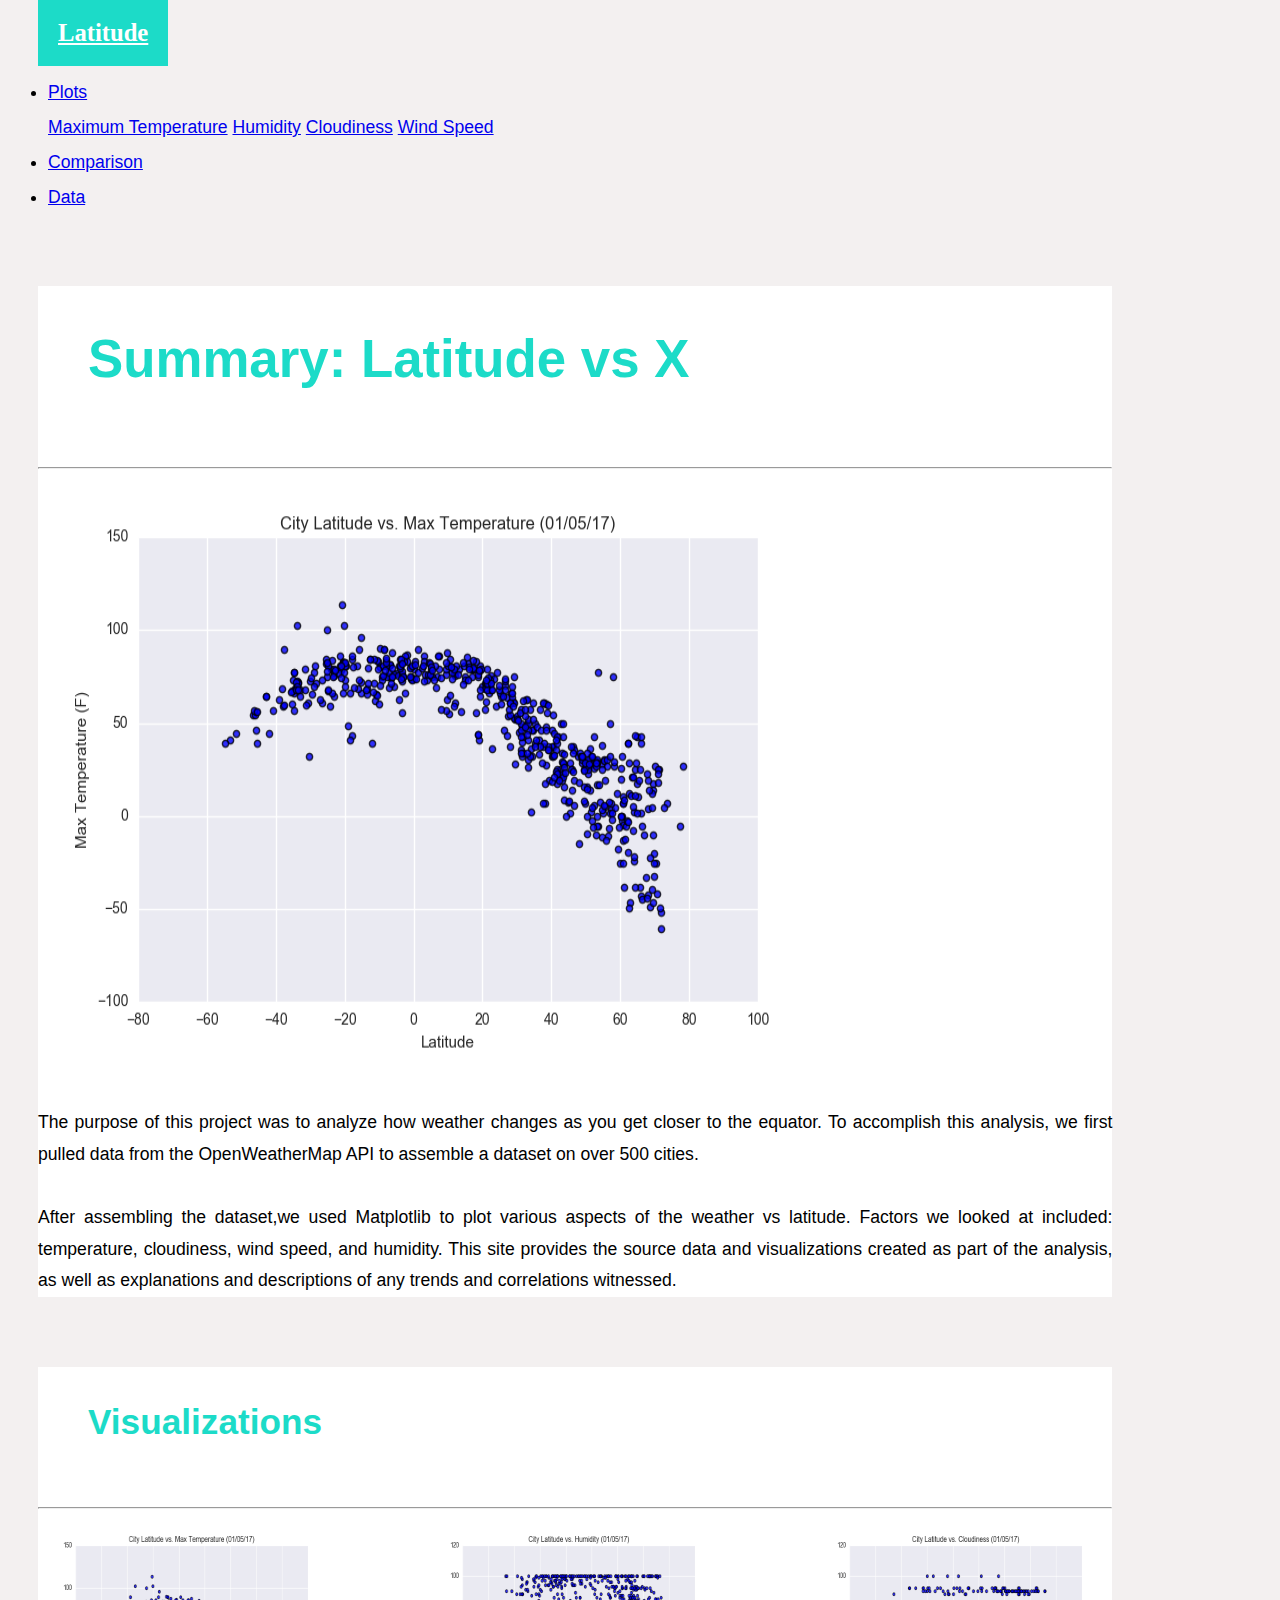
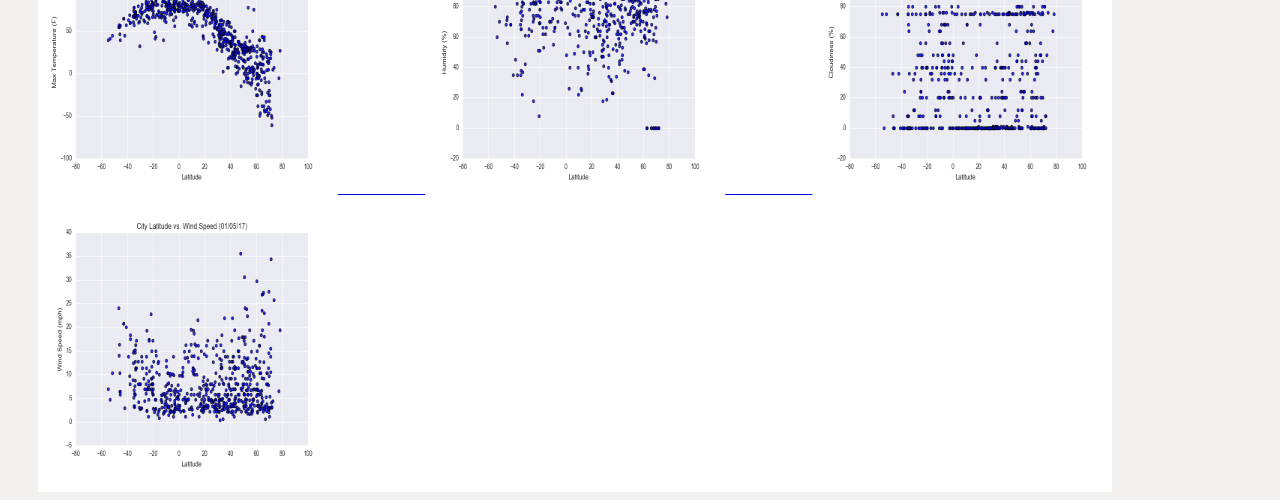
<file: index.html>
<!DOCTYPE html>

<html>

<head>
    <meta charset="UTF-8" />
    <title>Latitude - Latitude Analysis Dashboard with Attitude</title>
    <script src="https://code.jquery.com/jquery-3.3.1.slim.min.js"
        integrity="sha384-q8i/X+965DzO0rT7abK41JStQIAqVgRVzpbzo5smXKp4YfRvH+8abtTE1Pi6jizo"
        crossorigin="anonymous"></script>
    <script src="https://cdnjs.cloudflare.com/ajax/libs/popper.js/1.14.7/umd/popper.min.js"
        integrity="sha384-UO2eT0CpHqdSJQ6hJty5KVphtPhzWj9WO1clHTMGa3JDZwrnQq4sF86dIHNDz0W1"
        crossorigin="anonymous"></script>
    <script src="https://stackpath.bootstrapcdn.com/bootstrap/4.3.1/js/bootstrap.min.js"
        integrity="sha384-JjSmVgyd0p3pXB1rRibZUAYoIIy6OrQ6VrjIEaFf/nJGzIxFDsf4x0xIM+B07jRM"
        crossorigin="anonymous"></script>

    <link rel="stylesheet" href="style.css">
</head>

<body>

    <div class="navigation">
        <nav class="navbar navbar-expand">
            <a class="navbar-content" href="index.html">Latitude</a>

            <div class="navbar-nav navbar-collapse">
                <ul class="nav navbar-nav navbar-right">
                    <li class="nav-item dropdown">
                        <a class="nav-link dropdown-toggle" href="#" id="navbar-menu" data-toggle="dropdown"
                            aria-haspopup="true" aria-expanded="false">
                            Plots
                        </a>

                        <div class="dropdown-menu" aria-labelledby="navbar-menu">

                            <a class="dropdown-item" href="max_temp.html">Maximum Temperature</a>

                            <a class="dropdown-item" href="humidity.html">Humidity</a>

                            <a class="dropdown-item" href="cloudiness.html">Cloudiness</a>

                            <a class="dropdown-item" href="wind_speed.html">Wind Speed</a>
                        </div>
                    </li>
                    <li class="nav-item">
                        <a class="nav-link" href="comparisons.html">Comparison</a>
                    </li>
                    <li class="nav-item">
                        <a class="nav-link" href="data.html">Data</a>
                    </li>
                </ul>

            </div>
        </nav>

    </div>

    <div class="row">
        <div class="col-sm-6 col-md-3">
            <div class="container" id="first">
                <h1>Summary: Latitude vs X</h1>
                <hr>
                <span class="border border-black">
                    <img src="Resources/assets/images/Fig1.png" width="800" height="600" alt="Maximum Temperature"
                        height="500" width="300">
                    <p>The purpose of this project was to analyze how weather changes as you get closer to the equator.
                        To accomplish this analysis, we first pulled data from the OpenWeatherMap API to assemble a
                        dataset
                        on over 500 cities.
                        <br>
                        <br>
                        After assembling the dataset,we used Matplotlib to plot various aspects of the weather vs
                        latitude.
                        Factors we looked at included: temperature, cloudiness, wind speed, and humidity. This site
                        provides
                        the source data
                        and visualizations created as part of the analysis, as well as explanations and descriptions of
                        any
                        trends and correlations witnessed.</p>
                </span>
            </div>
        </div>
        <div class="col-sm-6 col-md-3"></div>
        <div class="container" id="second">
            <h2 class="title">Visualizations</h2>
            <hr>
            <a href="max_temp.html"><img src="Resources/assets/images/Fig1.png" alt="Maximum Temperature" height="275"
                    width="300">
                <a href="humidity.html"><img src="Resources/assets/images/Fig2.png" alt="Humidity" height="275"
                        width="300">
                    <a href="cloudiness.html"><img src="Resources/assets/images/Fig3.png" alt="Cloudiness" height="275"
                            width="300">
                        <a href="wind_speed.html"><img src="Resources/assets/images/Fig4.png" alt="Wind Speed"
                                height="275" width="300">
        </div>
    </div>
    </div>

</body>

</html>
</file>
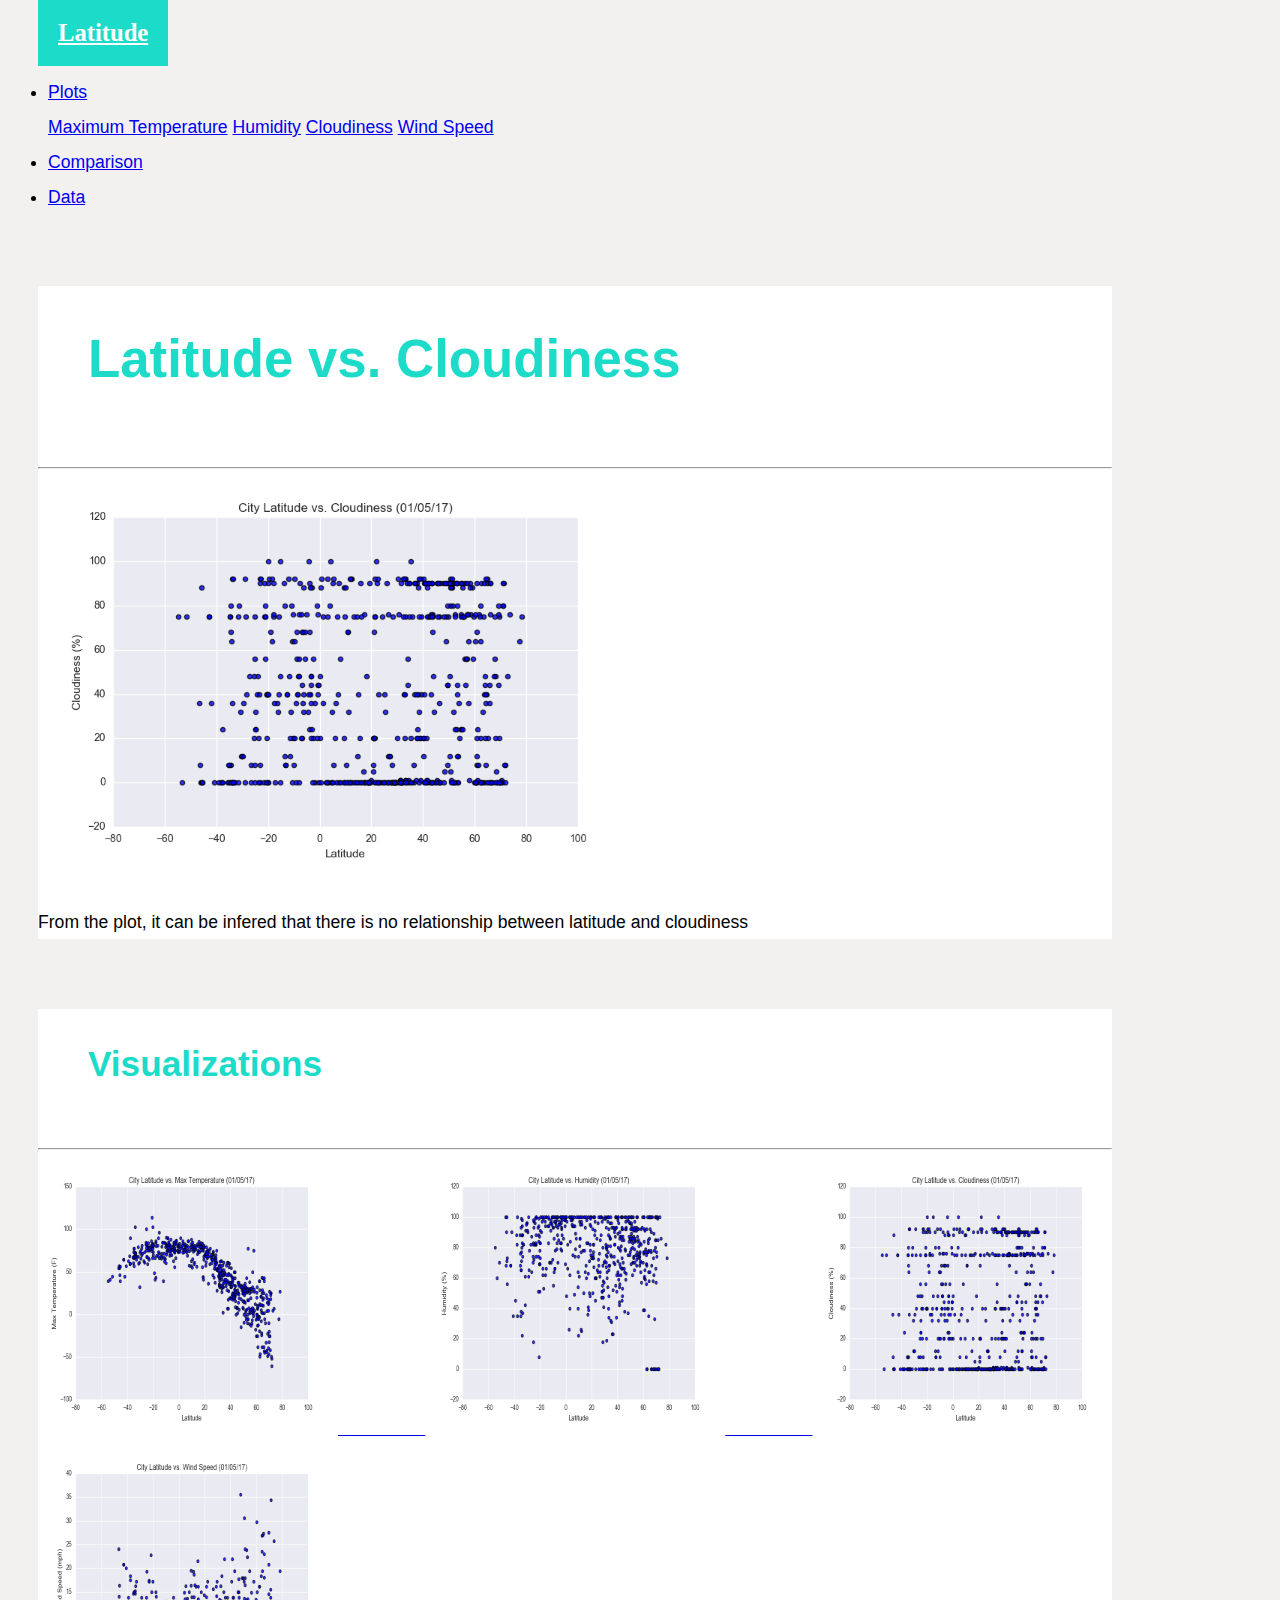
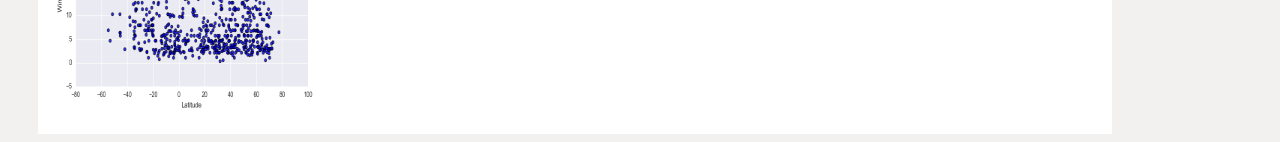
<file: cloudiness.html>
<!DOCTYPE html>

<html>

<head>
    <meta charset="UTF-8" />
    <title>Latitude Analysis Dashboard with Attitude</title>
    <script src="https://code.jquery.com/jquery-3.3.1.slim.min.js"
        integrity="sha384-q8i/X+965DzO0rT7abK41JStQIAqVgRVzpbzo5smXKp4YfRvH+8abtTE1Pi6jizo"
        crossorigin="anonymous"></script>
    <script src="https://cdnjs.cloudflare.com/ajax/libs/popper.js/1.14.7/umd/popper.min.js"
        integrity="sha384-UO2eT0CpHqdSJQ6hJty5KVphtPhzWj9WO1clHTMGa3JDZwrnQq4sF86dIHNDz0W1"
        crossorigin="anonymous"></script>
    <script src="https://stackpath.bootstrapcdn.com/bootstrap/4.3.1/js/bootstrap.min.js"
        integrity="sha384-JjSmVgyd0p3pXB1rRibZUAYoIIy6OrQ6VrjIEaFf/nJGzIxFDsf4x0xIM+B07jRM"
        crossorigin="anonymous"></script>

    <link rel="stylesheet" href="style.css">
</head>

<body>

    <div class="navigation">
        <nav class="navbar navbar-expand">
            <a class="navbar-content" href="index.html">Latitude</a>

            <div class="navbar-nav navbar-collapse">
                <ul class="nav navbar-nav navbar-right">
                    <li class="nav-item dropdown">
                        <a class="nav-link dropdown-toggle" href="#" id="navbar-menu" data-toggle="dropdown"
                            aria-haspopup="true" aria-expanded="false">
                            Plots
                        </a>

                        <div class="dropdown-menu" aria-labelledby="navbar-menu">

                            <a class="dropdown-item" href="max_temp.html">Maximum Temperature</a>

                            <a class="dropdown-item" href="humidity.html">Humidity</a>

                            <a class="dropdown-item" href="cloudiness.html">Cloudiness</a>

                            <a class="dropdown-item" href="wind_speed.html">Wind Speed</a>
                        </div>
                    </li>
                    <li class="nav-item">
                        <a class="nav-link" href="comparisons.html">Comparison</a>
                    </li>
                    <li class="nav-item">
                        <a class="nav-link" href="data.html">Data</a>
                    </li>
                </ul>

            </div>
        </nav>

    </div>

    <div class="row">

        <div class="col-sm-8 col-md-4">

            <div class="container" id="first">
                <h1>Latitude vs. Cloudiness</h1>
                <hr>

                <img src="Resources/assets/images/Fig3.png" width="600" height="400">
                <p>From the plot, it can be infered that there is no relationship between latitude and cloudiness</p>
            </div>

        </div>

        <div class="col-sm-6 col-md-3"></div>
        <div class="container" id="second">
            <h2 class="title">Visualizations</h2>
            <hr>
            <a href="max_temp.html"><img src="Resources/assets/images/Fig1.png" alt="Maximum Temperature" height="275"
                    width="300">
                <a href="humidity.html"><img src="Resources/assets/images/Fig2.png" alt="Humidity" height="275"
                        width="300">
                    <a href="cloudiness.html"><img src="Resources/assets/images/Fig3.png" alt="Cloudiness" height="275"
                            width="300">
                        <a href="wind_speed.html"><img src="Resources/assets/images/Fig4.png" alt="Wind Speed"
                                height="275" width="300">
        </div>
    </div>
    </div>

</body>

</html>
</file>
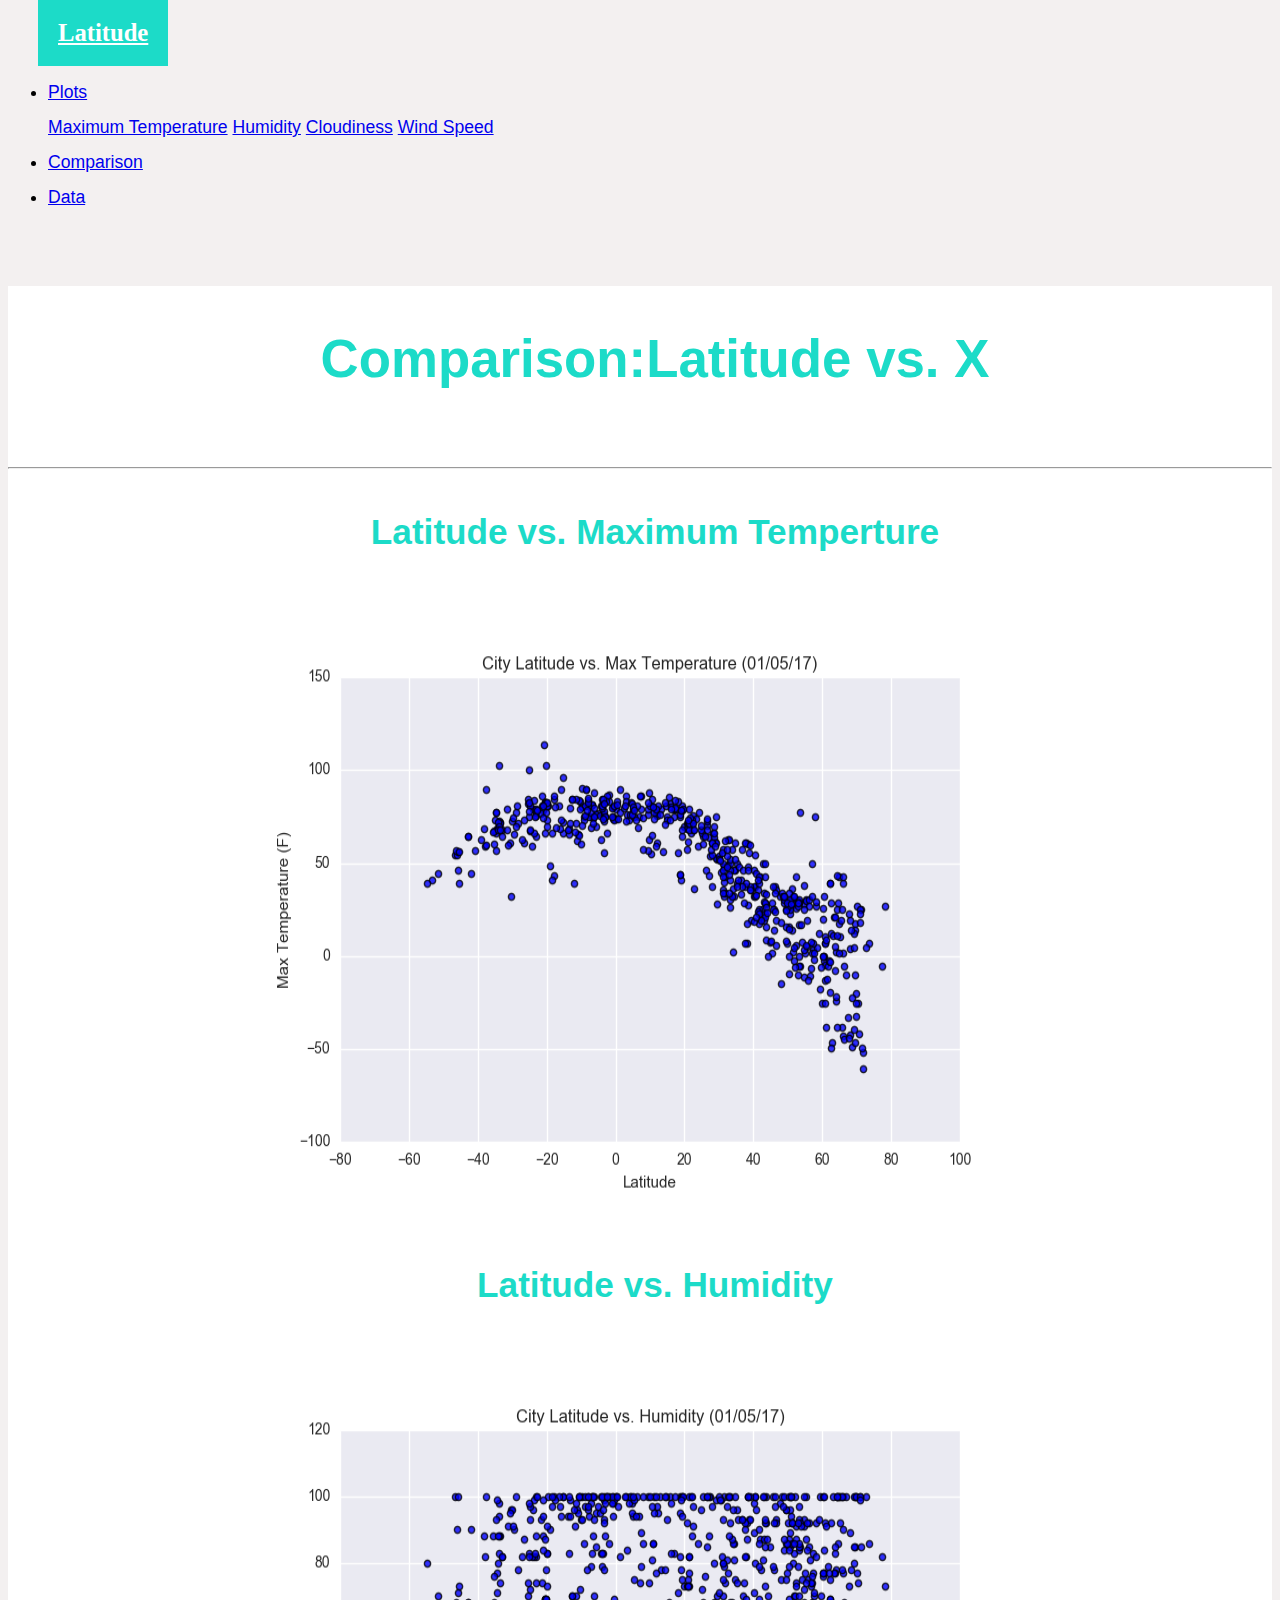
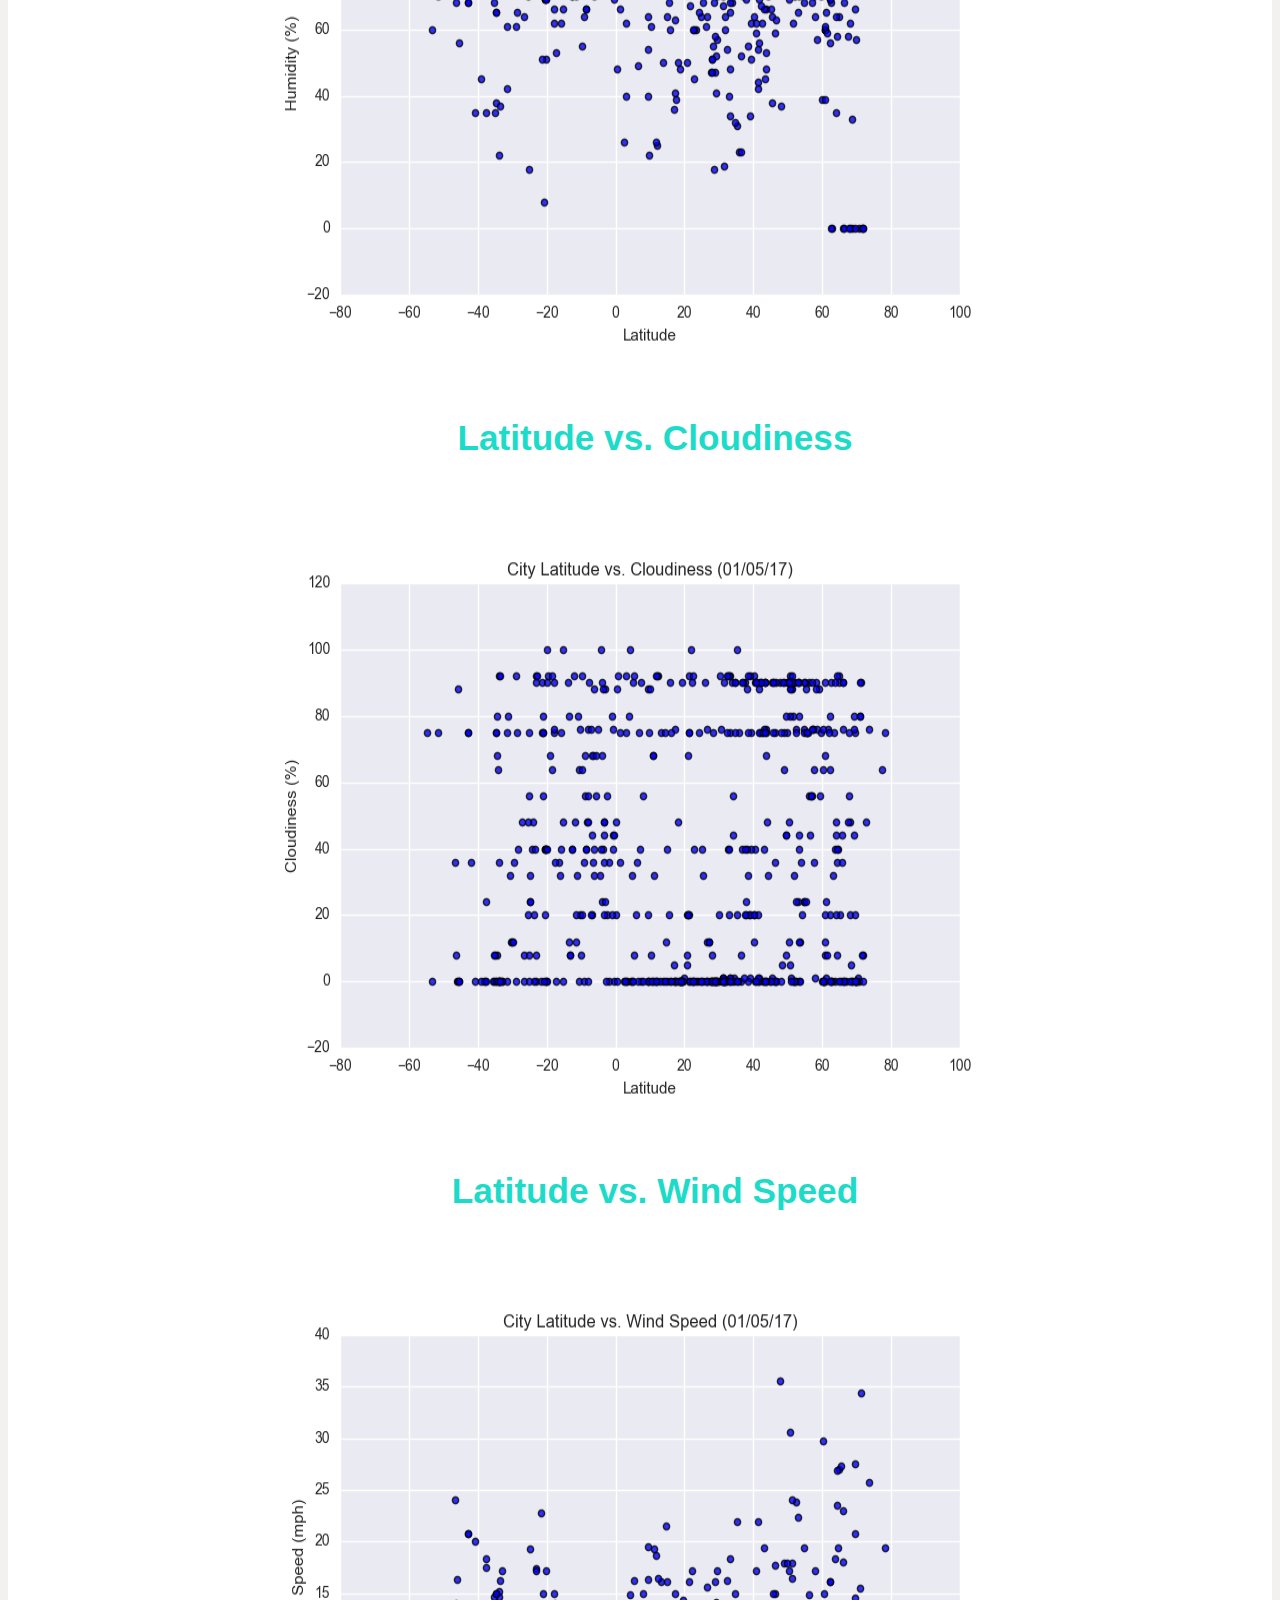
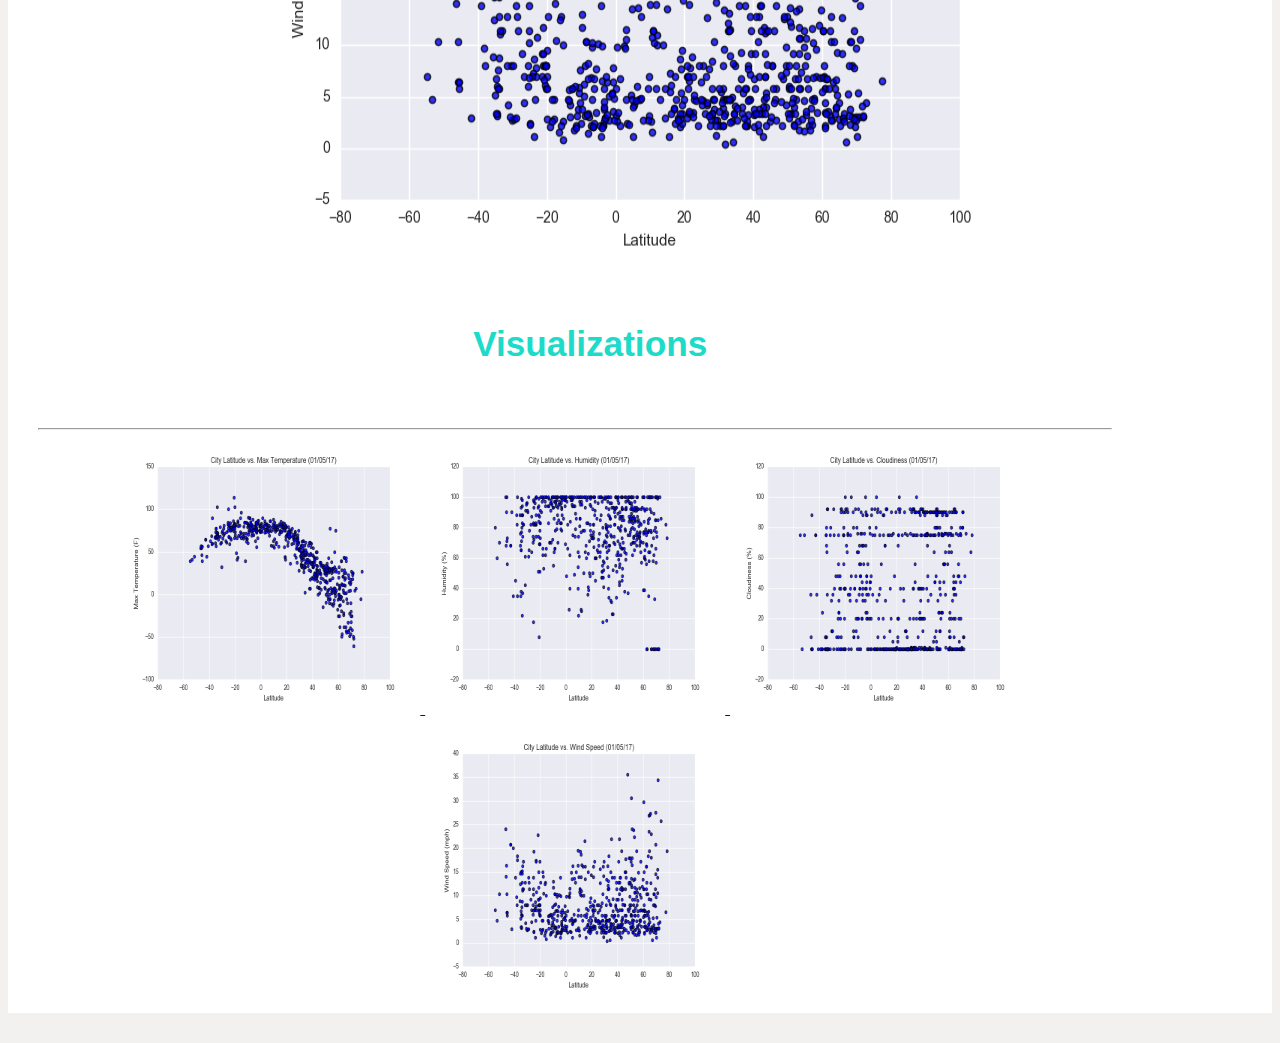
<file: comparisons.html>
<!DOCTYPE html>

<html>

<head>
    <meta charset="UTF-8" />
    <title>Latitude Analysis Dashboard with Attitude</title>
    <script src="https://code.jquery.com/jquery-3.3.1.slim.min.js"
        integrity="sha384-q8i/X+965DzO0rT7abK41JStQIAqVgRVzpbzo5smXKp4YfRvH+8abtTE1Pi6jizo"
        crossorigin="anonymous"></script>
    <script src="https://cdnjs.cloudflare.com/ajax/libs/popper.js/1.14.7/umd/popper.min.js"
        integrity="sha384-UO2eT0CpHqdSJQ6hJty5KVphtPhzWj9WO1clHTMGa3JDZwrnQq4sF86dIHNDz0W1"
        crossorigin="anonymous"></script>
    <script src="https://stackpath.bootstrapcdn.com/bootstrap/4.3.1/js/bootstrap.min.js"
        integrity="sha384-JjSmVgyd0p3pXB1rRibZUAYoIIy6OrQ6VrjIEaFf/nJGzIxFDsf4x0xIM+B07jRM"
        crossorigin="anonymous"></script>

    <link rel="stylesheet" href="style.css">
</head>

<body>

    <div class="navigation">
        <nav class="navbar navbar-expand">
            <a class="navbar-content" href="index.html">Latitude</a>

            <div class="navbar-nav navbar-collapse">
                <ul class="nav navbar-nav navbar-right">
                    <li class="nav-item dropdown">
                        <a class="nav-link dropdown-toggle" href="#" id="navbar-menu" data-toggle="dropdown"
                            aria-haspopup="true" aria-expanded="false">
                            Plots
                        </a>

                        <div class="dropdown-menu" aria-labelledby="navbar-menu">

                            <a class="dropdown-item" href="max_temp.html">Maximum Temperature</a>

                            <a class="dropdown-item" href="humidity.html">Humidity</a>

                            <a class="dropdown-item" href="cloudiness.html">Cloudiness</a>

                            <a class="dropdown-item" href="wind_speed.html">Wind Speed</a>
                        </div>
                    </li>
                    <li class="nav-item">
                        <a class="nav-link" href="comparisons.html">Comparison</a>
                    </li>
                    <li class="nav-item">
                        <a class="nav-link" href="data.html">Data</a>
                    </li>
                </ul>

            </div>
        </nav>

    </div>

    <div class='container' id="comparison">
        <div class="row">
            <div class="col-sm-12 col-md-12">
                <h1>Comparison:Latitude vs. X</h1>
                <hr>

                <div class="row">
                    <div class="col-sm-12 col-md-6 ">
                        <h2> Latitude vs. Maximum Temperture</h2>
                        <a href="max_temp.html"> <img src="Resources/assets/images/Fig1.png" width="800"
                                height="600"></a>
                    </div>
                    <div class="col-sm-12 col-md-6 ">
                        <h2>Latitude vs. Humidity</h2>
                        <a href="humidity.html"> <img src="Resources/assets/images/Fig2.png" width="800"
                                height="600"></a>
                    </div>
                    <div class="col-sm-12 col-md-6 ">
                        <h2>Latitude vs. Cloudiness</h2>
                        <a href="cloudiness.html"> <img src="Resources/assets/images/Fig3.png" width="800"
                                height="600"></a>
                    </div>
                    <div class="col-sm-12 col-md-6 ">
                        <h2>Latitude vs. Wind Speed</h2>
                        <a href="wind_speed.html"> <img src="Resources/assets/images/Fig4.png" width="800"
                                height="600"></a>
                    </div>
                </div>


                <div class="col-sm-12 col-md-6"></div>
                <div class="container" id="second">
                    <h2 class="title">Visualizations</h2>
                    <hr>
                    <a href="max_temp.html"><img src="Resources/assets/images/Fig1.png" alt="Maximum Temperature"
                            height="275" width="300">
                        <a href="humidity.html"><img src="Resources/assets/images/Fig2.png" alt="Humidity" height="275"
                                width="300">
                            <a href="cloudiness.html"><img src="Resources/assets/images/Fig3.png" alt="Cloudiness"
                                    height="275" width="300">
                                <a href="wind_speed.html"><img src="Resources/assets/images/Fig4.png" alt="Wind Speed"
                                        height="275" width="300">
                </div>
            </div>
        </div>

</body>

</html>
</file>
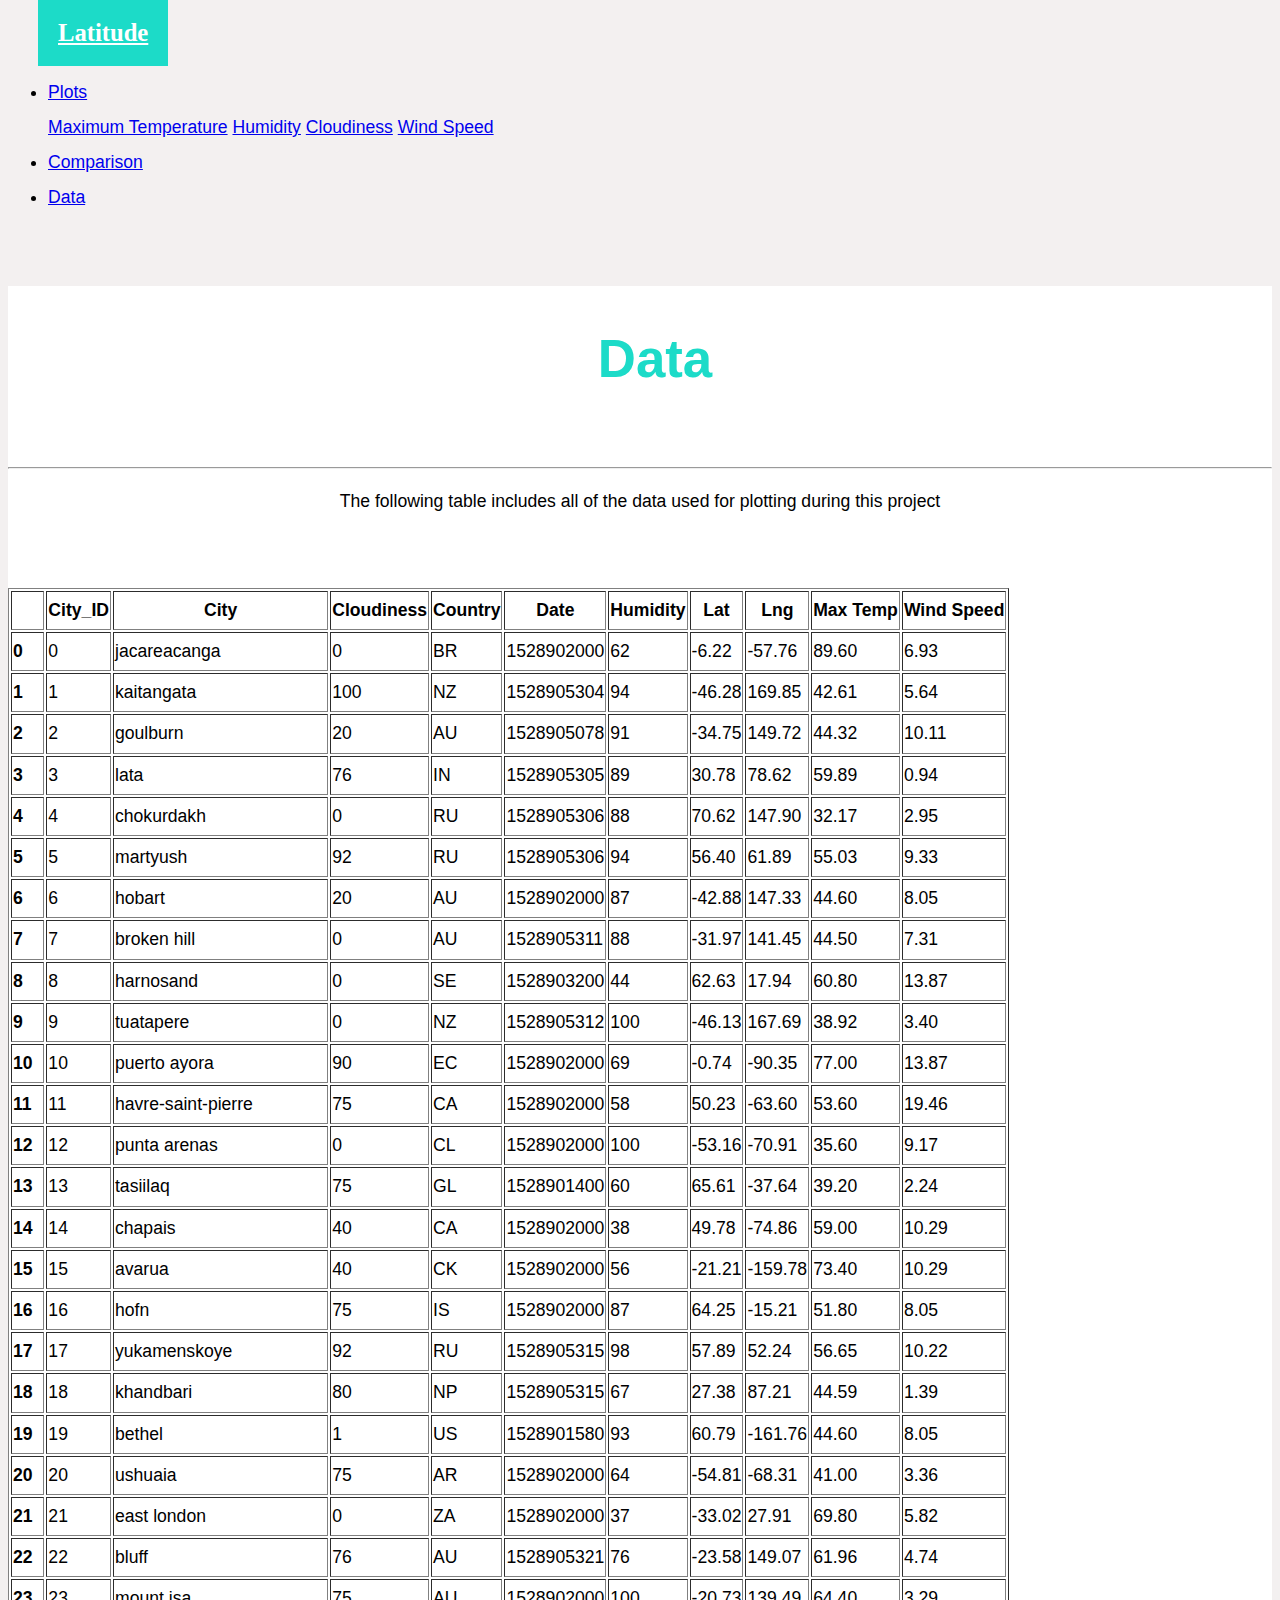
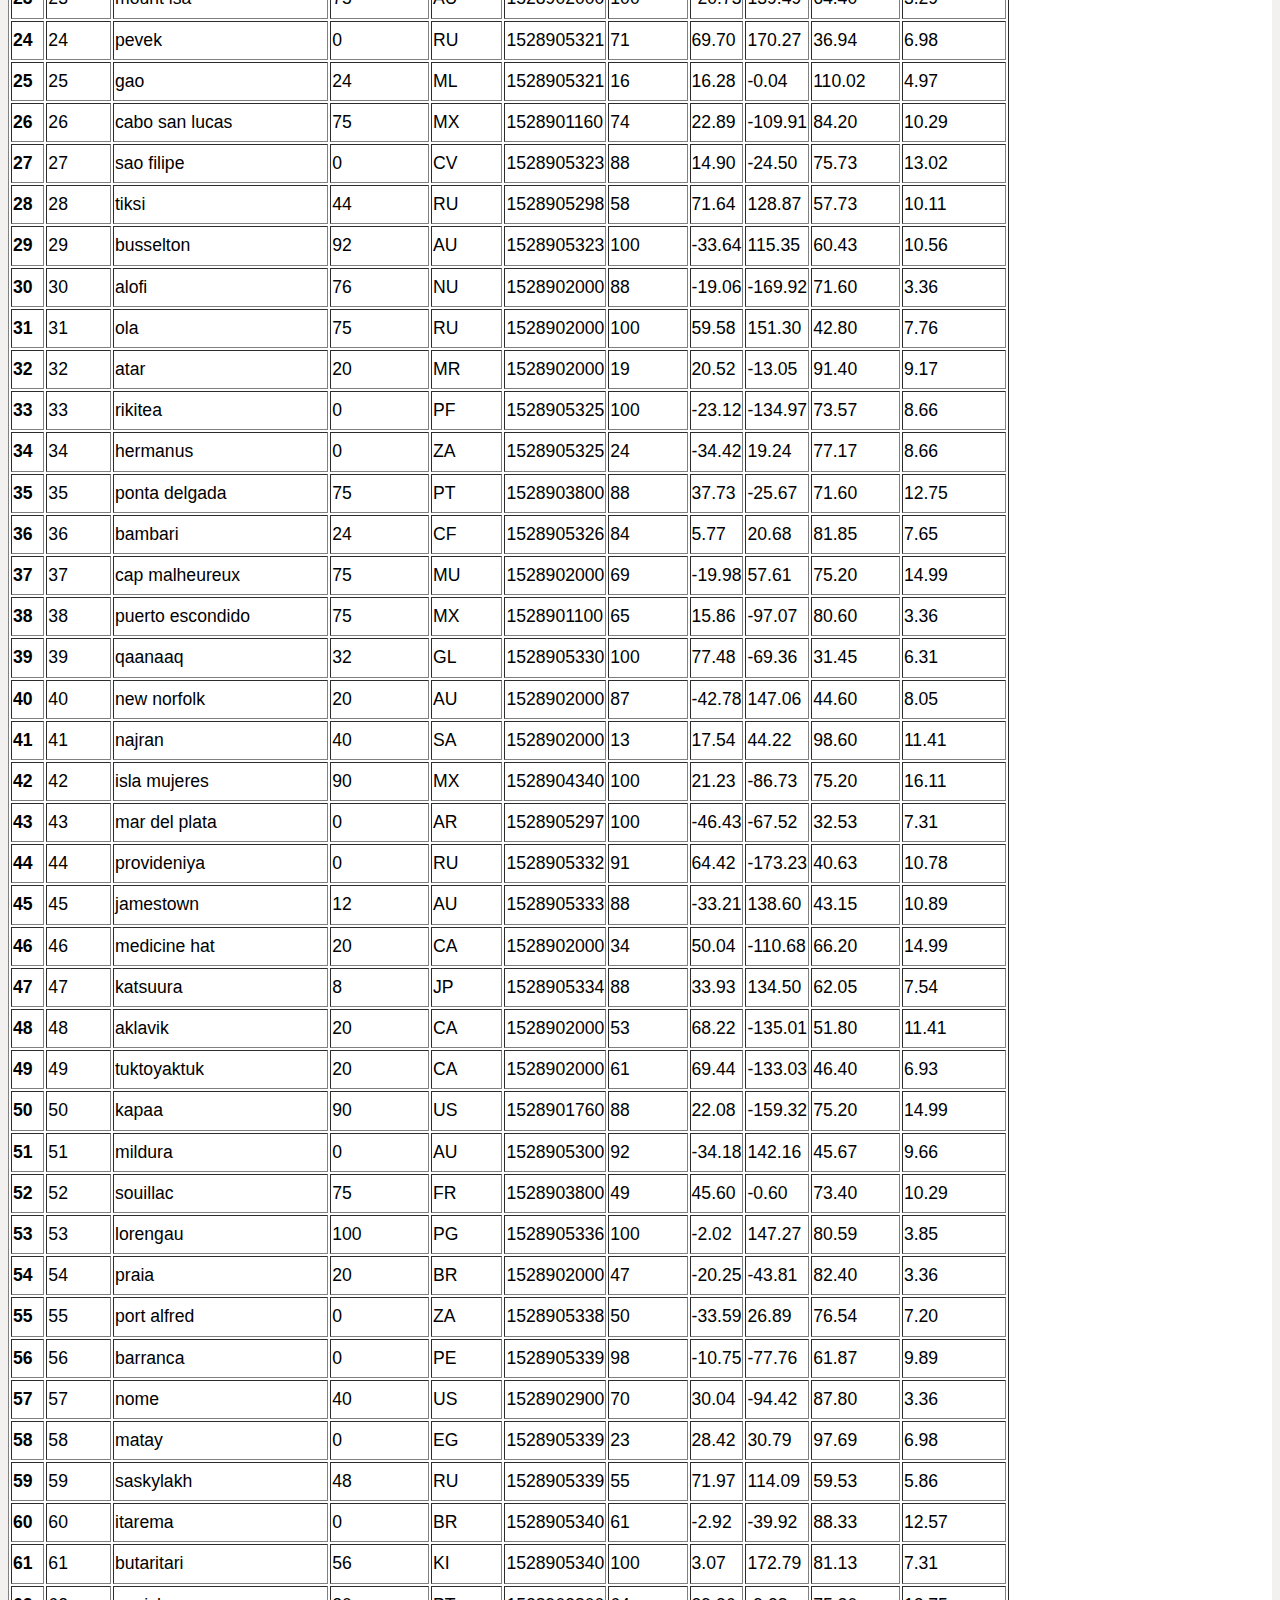
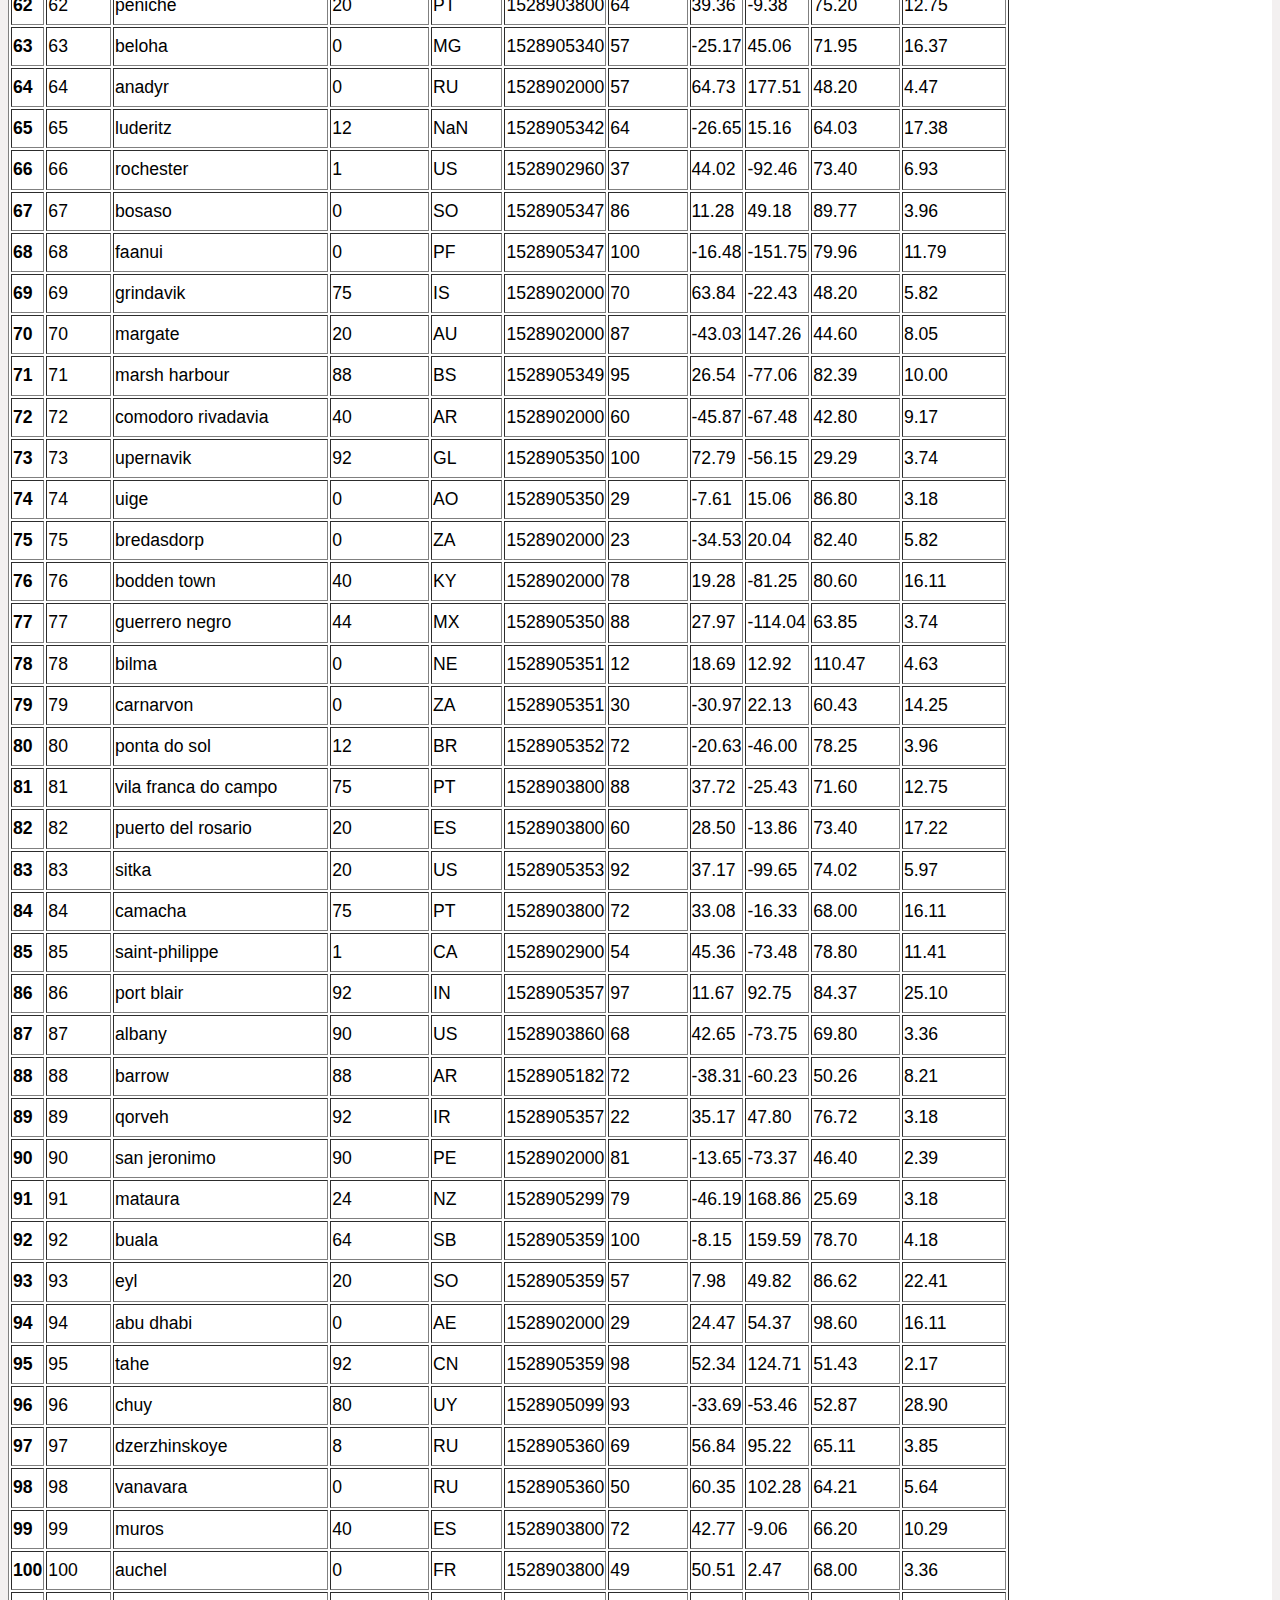
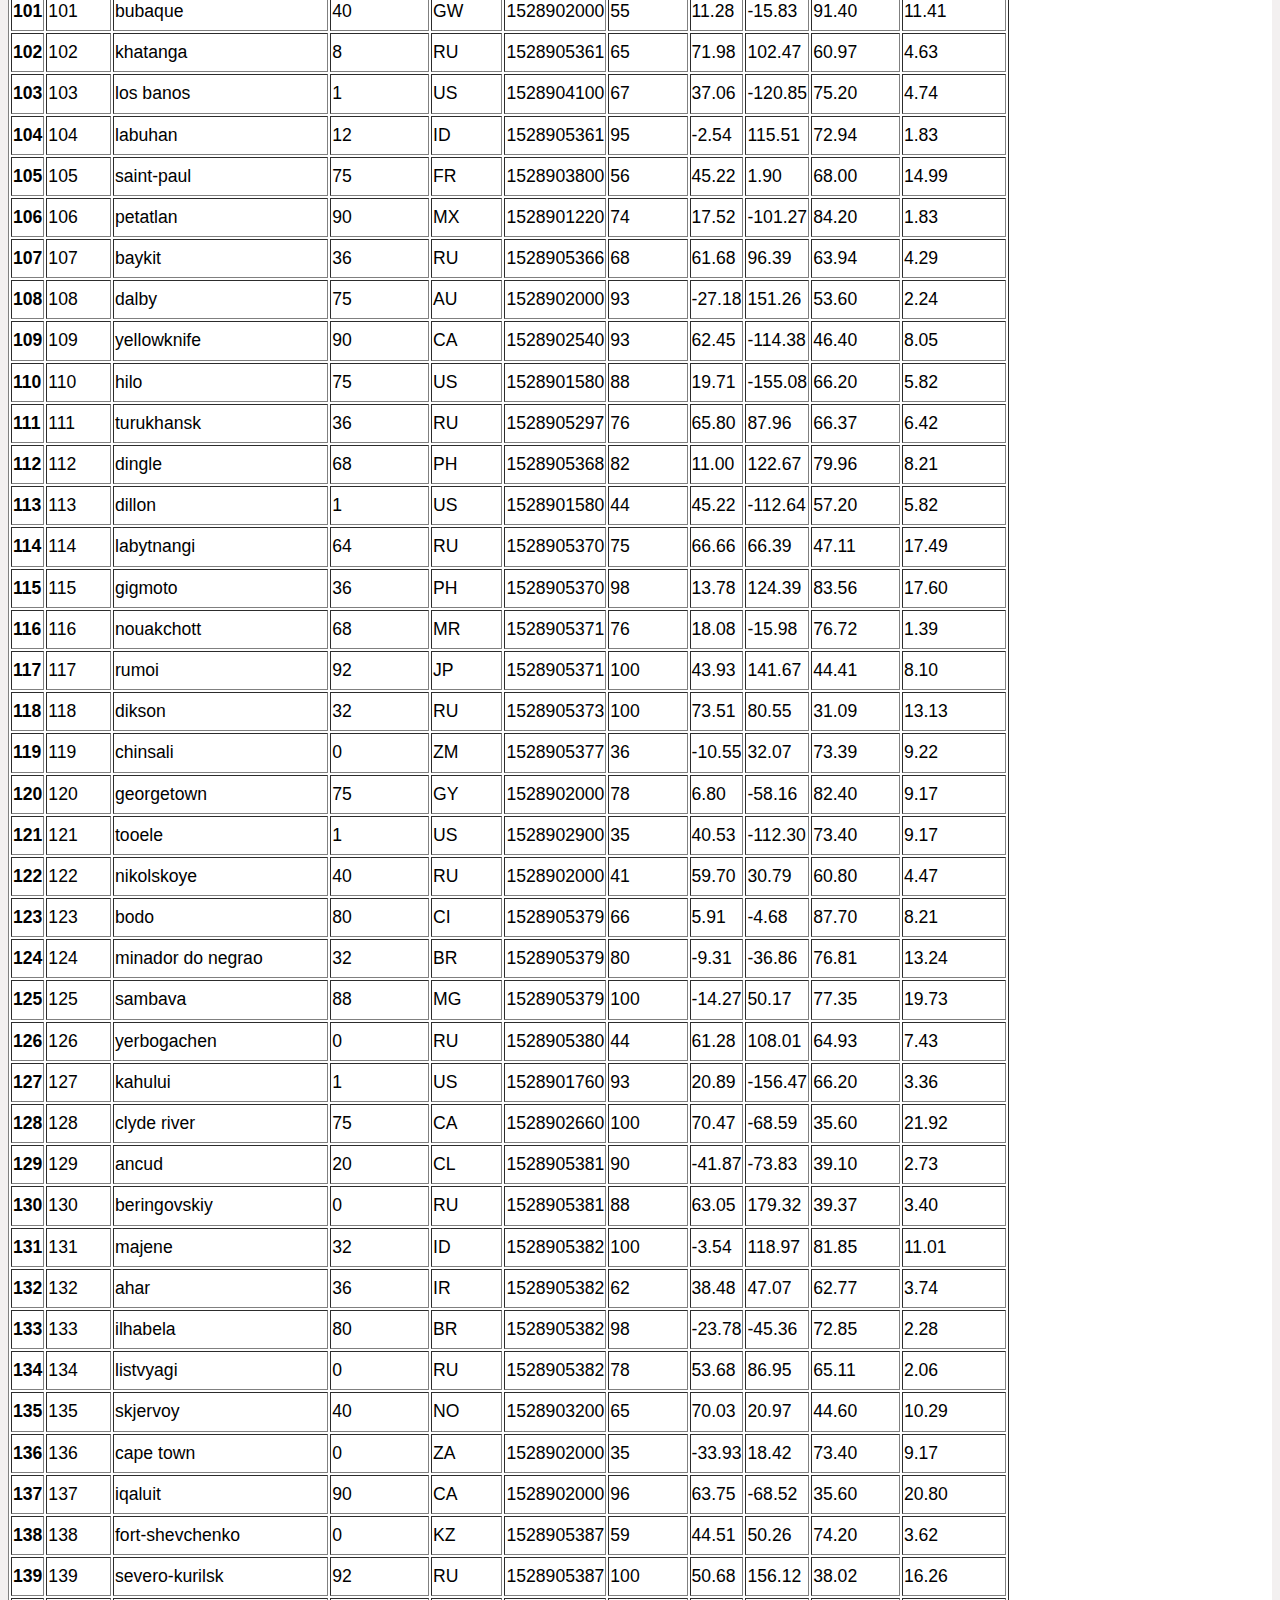
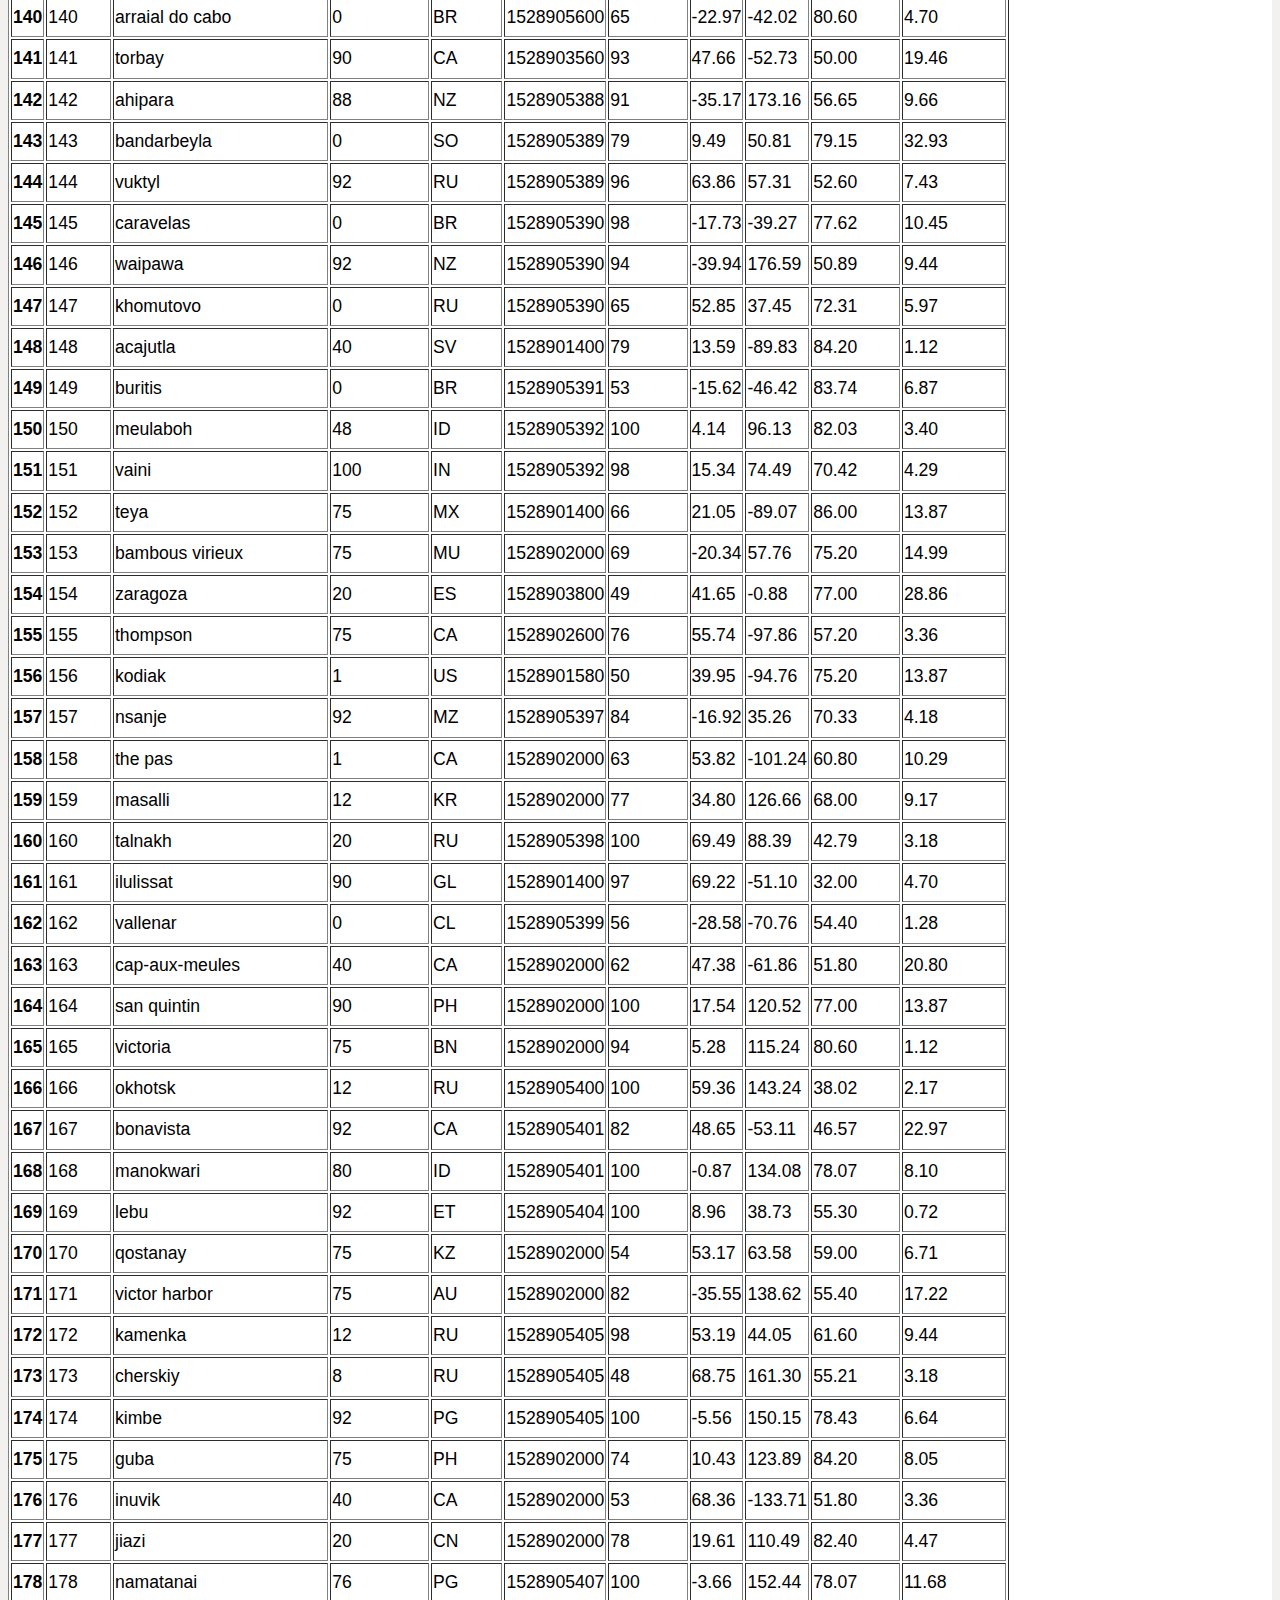
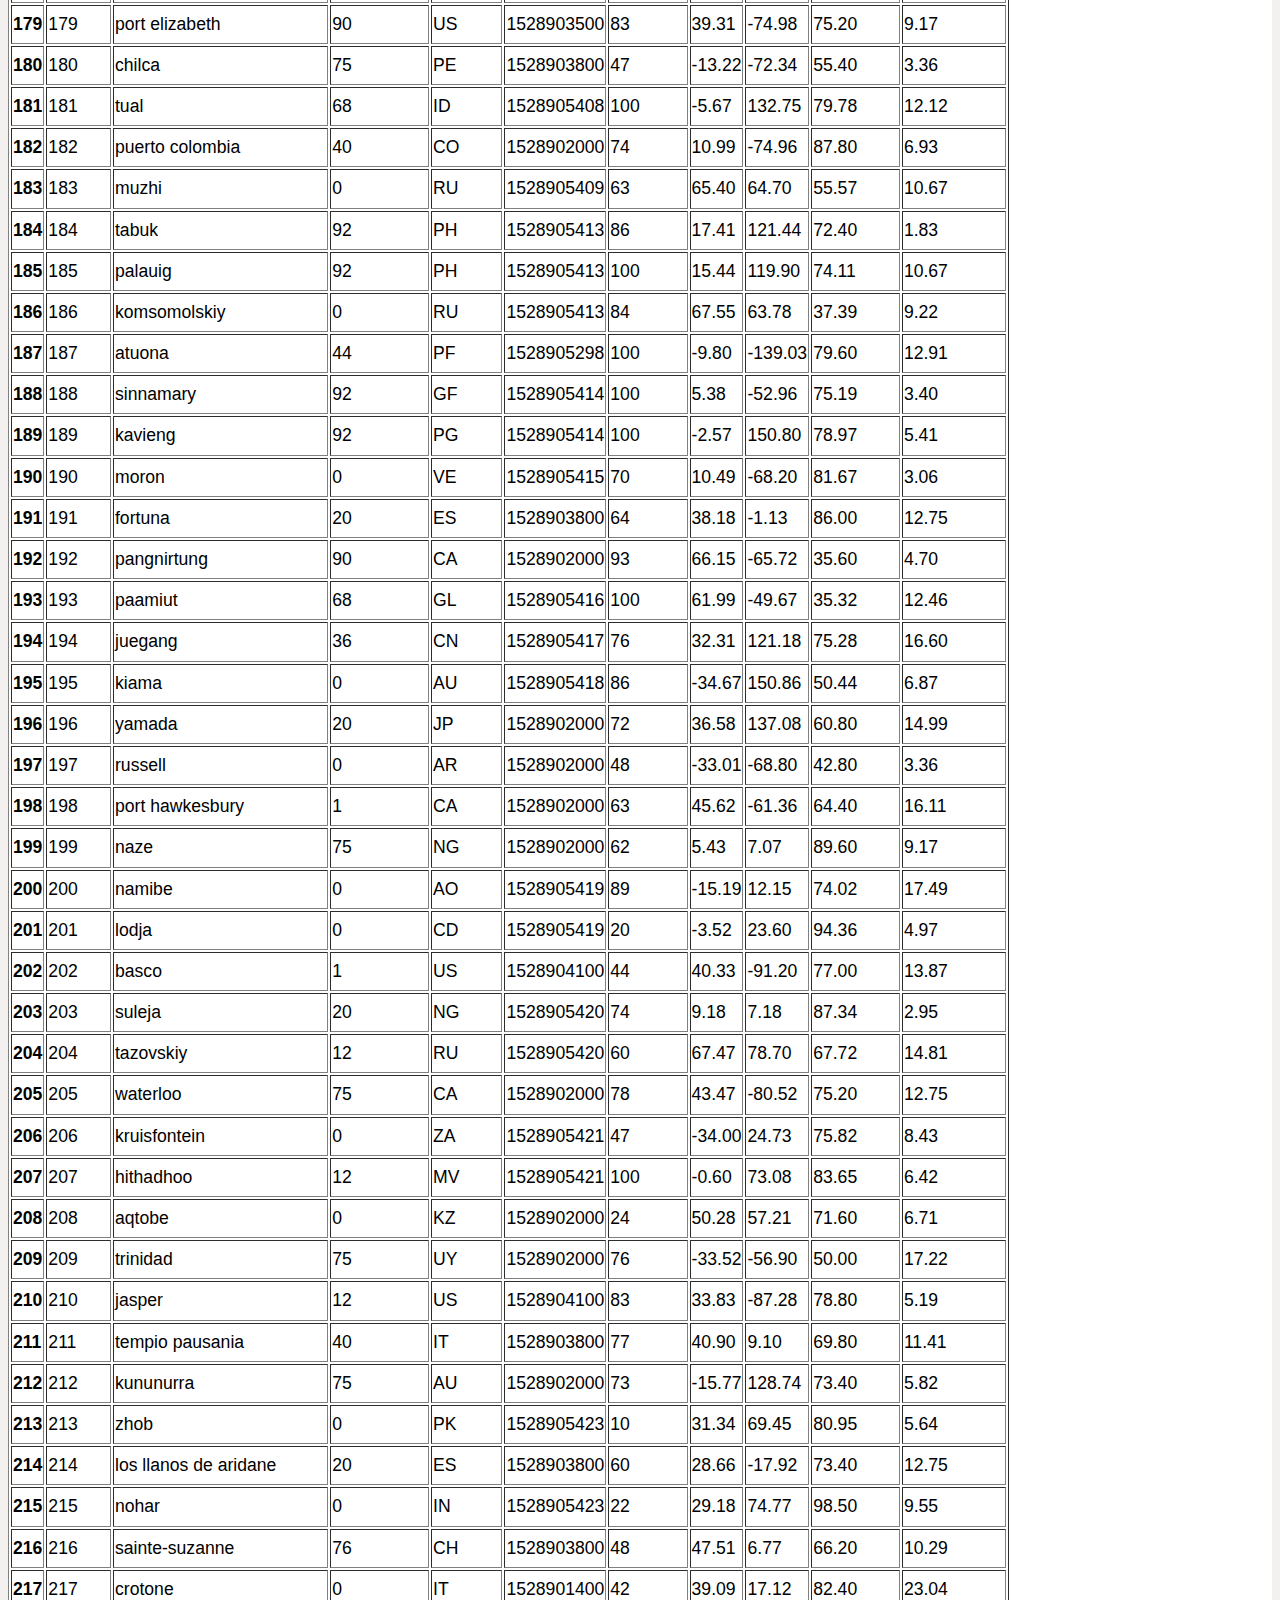
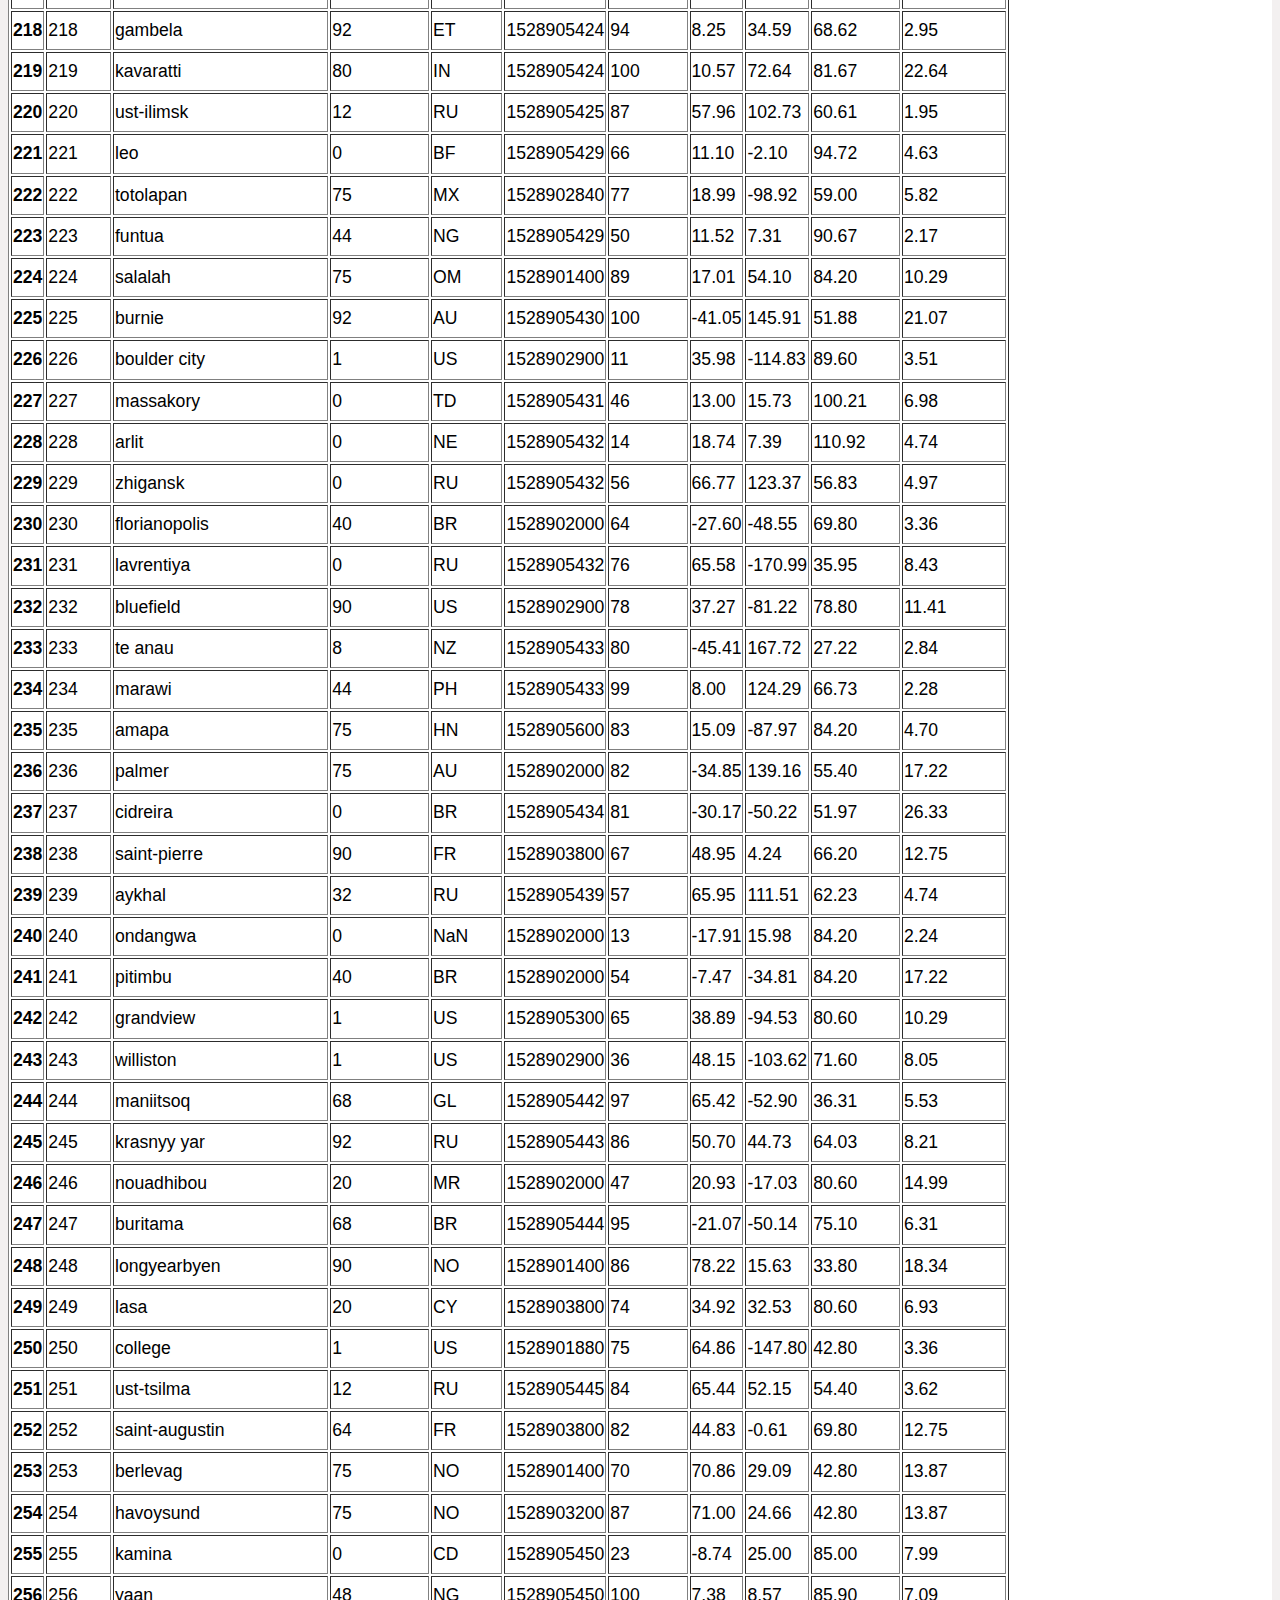
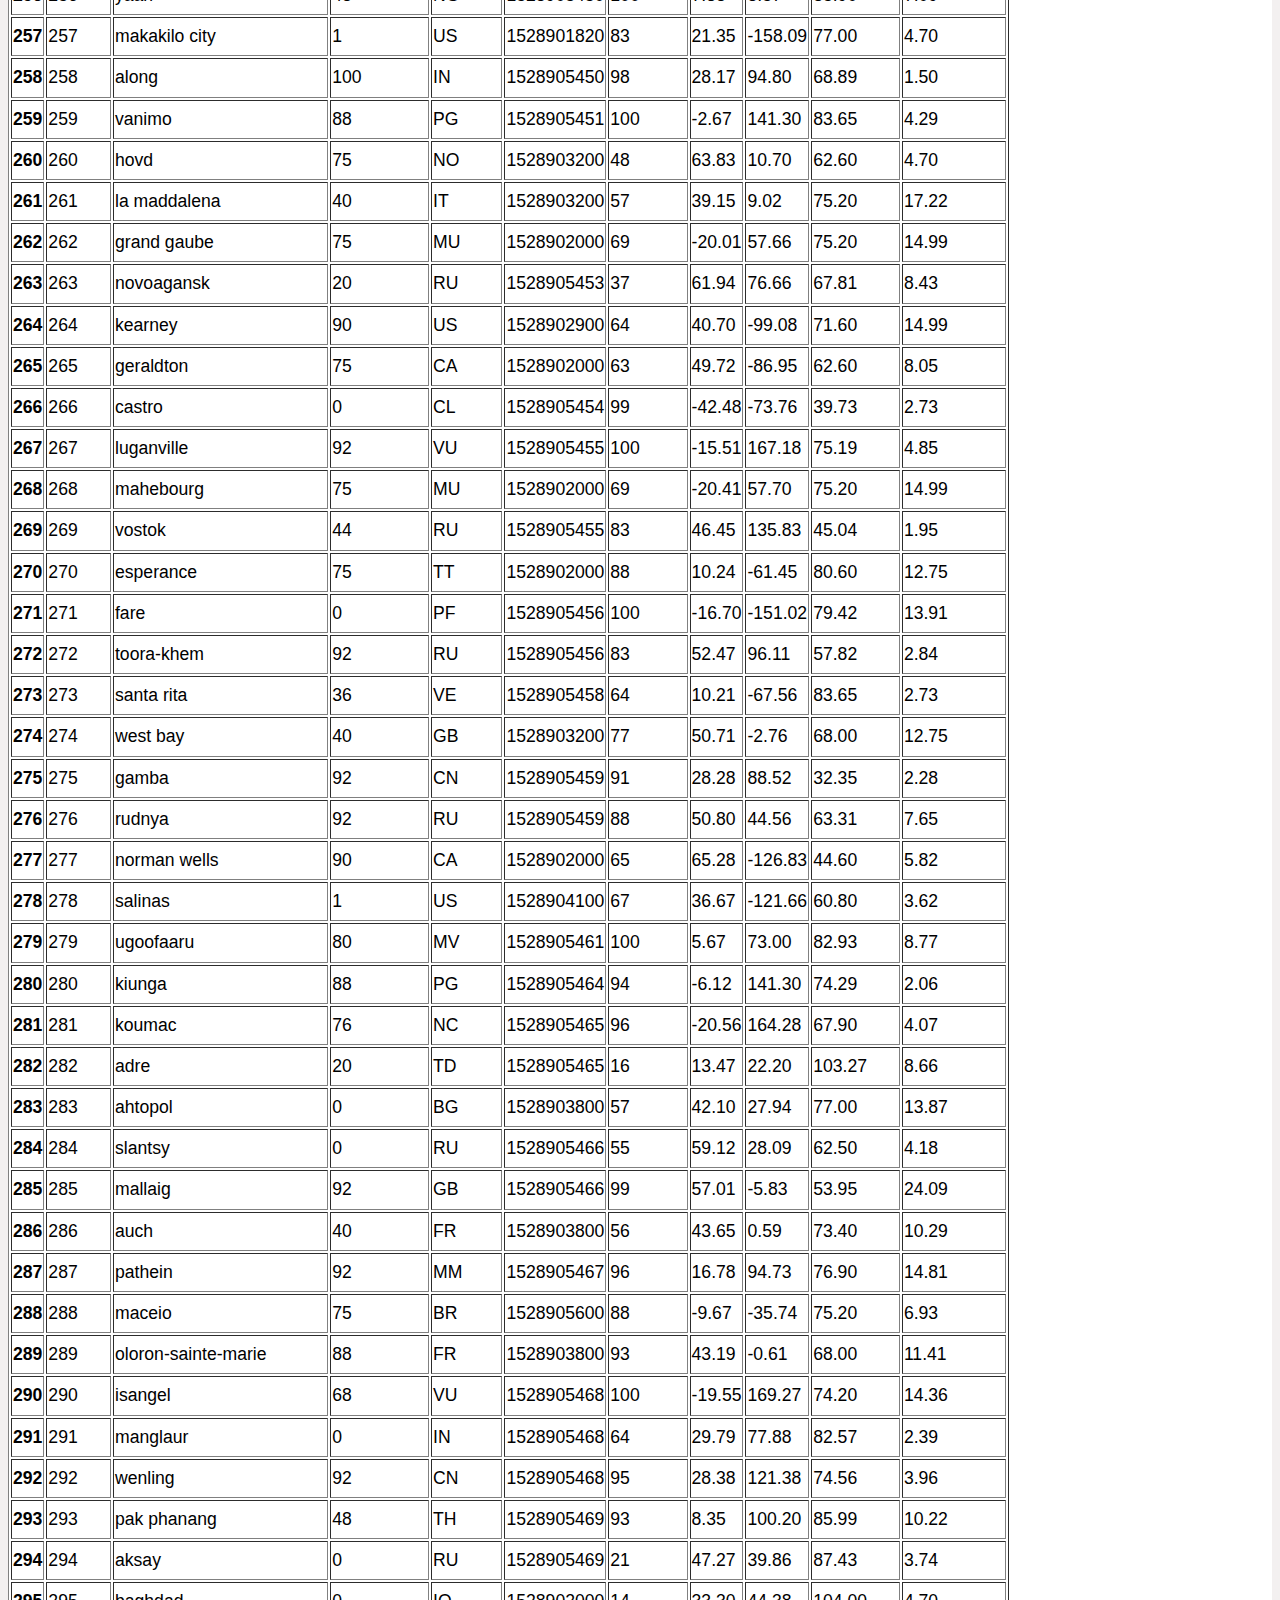
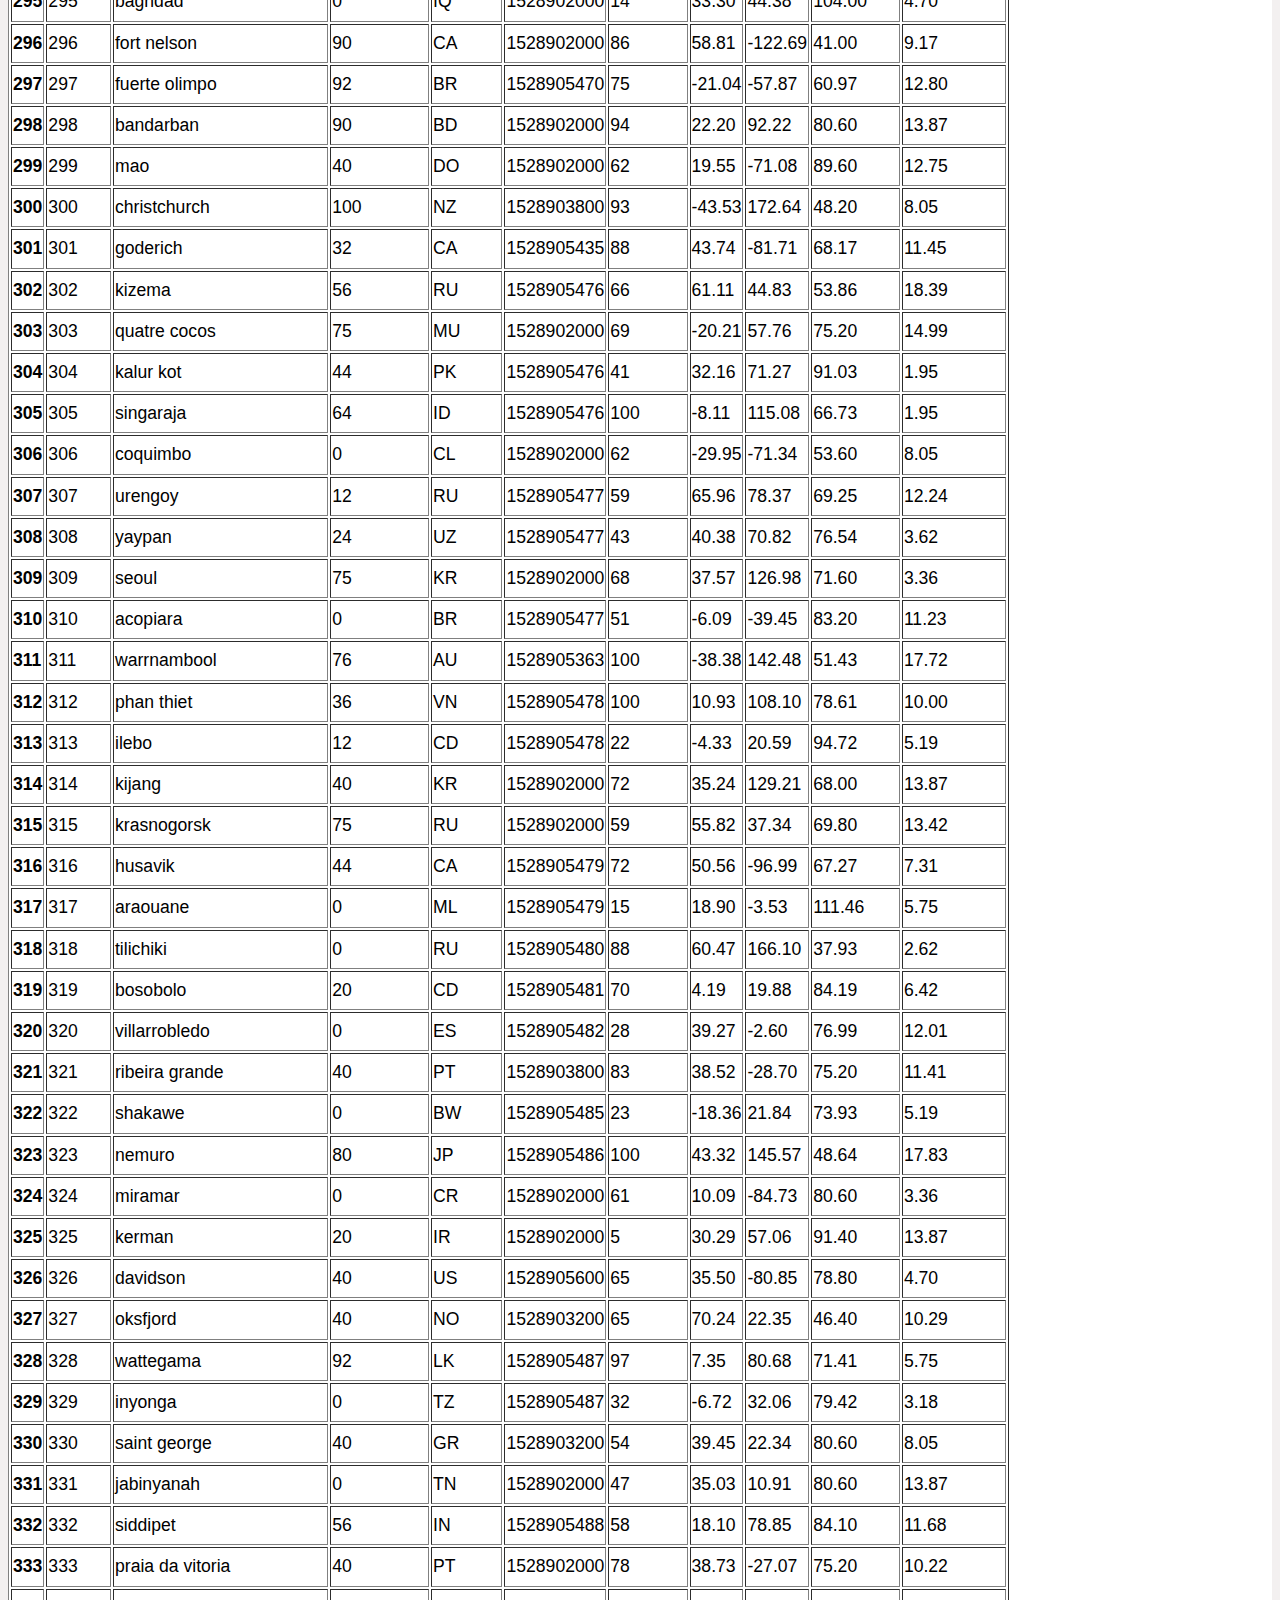
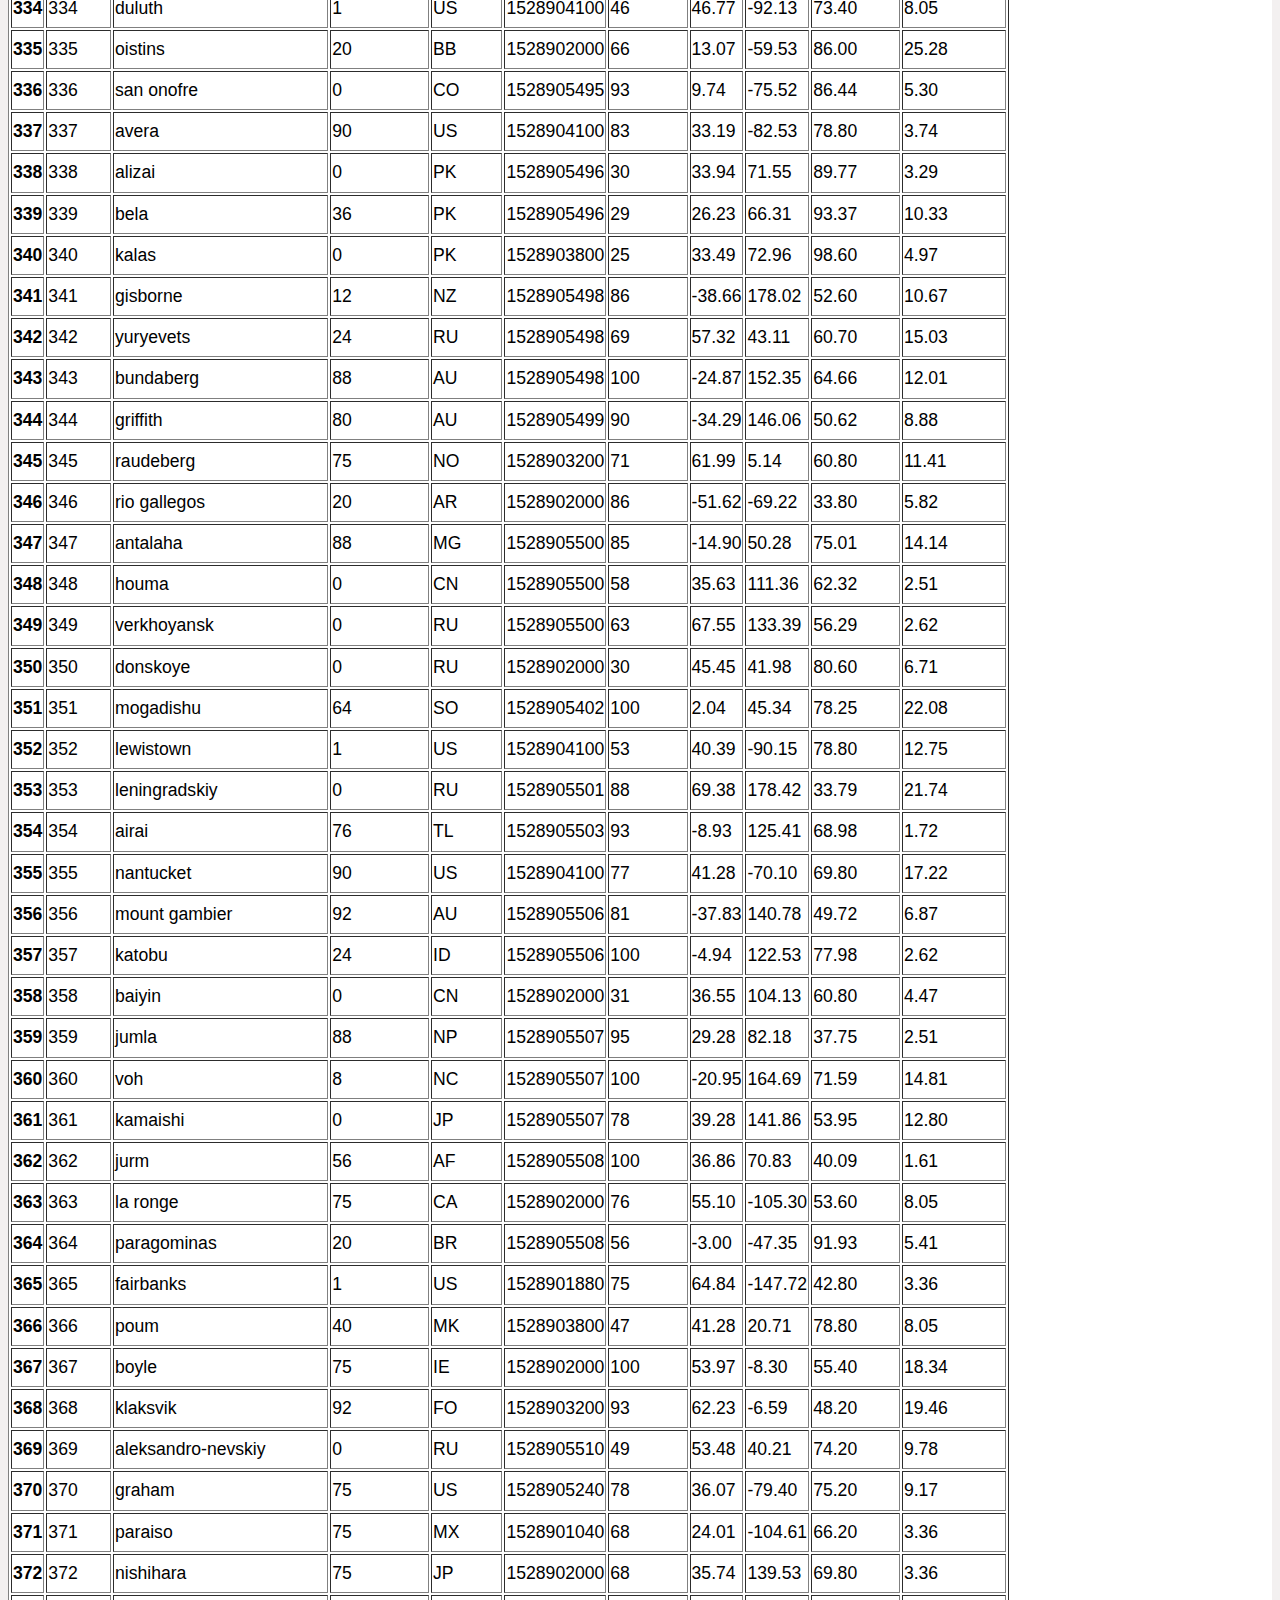
<file: data.html>
<!DOCTYPE html>

<html>

<head>
    <meta charset="UTF-8" />
    <title>Latitude Analysis Dashboard with Attitude</title>
    <script src="https://code.jquery.com/jquery-3.3.1.slim.min.js"
        integrity="sha384-q8i/X+965DzO0rT7abK41JStQIAqVgRVzpbzo5smXKp4YfRvH+8abtTE1Pi6jizo"
        crossorigin="anonymous"></script>
    <script src="https://cdnjs.cloudflare.com/ajax/libs/popper.js/1.14.7/umd/popper.min.js"
        integrity="sha384-UO2eT0CpHqdSJQ6hJty5KVphtPhzWj9WO1clHTMGa3JDZwrnQq4sF86dIHNDz0W1"
        crossorigin="anonymous"></script>
    <script src="https://stackpath.bootstrapcdn.com/bootstrap/4.3.1/js/bootstrap.min.js"
        integrity="sha384-JjSmVgyd0p3pXB1rRibZUAYoIIy6OrQ6VrjIEaFf/nJGzIxFDsf4x0xIM+B07jRM"
        crossorigin="anonymous"></script>

    <link rel="stylesheet" href="style.css">
</head>

<body>

    <div class="navigation">
        <nav class="navbar navbar-expand">
            <a class="navbar-content" href="index.html">Latitude</a>

            <div class="navbar-nav navbar-collapse">
                <ul class="nav navbar-nav navbar-right">
                    <li class="nav-item dropdown">
                        <a class="nav-link dropdown-toggle" href="#" id="navbar-menu" data-toggle="dropdown"
                            aria-haspopup="true" aria-expanded="false">
                            Plots
                        </a>

                        <div class="dropdown-menu" aria-labelledby="navbar-menu">

                            <a class="dropdown-item" href="max_temp.html">Maximum Temperature</a>

                            <a class="dropdown-item" href="humidity.html">Humidity</a>

                            <a class="dropdown-item" href="cloudiness.html">Cloudiness</a>

                            <a class="dropdown-item" href="wind_speed.html">Wind Speed</a>
                        </div>
                    </li>
                    <li class="nav-item">
                        <a class="nav-link" href="comparisons.html">Comparison</a>
                    </li>
                    <li class="nav-item">
                        <a class="nav-link" href="data.html">Data</a>
                    </li>
                </ul>

            </div>
        </nav>

    </div>
    <div class="container">

        <div class="col-sm-10 col-md-4">

            <h1 style="text-align:center"> Data </h1>
            <hr>
            <p style="text-align:center">The following table includes all of the data used for plotting during this
                project </p>


            <table border="1" class="dataframe">
                <thead>
                    <tr style="text-align: center;">
                        <th></th>
                        <th>City_ID
                        </th>
                        <th>City</th>
                        <th>Cloudiness</th>
                        <th>Country</th>
                        <th>Date</th>
                        <th>Humidity</th>
                        <th>Lat
                        </th>
                        <th>Lng</th>
                        <th>Max Temp</th>
                        <th>Wind Speed</th>
                    </tr>
                </thead>
                <tbody>
                    <tr>
                        <th>0</th>
                        <td>0</td>
                        <td>jacareacanga</td>
                        <td>0</td>
                        <td>BR</td>
                        <td>1528902000</td>
                        <td>
                            62</td>
                        <td>-6.22</td>
                        <td>-57.76</td>
                        <td>89.60</td>
                        <td>6.93</td>
                    </tr>
                    <tr>
                        <th>1
                        </th>
                        <td>1</td>
                        <td>kaitangata</td>
                        <td>100</td>
                        <td>NZ</td>
                        <td>1528905304</td>
                        <td>94
                        </td>
                        <td>-46.28</td>
                        <td>169.85</td>
                        <td>42.61</td>
                        <td>5.64</td>
                    </tr>
                    <tr>
                        <th>
                            2</th>
                        <td>2</td>
                        <td>goulburn</td>
                        <td>20</td>
                        <td>AU</td>
                        <td>1528905078</td>
                        <td>91</td>
                        <td>
                            -34.75</td>
                        <td>149.72</td>
                        <td>44.32</td>
                        <td>10.11</td>
                    </tr>
                    <tr>
                        <th>3</th>
                        <td>3
                        </td>
                        <td>lata</td>
                        <td>76</td>
                        <td>IN</td>
                        <td>1528905305</td>
                        <td>89</td>
                        <td>
                            30.78</td>
                        <td>78.62</td>
                        <td>59.89</td>
                        <td>0.94</td>
                    </tr>
                    <tr>
                        <th>4</th>
                        <td>4</td>
                        <td>
                            chokurdakh</td>
                        <td>0</td>
                        <td>RU</td>
                        <td>1528905306</td>
                        <td>88</td>
                        <td>70.62
                        </td>
                        <td>147.90</td>
                        <td>32.17</td>
                        <td>2.95</td>
                    </tr>
                    <tr>
                        <th>5</th>
                        <td>5</td>
                        <td>
                            martyush
                        </td>
                        <td>92</td>
                        <td>RU</td>
                        <td>1528905306</td>
                        <td>94</td>
                        <td>56.40</td>
                        <td>
                            61.89</td>
                        <td>55.03</td>
                        <td>9.33</td>
                    </tr>
                    <tr>
                        <th>6</th>
                        <td>6</td>
                        <td>hobart</td>
                        <td>20
                        </td>
                        <td>AU</td>
                        <td>1528902000</td>
                        <td>87</td>
                        <td>-42.88</td>
                        <td>147.33</td>
                        <td>44.60
                        </td>
                        <td>8.05</td>
                    </tr>
                    <tr>
                        <th>7</th>
                        <td>7</td>
                        <td>broken hill</td>
                        <td>0
                        </td>
                        <td>AU</td>
                        <td>1528905311</td>
                        <td>88</td>
                        <td>-31.97</td>
                        <td>141.45</td>
                        <td>44.50
                        </td>
                        <td>7.31</td>
                    </tr>
                    <tr>
                        <th>8</th>
                        <td>8</td>
                        <td>harnosand</td>
                        <td>0</td>
                        <td>
                            SE</td>
                        <td>1528903200</td>
                        <td>44</td>
                        <td>62.63</td>
                        <td>17.94</td>
                        <td>60.80</td>
                        <td>13.87
                        </td>
                    </tr>
                    <tr>
                        <th>9</th>
                        <td>9</td>
                        <td>tuatapere</td>
                        <td>0</td>
                        <td>NZ</td>
                        <td>
                            1528905312</td>
                        <td>100</td>
                        <td>-46.13</td>
                        <td>167.69</td>
                        <td>38.92</td>
                        <td>3.40</td>
                    </tr>
                    <tr>
                        <th>10</th>
                        <td>10</td>
                        <td>puerto ayora</td>
                        <td>90</td>
                        <td>EC</td>
                        <td>1528902000
                        </td>
                        <td>69</td>
                        <td>-0.74</td>
                        <td>-90.35</td>
                        <td>77.00</td>
                        <td>13.87</td>
                    </tr>
                    <tr>
                        <th>11
                        </th>
                        <td>11</td>
                        <td>havre-saint-pierre</td>
                        <td>75</td>
                        <td>CA</td>
                        <td>1528902000
                        </td>
                        <td>58</td>
                        <td>50.23</td>
                        <td>-63.60</td>
                        <td>53.60</td>
                        <td>19.46</td>
                    </tr>
                    <tr>
                        <th>12
                        </th>
                        <td>12</td>
                        <td>punta arenas</td>
                        <td>0</td>
                        <td>CL</td>
                        <td>1528902000</td>
                        <td>100
                        </td>
                        <td>-53.16</td>
                        <td>-70.91</td>
                        <td>35.60</td>
                        <td>9.17</td>
                    </tr>
                    <tr>
                        <th>
                            13</th>
                        <td>13</td>
                        <td>tasiilaq</td>
                        <td>75</td>
                        <td>GL</td>
                        <td>1528901400</td>
                        <td>60
                        </td>
                        <td>65.61</td>
                        <td>-37.64</td>
                        <td>39.20</td>
                        <td>2.24</td>
                    </tr>
                    <tr>
                        <th>14</th>
                        <td>14
                        </td>
                        <td>chapais</td>
                        <td>40</td>
                        <td>CA</td>
                        <td>1528902000</td>
                        <td>38</td>
                        <td>
                            49.78
                        </td>
                        <td>-74.86</td>
                        <td>59.00</td>
                        <td>10.29</td>
                    </tr>
                    <tr>
                        <th>15</th>
                        <td>15
                        </td>
                        <td>avarua</td>
                        <td>40</td>
                        <td>CK</td>
                        <td>1528902000</td>
                        <td>56</td>
                        <td>-21.21
                        </td>
                        <td>
                            -159.78</td>
                        <td>73.40</td>
                        <td>10.29</td>
                    </tr>
                    <tr>
                        <th>16</th>
                        <td>16</td>
                        <td>hofn
                        </td>
                        <td>75</td>
                        <td>IS</td>
                        <td>1528902000</td>
                        <td>87</td>
                        <td>64.25</td>
                        <td>
                            -15.21</td>
                        <td>51.80</td>
                        <td>8.05</td>
                    </tr>
                    <tr>
                        <th>17</th>
                        <td>17</td>
                        <td>yukamenskoye
                        </td>
                        <td>92</td>
                        <td>RU</td>
                        <td>1528905315</td>
                        <td>98</td>
                        <td>57.89</td>
                        <td>52.24</td>
                        <td>
                            56.65</td>
                        <td>10.22</td>
                    </tr>
                    <tr>
                        <th>18</th>
                        <td>18</td>
                        <td>khandbari</td>
                        <td>80
                        </td>
                        <td>NP</td>
                        <td>1528905315</td>
                        <td>67</td>
                        <td>27.38</td>
                        <td>87.21</td>
                        <td>
                            44.59
                        </td>
                        <td>1.39</td>
                    </tr>
                    <tr>
                        <th>19</th>
                        <td>19</td>
                        <td>bethel</td>
                        <td>1</td>
                        <td>US
                        </td>
                        <td>1528901580</td>
                        <td>93</td>
                        <td>60.79</td>
                        <td>-161.76</td>
                        <td>44.60</td>
                        <td>
                            8.05</td>
                    </tr>
                    <tr>
                        <th>20</th>
                        <td>20</td>
                        <td>ushuaia</td>
                        <td>75</td>
                        <td>
                            AR</td>
                        <td>1528902000</td>
                        <td>64</td>
                        <td>-54.81</td>
                        <td>-68.31</td>
                        <td>41.00</td>
                        <td>
                            3.36
                        </td>
                    </tr>
                    <tr>
                        <th>21</th>
                        <td>21</td>
                        <td>east london</td>
                        <td>0</td>
                        <td>ZA
                        </td>
                        <td>1528902000</td>
                        <td>37</td>
                        <td>-33.02</td>
                        <td>27.91</td>
                        <td>69.80</td>
                        <td>5.82
                        </td>
                    </tr>
                    <tr>
                        <th>22</th>
                        <td>22</td>
                        <td>bluff</td>
                        <td>76</td>
                        <td>AU</td>
                        <td>
                            1528905321</td>
                        <td>76</td>
                        <td>-23.58</td>
                        <td>149.07</td>
                        <td>61.96</td>
                        <td>4.74</td>
                    </tr>
                    <tr>
                        <th>23</th>
                        <td>23</td>
                        <td>mount isa</td>
                        <td>75</td>
                        <td>AU</td>
                        <td>1528902000</td>
                        <td>
                            100</td>
                        <td>-20.73</td>
                        <td>139.49</td>
                        <td>64.40</td>
                        <td>3.29</td>
                    </tr>
                    <tr>
                        <th>
                            24</th>
                        <td>24</td>
                        <td>pevek</td>
                        <td>0</td>
                        <td>RU</td>
                        <td>1528905321</td>
                        <td>71
                        </td>
                        <td>69.70</td>
                        <td>170.27</td>
                        <td>36.94</td>
                        <td>6.98</td>
                    </tr>
                    <tr>
                        <th>
                            25</th>
                        <td>25</td>
                        <td>gao</td>
                        <td>24</td>
                        <td>ML</td>
                        <td>1528905321</td>
                        <td>16</td>
                        <td>16.28
                        </td>
                        <td>-0.04</td>
                        <td>110.02</td>
                        <td>4.97</td>
                    </tr>
                    <tr>
                        <th>26</th>
                        <td>26
                        </td>
                        <td>cabo san lucas</td>
                        <td>75</td>
                        <td>MX</td>
                        <td>1528901160</td>
                        <td>74</td>
                        <td>
                            22.89</td>
                        <td>-109.91</td>
                        <td>84.20</td>
                        <td>10.29</td>
                    </tr>
                    <tr>
                        <th>27</th>
                        <td>27</td>
                        <td>
                            sao filipe</td>
                        <td>0</td>
                        <td>CV</td>
                        <td>1528905323</td>
                        <td>88</td>
                        <td>14.90
                        </td>
                        <td>-24.50</td>
                        <td>75.73</td>
                        <td>13.02</td>
                    </tr>
                    <tr>
                        <th>28</th>
                        <td>28</td>
                        <td>tiksi
                        </td>
                        <td>44</td>
                        <td>RU</td>
                        <td>1528905298</td>
                        <td>58</td>
                        <td>71.64</td>
                        <td>
                            128.87</td>
                        <td>57.73</td>
                        <td>10.11</td>
                    </tr>
                    <tr>
                        <th>29</th>
                        <td>29</td>
                        <td>busselton
                        </td>
                        <td>92</td>
                        <td>AU</td>
                        <td>1528905323</td>
                        <td>100</td>
                        <td>-33.64</td>
                        <td>115.35
                        </td>
                        <td>60.43</td>
                        <td>10.56</td>
                    </tr>
                    <tr>
                        <th>30</th>
                        <td>30</td>
                        <td>alofi</td>
                        <td>76
                        </td>
                        <td>NU</td>
                        <td>1528902000</td>
                        <td>88</td>
                        <td>-19.06</td>
                        <td>-169.92</td>
                        <td>71.60
                        </td>
                        <td>3.36</td>
                    </tr>
                    <tr>
                        <th>31</th>
                        <td>31</td>
                        <td>ola</td>
                        <td>75</td>
                        <td>RU
                        </td>
                        <td>1528902000</td>
                        <td>100</td>
                        <td>59.58</td>
                        <td>151.30</td>
                        <td>42.80</td>
                        <td>
                            7.76</td>
                    </tr>
                    <tr>
                        <th>32</th>
                        <td>32</td>
                        <td>atar</td>
                        <td>20</td>
                        <td>MR
                        </td>
                        <td>1528902000</td>
                        <td>19</td>
                        <td>20.52</td>
                        <td>-13.05</td>
                        <td>91.40</td>
                        <td>9.17
                        </td>
                    </tr>
                    <tr>
                        <th>33</th>
                        <td>33</td>
                        <td>rikitea</td>
                        <td>0</td>
                        <td>PF</td>
                        <td>
                            1528905325</td>
                        <td>100</td>
                        <td>-23.12</td>
                        <td>-134.97</td>
                        <td>73.57</td>
                        <td>8.66</td>
                    </tr>
                    <tr>
                        <th>34</th>
                        <td>34</td>
                        <td>hermanus</td>
                        <td>0</td>
                        <td>ZA</td>
                        <td>1528905325</td>
                        <td>24
                        </td>
                        <td>-34.42</td>
                        <td>19.24</td>
                        <td>77.17</td>
                        <td>8.66</td>
                    </tr>
                    <tr>
                        <th>
                            35</th>
                        <td>35</td>
                        <td>ponta delgada</td>
                        <td>75</td>
                        <td>PT</td>
                        <td>1528903800</td>
                        <td>88
                        </td>
                        <td>37.73</td>
                        <td>-25.67</td>
                        <td>71.60</td>
                        <td>12.75</td>
                    </tr>
                    <tr>
                        <th>36</th>
                        <td>36
                        </td>
                        <td>bambari</td>
                        <td>24</td>
                        <td>CF</td>
                        <td>1528905326</td>
                        <td>84</td>
                        <td>
                            5.77</td>
                        <td>20.68</td>
                        <td>81.85</td>
                        <td>7.65</td>
                    </tr>
                    <tr>
                        <th>37</th>
                        <td>37</td>
                        <td>cap
                            malheureux</td>
                        <td>75</td>
                        <td>MU</td>
                        <td>1528902000</td>
                        <td>69</td>
                        <td>-19.98
                        </td>
                        <td>57.61</td>
                        <td>75.20</td>
                        <td>14.99</td>
                    </tr>
                    <tr>
                        <th>38</th>
                        <td>38</td>
                        <td>puerto
                            escondido</td>
                        <td>75</td>
                        <td>MX</td>
                        <td>1528901100</td>
                        <td>65</td>
                        <td>15.86
                        </td>
                        <td>-97.07</td>
                        <td>80.60</td>
                        <td>3.36</td>
                    </tr>
                    <tr>
                        <th>39</th>
                        <td>39</td>
                        <td>
                            qaanaaq</td>
                        <td>32</td>
                        <td>GL</td>
                        <td>1528905330</td>
                        <td>100</td>
                        <td>77.48
                        </td>
                        <td>-69.36</td>
                        <td>31.45</td>
                        <td>6.31</td>
                    </tr>
                    <tr>
                        <th>40</th>
                        <td>40</td>
                        <td>new
                            norfolk</td>
                        <td>20</td>
                        <td>AU</td>
                        <td>1528902000</td>
                        <td>87</td>
                        <td>-42.78
                        </td>
                        <td>147.06</td>
                        <td>44.60</td>
                        <td>8.05</td>
                    </tr>
                    <tr>
                        <th>41</th>
                        <td>41</td>
                        <td>najran
                        </td>
                        <td>40</td>
                        <td>SA</td>
                        <td>1528902000</td>
                        <td>13</td>
                        <td>17.54</td>
                        <td>
                            44.22</td>
                        <td>98.60</td>
                        <td>11.41</td>
                    </tr>
                    <tr>
                        <th>42</th>
                        <td>42</td>
                        <td>isla mujeres
                        </td>
                        <td>90</td>
                        <td>MX</td>
                        <td>1528904340</td>
                        <td>100</td>
                        <td>21.23</td>
                        <td>-86.73
                        </td>
                        <td>
                            75.20</td>
                        <td>16.11</td>
                    </tr>
                    <tr>
                        <th>43</th>
                        <td>43</td>
                        <td>mar del plata
                        </td>
                        <td>0</td>
                        <td>AR</td>
                        <td>1528905297</td>
                        <td>100</td>
                        <td>-46.43</td>
                        <td>-67.52
                        </td>
                        <td>
                            32.53</td>
                        <td>7.31</td>
                    </tr>
                    <tr>
                        <th>44</th>
                        <td>44</td>
                        <td>provideniya</td>
                        <td>0
                        </td>
                        <td>RU</td>
                        <td>1528905332</td>
                        <td>91</td>
                        <td>64.42</td>
                        <td>-173.23</td>
                        <td>40.63
                        </td>
                        <td>10.78</td>
                    </tr>
                    <tr>
                        <th>45</th>
                        <td>45</td>
                        <td>jamestown</td>
                        <td>12
                        </td>
                        <td>AU</td>
                        <td>1528905333</td>
                        <td>88</td>
                        <td>-33.21</td>
                        <td>138.60</td>
                        <td>43.15
                        </td>
                        <td>10.89</td>
                    </tr>
                    <tr>
                        <th>46</th>
                        <td>46</td>
                        <td>medicine hat</td>
                        <td>20</td>
                        <td>CA
                        </td>
                        <td>1528902000</td>
                        <td>34</td>
                        <td>50.04</td>
                        <td>-110.68</td>
                        <td>66.20</td>
                        <td>
                            14.99</td>
                    </tr>
                    <tr>
                        <th>47</th>
                        <td>47</td>
                        <td>katsuura</td>
                        <td>8</td>
                        <td>JP</td>
                        <td>1528905334</td>
                        <td>88</td>
                        <td>33.93</td>
                        <td>134.50</td>
                        <td>62.05</td>
                        <td>
                            7.54</td>
                    </tr>
                    <tr>
                        <th>48</th>
                        <td>48</td>
                        <td>aklavik</td>
                        <td>20</td>
                        <td>CA</td>
                        <td>
                            1528902000</td>
                        <td>53</td>
                        <td>68.22</td>
                        <td>-135.01</td>
                        <td>51.80</td>
                        <td>
                            11.41</td>
                    </tr>
                    <tr>
                        <th>49</th>
                        <td>49</td>
                        <td>tuktoyaktuk</td>
                        <td>20</td>
                        <td>CA</td>
                        <td>
                            1528902000</td>
                        <td>61</td>
                        <td>69.44</td>
                        <td>-133.03</td>
                        <td>46.40</td>
                        <td>
                            6.93</td>
                    </tr>
                    <tr>
                        <th>50</th>
                        <td>50</td>
                        <td>kapaa</td>
                        <td>90</td>
                        <td>US</td>
                        <td>
                            1528901760</td>
                        <td>88</td>
                        <td>22.08</td>
                        <td>-159.32</td>
                        <td>75.20</td>
                        <td>14.99</td>
                    </tr>
                    <tr>
                        <th>51</th>
                        <td>51</td>
                        <td>mildura</td>
                        <td>0</td>
                        <td>AU</td>
                        <td>1528905300</td>
                        <td>92
                        </td>
                        <td>-34.18</td>
                        <td>142.16</td>
                        <td>45.67</td>
                        <td>9.66</td>
                    </tr>
                    <tr>
                        <th>
                            52</th>
                        <td>52</td>
                        <td>souillac</td>
                        <td>75</td>
                        <td>FR</td>
                        <td>1528903800</td>
                        <td>49
                        </td>
                        <td>45.60</td>
                        <td>-0.60</td>
                        <td>73.40</td>
                        <td>10.29</td>
                    </tr>
                    <tr>
                        <th>53</th>
                        <td>53
                        </td>
                        <td>lorengau</td>
                        <td>100</td>
                        <td>PG</td>
                        <td>1528905336</td>
                        <td>100</td>
                        <td>-2.02
                        </td>
                        <td>147.27</td>
                        <td>80.59</td>
                        <td>3.85</td>
                    </tr>
                    <tr>
                        <th>54</th>
                        <td>54
                        </td>
                        <td>praia</td>
                        <td>20</td>
                        <td>BR</td>
                        <td>1528902000</td>
                        <td>47</td>
                        <td>-20.25</td>
                        <td>
                            -43.81</td>
                        <td>82.40</td>
                        <td>3.36</td>
                    </tr>
                    <tr>
                        <th>55</th>
                        <td>55</td>
                        <td>port
                            alfred</td>
                        <td>0</td>
                        <td>ZA</td>
                        <td>1528905338</td>
                        <td>50</td>
                        <td>-33.59</td>
                        <td>
                            26.89</td>
                        <td>76.54</td>
                        <td>7.20</td>
                    </tr>
                    <tr>
                        <th>56</th>
                        <td>56</td>
                        <td>
                            barranca</td>
                        <td>0</td>
                        <td>PE</td>
                        <td>1528905339</td>
                        <td>98</td>
                        <td>-10.75
                        </td>
                        <td>-77.76</td>
                        <td>61.87</td>
                        <td>9.89</td>
                    </tr>
                    <tr>
                        <th>57</th>
                        <td>57</td>
                        <td>nome
                        </td>
                        <td>40</td>
                        <td>US</td>
                        <td>1528902900</td>
                        <td>70</td>
                        <td>30.04</td>
                        <td>
                            -94.42</td>
                        <td>87.80</td>
                        <td>3.36</td>
                    </tr>
                    <tr>
                        <th>58</th>
                        <td>58</td>
                        <td>matay</td>
                        <td>0
                        </td>
                        <td>EG</td>
                        <td>1528905339</td>
                        <td>23</td>
                        <td>28.42</td>
                        <td>30.79</td>
                        <td>
                            97.69
                        </td>
                        <td>6.98</td>
                    </tr>
                    <tr>
                        <th>59</th>
                        <td>59</td>
                        <td>saskylakh</td>
                        <td>48
                        </td>
                        <td>RU</td>
                        <td>1528905339</td>
                        <td>55</td>
                        <td>71.97</td>
                        <td>114.09</td>
                        <td>59.53
                        </td>
                        <td>5.86</td>
                    </tr>
                    <tr>
                        <th>60</th>
                        <td>60</td>
                        <td>itarema</td>
                        <td>0</td>
                        <td>
                            BR</td>
                        <td>1528905340</td>
                        <td>61</td>
                        <td>-2.92</td>
                        <td>-39.92</td>
                        <td>88.33</td>
                        <td>
                            12.57</td>
                    </tr>
                    <tr>
                        <th>61</th>
                        <td>61</td>
                        <td>butaritari</td>
                        <td>56</td>
                        <td>KI</td>
                        <td>
                            1528905340
                        </td>
                        <td>100</td>
                        <td>3.07</td>
                        <td>172.79</td>
                        <td>81.13</td>
                        <td>7.31</td>
                    </tr>
                    <tr>
                        <th>62</th>
                        <td>62</td>
                        <td>peniche</td>
                        <td>20</td>
                        <td>PT</td>
                        <td>1528903800</td>
                        <td>64
                        </td>
                        <td>39.36</td>
                        <td>-9.38</td>
                        <td>75.20</td>
                        <td>12.75</td>
                    </tr>
                    <tr>
                        <th>
                            63</th>
                        <td>63</td>
                        <td>beloha</td>
                        <td>0</td>
                        <td>MG</td>
                        <td>1528905340</td>
                        <td>57</td>
                        <td>
                            -25.17</td>
                        <td>45.06</td>
                        <td>71.95</td>
                        <td>16.37</td>
                    </tr>
                    <tr>
                        <th>64</th>
                        <td>64
                        </td>
                        <td>anadyr</td>
                        <td>0</td>
                        <td>RU</td>
                        <td>1528902000</td>
                        <td>57</td>
                        <td>
                            64.73</td>
                        <td>177.51</td>
                        <td>48.20</td>
                        <td>4.47</td>
                    </tr>
                    <tr>
                        <th>65</th>
                        <td>65</td>
                        <td>
                            luderitz</td>
                        <td>12</td>
                        <td>NaN</td>
                        <td>1528905342</td>
                        <td>64</td>
                        <td>-26.65
                        </td>
                        <td>15.16</td>
                        <td>64.03</td>
                        <td>17.38</td>
                    </tr>
                    <tr>
                        <th>66</th>
                        <td>66</td>
                        <td>
                            rochester</td>
                        <td>1</td>
                        <td>US</td>
                        <td>1528902960</td>
                        <td>37</td>
                        <td>44.02
                        </td>
                        <td>-92.46</td>
                        <td>73.40</td>
                        <td>6.93</td>
                    </tr>
                    <tr>
                        <th>67</th>
                        <td>67</td>
                        <td>bosaso
                        </td>
                        <td>0</td>
                        <td>SO</td>
                        <td>1528905347</td>
                        <td>86</td>
                        <td>11.28</td>
                        <td>
                            49.18</td>
                        <td>89.77</td>
                        <td>3.96</td>
                    </tr>
                    <tr>
                        <th>68</th>
                        <td>68</td>
                        <td>faanui</td>
                        <td>0</td>
                        <td>PF</td>
                        <td>1528905347</td>
                        <td>100</td>
                        <td>-16.48</td>
                        <td>-151.75</td>
                        <td>
                            79.96
                        </td>
                        <td>11.79</td>
                    </tr>
                    <tr>
                        <th>69</th>
                        <td>69</td>
                        <td>grindavik</td>
                        <td>75
                        </td>
                        <td>IS</td>
                        <td>1528902000</td>
                        <td>70</td>
                        <td>63.84</td>
                        <td>-22.43</td>
                        <td>48.20
                        </td>
                        <td>5.82</td>
                    </tr>
                    <tr>
                        <th>70</th>
                        <td>70</td>
                        <td>margate</td>
                        <td>20</td>
                        <td>
                            AU</td>
                        <td>1528902000</td>
                        <td>87</td>
                        <td>-43.03</td>
                        <td>147.26</td>
                        <td>44.60</td>
                        <td>
                            8.05
                        </td>
                    </tr>
                    <tr>
                        <th>71</th>
                        <td>71</td>
                        <td>marsh harbour</td>
                        <td>88</td>
                        <td>BS
                        </td>
                        <td>1528905349</td>
                        <td>95</td>
                        <td>26.54</td>
                        <td>-77.06</td>
                        <td>82.39</td>
                        <td>
                            10.00</td>
                    </tr>
                    <tr>
                        <th>72</th>
                        <td>72</td>
                        <td>comodoro rivadavia</td>
                        <td>40</td>
                        <td>AR</td>
                        <td>
                            1528902000</td>
                        <td>60</td>
                        <td>-45.87</td>
                        <td>-67.48</td>
                        <td>42.80</td>
                        <td>
                            9.17</td>
                    </tr>
                    <tr>
                        <th>73</th>
                        <td>73</td>
                        <td>upernavik</td>
                        <td>92</td>
                        <td>GL</td>
                        <td>
                            1528905350
                        </td>
                        <td>100</td>
                        <td>72.79</td>
                        <td>-56.15</td>
                        <td>29.29</td>
                        <td>3.74</td>
                    </tr>
                    <tr>
                        <th>74</th>
                        <td>74</td>
                        <td>uige</td>
                        <td>0</td>
                        <td>AO</td>
                        <td>1528905350</td>
                        <td>29
                        </td>
                        <td>-7.61</td>
                        <td>15.06</td>
                        <td>86.80</td>
                        <td>3.18</td>
                    </tr>
                    <tr>
                        <th>75
                        </th>
                        <td>75</td>
                        <td>bredasdorp</td>
                        <td>0</td>
                        <td>ZA</td>
                        <td>1528902000</td>
                        <td>23</td>
                        <td>
                            -34.53</td>
                        <td>20.04</td>
                        <td>82.40</td>
                        <td>5.82</td>
                    </tr>
                    <tr>
                        <th>76</th>
                        <td>76
                        </td>
                        <td>bodden town</td>
                        <td>40</td>
                        <td>KY</td>
                        <td>1528902000</td>
                        <td>78</td>
                        <td>19.28
                        </td>
                        <td>-81.25</td>
                        <td>80.60</td>
                        <td>16.11</td>
                    </tr>
                    <tr>
                        <th>77</th>
                        <td>77
                        </td>
                        <td>guerrero negro</td>
                        <td>44</td>
                        <td>MX</td>
                        <td>1528905350</td>
                        <td>88</td>
                        <td>
                            27.97</td>
                        <td>-114.04</td>
                        <td>63.85</td>
                        <td>3.74</td>
                    </tr>
                    <tr>
                        <th>78</th>
                        <td>78</td>
                        <td>
                            bilma</td>
                        <td>0</td>
                        <td>NE</td>
                        <td>1528905351</td>
                        <td>12</td>
                        <td>18.69</td>
                        <td>
                            12.92</td>
                        <td>110.47</td>
                        <td>4.63</td>
                    </tr>
                    <tr>
                        <th>79</th>
                        <td>79</td>
                        <td>
                            carnarvon</td>
                        <td>0</td>
                        <td>ZA</td>
                        <td>1528905351</td>
                        <td>30</td>
                        <td>-30.97
                        </td>
                        <td>22.13</td>
                        <td>60.43</td>
                        <td>14.25</td>
                    </tr>
                    <tr>
                        <th>80</th>
                        <td>80</td>
                        <td>ponta
                            do sol</td>
                        <td>12</td>
                        <td>BR</td>
                        <td>1528905352</td>
                        <td>72</td>
                        <td>-20.63
                        </td>
                        <td>
                            -46.00</td>
                        <td>78.25</td>
                        <td>3.96</td>
                    </tr>
                    <tr>
                        <th>81</th>
                        <td>81</td>
                        <td>vila
                            franca do campo</td>
                        <td>75</td>
                        <td>PT</td>
                        <td>1528903800</td>
                        <td>88</td>
                        <td>
                            37.72
                        </td>
                        <td>-25.43</td>
                        <td>71.60</td>
                        <td>12.75</td>
                    </tr>
                    <tr>
                        <th>82</th>
                        <td>82
                        </td>
                        <td>puerto del rosario</td>
                        <td>20</td>
                        <td>ES</td>
                        <td>1528903800</td>
                        <td>60</td>
                        <td>28.50
                        </td>
                        <td>-13.86</td>
                        <td>73.40</td>
                        <td>17.22</td>
                    </tr>
                    <tr>
                        <th>83</th>
                        <td>83
                        </td>
                        <td>sitka</td>
                        <td>20</td>
                        <td>US</td>
                        <td>1528905353</td>
                        <td>92</td>
                        <td>37.17</td>
                        <td>
                            -99.65</td>
                        <td>74.02</td>
                        <td>5.97</td>
                    </tr>
                    <tr>
                        <th>84</th>
                        <td>84</td>
                        <td>
                            camacha</td>
                        <td>75</td>
                        <td>PT</td>
                        <td>1528903800</td>
                        <td>72</td>
                        <td>33.08
                        </td>
                        <td>
                            -16.33</td>
                        <td>68.00</td>
                        <td>16.11</td>
                    </tr>
                    <tr>
                        <th>85</th>
                        <td>85</td>
                        <td>
                            saint-philippe</td>
                        <td>1</td>
                        <td>CA</td>
                        <td>1528902900</td>
                        <td>54</td>
                        <td>
                            45.36</td>
                        <td>-73.48</td>
                        <td>78.80</td>
                        <td>11.41</td>
                    </tr>
                    <tr>
                        <th>86</th>
                        <td>86</td>
                        <td>
                            port blair</td>
                        <td>92</td>
                        <td>IN</td>
                        <td>1528905357</td>
                        <td>97</td>
                        <td>11.67
                        </td>
                        <td>92.75</td>
                        <td>84.37</td>
                        <td>25.10</td>
                    </tr>
                    <tr>
                        <th>87</th>
                        <td>87</td>
                        <td>albany
                        </td>
                        <td>90</td>
                        <td>US</td>
                        <td>1528903860</td>
                        <td>68</td>
                        <td>42.65</td>
                        <td>
                            -73.75</td>
                        <td>69.80</td>
                        <td>3.36</td>
                    </tr>
                    <tr>
                        <th>88</th>
                        <td>88</td>
                        <td>barrow</td>
                        <td>88
                        </td>
                        <td>AR</td>
                        <td>1528905182</td>
                        <td>72</td>
                        <td>-38.31</td>
                        <td>-60.23</td>
                        <td>50.26
                        </td>
                        <td>8.21</td>
                    </tr>
                    <tr>
                        <th>89</th>
                        <td>89</td>
                        <td>qorveh</td>
                        <td>92</td>
                        <td>
                            IR</td>
                        <td>1528905357</td>
                        <td>22</td>
                        <td>35.17</td>
                        <td>47.80</td>
                        <td>76.72
                        </td>
                        <td>3.18</td>
                    </tr>
                    <tr>
                        <th>90</th>
                        <td>90</td>
                        <td>san jeronimo</td>
                        <td>90</td>
                        <td>PE
                        </td>
                        <td>1528902000</td>
                        <td>81</td>
                        <td>-13.65</td>
                        <td>-73.37</td>
                        <td>46.40</td>
                        <td>
                            2.39</td>
                    </tr>
                    <tr>
                        <th>91</th>
                        <td>91</td>
                        <td>mataura</td>
                        <td>24</td>
                        <td>
                            NZ</td>
                        <td>1528905299</td>
                        <td>79</td>
                        <td>-46.19</td>
                        <td>168.86</td>
                        <td>25.69</td>
                        <td>
                            3.18
                        </td>
                    </tr>
                    <tr>
                        <th>92</th>
                        <td>92</td>
                        <td>buala</td>
                        <td>64</td>
                        <td>SB</td>
                        <td>
                            1528905359</td>
                        <td>100</td>
                        <td>-8.15</td>
                        <td>159.59</td>
                        <td>78.70</td>
                        <td>
                            4.18</td>
                    </tr>
                    <tr>
                        <th>93</th>
                        <td>93</td>
                        <td>eyl</td>
                        <td>20</td>
                        <td>SO</td>
                        <td>1528905359
                        </td>
                        <td>57</td>
                        <td>7.98</td>
                        <td>49.82</td>
                        <td>86.62</td>
                        <td>22.41</td>
                    </tr>
                    <tr>
                        <th>94
                        </th>
                        <td>94</td>
                        <td>abu dhabi</td>
                        <td>0</td>
                        <td>AE</td>
                        <td>1528902000</td>
                        <td>
                            29</td>
                        <td>24.47</td>
                        <td>54.37</td>
                        <td>98.60</td>
                        <td>16.11</td>
                    </tr>
                    <tr>
                        <th>95
                        </th>
                        <td>
                            95</td>
                        <td>tahe</td>
                        <td>92</td>
                        <td>CN</td>
                        <td>1528905359</td>
                        <td>98</td>
                        <td>52.34
                        </td>
                        <td>124.71</td>
                        <td>51.43</td>
                        <td>2.17</td>
                    </tr>
                    <tr>
                        <th>96</th>
                        <td>96
                        </td>
                        <td>chuy</td>
                        <td>80</td>
                        <td>UY</td>
                        <td>1528905099</td>
                        <td>93</td>
                        <td>-33.69</td>
                        <td>
                            -53.46</td>
                        <td>52.87</td>
                        <td>28.90</td>
                    </tr>
                    <tr>
                        <th>97</th>
                        <td>97</td>
                        <td>
                            dzerzhinskoye</td>
                        <td>8</td>
                        <td>RU</td>
                        <td>1528905360</td>
                        <td>69</td>
                        <td>
                            56.84</td>
                        <td>95.22</td>
                        <td>65.11</td>
                        <td>3.85</td>
                    </tr>
                    <tr>
                        <th>98</th>
                        <td>98</td>
                        <td>
                            vanavara</td>
                        <td>0</td>
                        <td>RU</td>
                        <td>1528905360</td>
                        <td>50</td>
                        <td>60.35
                        </td>
                        <td>
                            102.28</td>
                        <td>64.21</td>
                        <td>5.64</td>
                    </tr>
                    <tr>
                        <th>99</th>
                        <td>99</td>
                        <td>muros
                        </td>
                        <td>40</td>
                        <td>ES</td>
                        <td>1528903800</td>
                        <td>72</td>
                        <td>42.77</td>
                        <td>
                            -9.06</td>
                        <td>66.20</td>
                        <td>10.29</td>
                    </tr>
                    <tr>
                        <th>100</th>
                        <td>100</td>
                        <td>auchel
                        </td>
                        <td>
                            0</td>
                        <td>FR</td>
                        <td>1528903800</td>
                        <td>49</td>
                        <td>50.51</td>
                        <td>2.47</td>
                        <td>
                            68.00</td>
                        <td>3.36</td>
                    </tr>
                    <tr>
                        <th>101</th>
                        <td>101</td>
                        <td>bubaque</td>
                        <td>40
                        </td>
                        <td>GW</td>
                        <td>1528902000</td>
                        <td>55</td>
                        <td>11.28</td>
                        <td>-15.83</td>
                        <td>91.40
                        </td>
                        <td>11.41</td>
                    </tr>
                    <tr>
                        <th>102</th>
                        <td>102</td>
                        <td>khatanga</td>
                        <td>8
                        </td>
                        <td>RU</td>
                        <td>1528905361</td>
                        <td>65</td>
                        <td>71.98</td>
                        <td>102.47</td>
                        <td>60.97
                        </td>
                        <td>4.63</td>
                    </tr>
                    <tr>
                        <th>103</th>
                        <td>103</td>
                        <td>los banos</td>
                        <td>1</td>
                        <td>US
                        </td>
                        <td>1528904100</td>
                        <td>67</td>
                        <td>37.06</td>
                        <td>-120.85</td>
                        <td>75.20</td>
                        <td>
                            4.74</td>
                    </tr>
                    <tr>
                        <th>104</th>
                        <td>104</td>
                        <td>labuhan</td>
                        <td>12</td>
                        <td>ID
                        </td>
                        <td>1528905361</td>
                        <td>95</td>
                        <td>-2.54</td>
                        <td>115.51</td>
                        <td>72.94</td>
                        <td>1.83
                        </td>
                    </tr>
                    <tr>
                        <th>105</th>
                        <td>105</td>
                        <td>saint-paul</td>
                        <td>75</td>
                        <td>FR
                        </td>
                        <td>1528903800</td>
                        <td>56</td>
                        <td>45.22</td>
                        <td>1.90</td>
                        <td>68.00</td>
                        <td>14.99
                        </td>
                    </tr>
                    <tr>
                        <th>106</th>
                        <td>106</td>
                        <td>petatlan</td>
                        <td>90</td>
                        <td>MX</td>
                        <td>
                            1528901220
                        </td>
                        <td>74</td>
                        <td>17.52</td>
                        <td>-101.27</td>
                        <td>84.20</td>
                        <td>1.83</td>
                    </tr>
                    <tr>
                        <th>107</th>
                        <td>107</td>
                        <td>baykit</td>
                        <td>36</td>
                        <td>RU</td>
                        <td>1528905366
                        </td>
                        <td>68</td>
                        <td>61.68</td>
                        <td>96.39</td>
                        <td>63.94</td>
                        <td>4.29</td>
                    </tr>
                    <tr>
                        <th>108
                        </th>
                        <td>108</td>
                        <td>dalby</td>
                        <td>75</td>
                        <td>AU</td>
                        <td>1528902000</td>
                        <td>93
                        </td>
                        <td>-27.18</td>
                        <td>151.26</td>
                        <td>53.60</td>
                        <td>2.24</td>
                    </tr>
                    <tr>
                        <th>109</th>
                        <td>
                            109</td>
                        <td>yellowknife</td>
                        <td>90</td>
                        <td>CA</td>
                        <td>1528902540</td>
                        <td>93
                        </td>
                        <td>62.45</td>
                        <td>-114.38</td>
                        <td>46.40</td>
                        <td>8.05</td>
                    </tr>
                    <tr>
                        <th>110</th>
                        <td>
                            110</td>
                        <td>hilo</td>
                        <td>75</td>
                        <td>US</td>
                        <td>1528901580</td>
                        <td>88</td>
                        <td>19.71
                        </td>
                        <td>-155.08</td>
                        <td>66.20</td>
                        <td>5.82</td>
                    </tr>
                    <tr>
                        <th>111</th>
                        <td>
                            111</td>
                        <td>turukhansk</td>
                        <td>36</td>
                        <td>RU</td>
                        <td>1528905297</td>
                        <td>76</td>
                        <td>65.80
                        </td>
                        <td>87.96</td>
                        <td>66.37</td>
                        <td>6.42</td>
                    </tr>
                    <tr>
                        <th>112</th>
                        <td>112</td>
                        <td>
                            dingle</td>
                        <td>68</td>
                        <td>PH</td>
                        <td>1528905368</td>
                        <td>82</td>
                        <td>11.00</td>
                        <td>
                            122.67</td>
                        <td>79.96</td>
                        <td>8.21</td>
                    </tr>
                    <tr>
                        <th>113</th>
                        <td>113</td>
                        <td>
                            dillon</td>
                        <td>1</td>
                        <td>US</td>
                        <td>1528901580</td>
                        <td>44</td>
                        <td>45.22</td>
                        <td>
                            -112.64</td>
                        <td>57.20</td>
                        <td>5.82</td>
                    </tr>
                    <tr>
                        <th>114</th>
                        <td>114</td>
                        <td>
                            labytnangi</td>
                        <td>64</td>
                        <td>RU</td>
                        <td>1528905370</td>
                        <td>75</td>
                        <td>66.66
                        </td>
                        <td>66.39</td>
                        <td>47.11</td>
                        <td>17.49</td>
                    </tr>
                    <tr>
                        <th>115</th>
                        <td>115</td>
                        <td>
                            gigmoto</td>
                        <td>36</td>
                        <td>PH</td>
                        <td>1528905370</td>
                        <td>98</td>
                        <td>13.78
                        </td>
                        <td>
                            124.39</td>
                        <td>83.56</td>
                        <td>17.60</td>
                    </tr>
                    <tr>
                        <th>116</th>
                        <td>116</td>
                        <td>
                            nouakchott</td>
                        <td>68</td>
                        <td>MR</td>
                        <td>1528905371</td>
                        <td>76</td>
                        <td>18.08
                        </td>
                        <td>-15.98</td>
                        <td>76.72</td>
                        <td>1.39</td>
                    </tr>
                    <tr>
                        <th>117</th>
                        <td>117</td>
                        <td>
                            rumoi</td>
                        <td>92</td>
                        <td>JP</td>
                        <td>1528905371</td>
                        <td>100</td>
                        <td>43.93</td>
                        <td>
                            141.67</td>
                        <td>44.41</td>
                        <td>8.10</td>
                    </tr>
                    <tr>
                        <th>118</th>
                        <td>118</td>
                        <td>
                            dikson</td>
                        <td>32</td>
                        <td>RU</td>
                        <td>1528905373</td>
                        <td>100</td>
                        <td>73.51
                        </td>
                        <td>
                            80.55</td>
                        <td>31.09</td>
                        <td>13.13</td>
                    </tr>
                    <tr>
                        <th>119</th>
                        <td>119</td>
                        <td>
                            chinsali</td>
                        <td>0</td>
                        <td>ZM</td>
                        <td>1528905377</td>
                        <td>36</td>
                        <td>-10.55
                        </td>
                        <td>32.07</td>
                        <td>73.39</td>
                        <td>9.22</td>
                    </tr>
                    <tr>
                        <th>120</th>
                        <td>120</td>
                        <td>
                            georgetown</td>
                        <td>75</td>
                        <td>GY</td>
                        <td>1528902000</td>
                        <td>78</td>
                        <td>6.80
                        </td>
                        <td>-58.16</td>
                        <td>82.40</td>
                        <td>9.17</td>
                    </tr>
                    <tr>
                        <th>121</th>
                        <td>121</td>
                        <td>
                            tooele</td>
                        <td>1</td>
                        <td>US</td>
                        <td>1528902900</td>
                        <td>35</td>
                        <td>40.53</td>
                        <td>
                            -112.30</td>
                        <td>73.40</td>
                        <td>9.17</td>
                    </tr>
                    <tr>
                        <th>122</th>
                        <td>122</td>
                        <td>
                            nikolskoye</td>
                        <td>40</td>
                        <td>RU</td>
                        <td>1528902000</td>
                        <td>41</td>
                        <td>59.70
                        </td>
                        <td>30.79</td>
                        <td>60.80</td>
                        <td>4.47</td>
                    </tr>
                    <tr>
                        <th>123</th>
                        <td>123</td>
                        <td>bodo
                        </td>
                        <td>80</td>
                        <td>CI</td>
                        <td>1528905379</td>
                        <td>66</td>
                        <td>5.91</td>
                        <td>
                            -4.68</td>
                        <td>87.70</td>
                        <td>8.21</td>
                    </tr>
                    <tr>
                        <th>124</th>
                        <td>124</td>
                        <td>minador do
                            negrao</td>
                        <td>32</td>
                        <td>BR</td>
                        <td>1528905379</td>
                        <td>80</td>
                        <td>-9.31</td>
                        <td>-36.86
                        </td>
                        <td>76.81</td>
                        <td>13.24</td>
                    </tr>
                    <tr>
                        <th>125</th>
                        <td>125</td>
                        <td>sambava</td>
                        <td>88
                        </td>
                        <td>MG</td>
                        <td>1528905379</td>
                        <td>100</td>
                        <td>-14.27</td>
                        <td>50.17</td>
                        <td>77.35
                        </td>
                        <td>19.73</td>
                    </tr>
                    <tr>
                        <th>126</th>
                        <td>126</td>
                        <td>yerbogachen</td>
                        <td>0</td>
                        <td>RU</td>
                        <td>1528905380</td>
                        <td>44</td>
                        <td>61.28</td>
                        <td>108.01</td>
                        <td>
                            64.93</td>
                        <td>7.43</td>
                    </tr>
                    <tr>
                        <th>127</th>
                        <td>127</td>
                        <td>kahului</td>
                        <td>1</td>
                        <td>US</td>
                        <td>1528901760</td>
                        <td>93</td>
                        <td>20.89</td>
                        <td>-156.47</td>
                        <td>66.20</td>
                        <td>
                            3.36
                        </td>
                    </tr>
                    <tr>
                        <th>128</th>
                        <td>128</td>
                        <td>clyde river</td>
                        <td>75</td>
                        <td>CA
                        </td>
                        <td>1528902660</td>
                        <td>100</td>
                        <td>70.47</td>
                        <td>-68.59</td>
                        <td>35.60</td>
                        <td>
                            21.92</td>
                    </tr>
                    <tr>
                        <th>129</th>
                        <td>129</td>
                        <td>ancud</td>
                        <td>20</td>
                        <td>CL</td>
                        <td>
                            1528905381</td>
                        <td>90</td>
                        <td>-41.87</td>
                        <td>-73.83</td>
                        <td>39.10</td>
                        <td>
                            2.73</td>
                    </tr>
                    <tr>
                        <th>130</th>
                        <td>130</td>
                        <td>beringovskiy</td>
                        <td>0</td>
                        <td>RU</td>
                        <td>
                            1528905381</td>
                        <td>88</td>
                        <td>63.05</td>
                        <td>179.32</td>
                        <td>39.37</td>
                        <td>3.40
                        </td>
                    </tr>
                    <tr>
                        <th>131</th>
                        <td>131</td>
                        <td>majene</td>
                        <td>32</td>
                        <td>ID</td>
                        <td>
                            1528905382
                        </td>
                        <td>100</td>
                        <td>-3.54</td>
                        <td>118.97</td>
                        <td>81.85</td>
                        <td>11.01</td>
                    </tr>
                    <tr>
                        <th>132</th>
                        <td>132</td>
                        <td>ahar</td>
                        <td>36</td>
                        <td>IR</td>
                        <td>1528905382</td>
                        <td>
                            62</td>
                        <td>38.48</td>
                        <td>47.07</td>
                        <td>62.77</td>
                        <td>3.74</td>
                    </tr>
                    <tr>
                        <th>133
                        </th>
                        <td>133</td>
                        <td>ilhabela</td>
                        <td>80</td>
                        <td>BR</td>
                        <td>1528905382</td>
                        <td>98</td>
                        <td>-23.78</td>
                        <td>-45.36</td>
                        <td>72.85</td>
                        <td>2.28</td>
                    </tr>
                    <tr>
                        <th>134
                        </th>
                        <td>134</td>
                        <td>listvyagi</td>
                        <td>0</td>
                        <td>RU</td>
                        <td>1528905382</td>
                        <td>78</td>
                        <td>
                            53.68</td>
                        <td>86.95</td>
                        <td>65.11</td>
                        <td>2.06</td>
                    </tr>
                    <tr>
                        <th>135</th>
                        <td>135
                        </td>
                        <td>skjervoy</td>
                        <td>40</td>
                        <td>NO</td>
                        <td>1528903200</td>
                        <td>65</td>
                        <td>
                            70.03
                        </td>
                        <td>20.97</td>
                        <td>44.60</td>
                        <td>10.29</td>
                    </tr>
                    <tr>
                        <th>136</th>
                        <td>136
                        </td>
                        <td>cape town</td>
                        <td>0</td>
                        <td>ZA</td>
                        <td>1528902000</td>
                        <td>35</td>
                        <td>-33.93
                        </td>
                        <td>18.42</td>
                        <td>73.40</td>
                        <td>9.17</td>
                    </tr>
                    <tr>
                        <th>137</th>
                        <td>137</td>
                        <td>
                            iqaluit</td>
                        <td>90</td>
                        <td>CA</td>
                        <td>1528902000</td>
                        <td>96</td>
                        <td>63.75
                        </td>
                        <td>
                            -68.52</td>
                        <td>35.60</td>
                        <td>20.80</td>
                    </tr>
                    <tr>
                        <th>138</th>
                        <td>138</td>
                        <td>
                            fort-shevchenko</td>
                        <td>0</td>
                        <td>KZ</td>
                        <td>1528905387</td>
                        <td>59</td>
                        <td>
                            44.51</td>
                        <td>50.26</td>
                        <td>74.20</td>
                        <td>3.62</td>
                    </tr>
                    <tr>
                        <th>139</th>
                        <td>139</td>
                        <td>
                            severo-kurilsk</td>
                        <td>92</td>
                        <td>RU</td>
                        <td>1528905387</td>
                        <td>100</td>
                        <td>
                            50.68
                        </td>
                        <td>156.12</td>
                        <td>38.02</td>
                        <td>16.26</td>
                    </tr>
                    <tr>
                        <th>140</th>
                        <td>
                            140</td>
                        <td>arraial do cabo</td>
                        <td>0</td>
                        <td>BR</td>
                        <td>1528905600</td>
                        <td>65</td>
                        <td>
                            -22.97
                        </td>
                        <td>-42.02</td>
                        <td>80.60</td>
                        <td>4.70</td>
                    </tr>
                    <tr>
                        <th>141</th>
                        <td>141
                        </td>
                        <td>torbay</td>
                        <td>90</td>
                        <td>CA</td>
                        <td>1528903560</td>
                        <td>93</td>
                        <td>47.66</td>
                        <td>
                            -52.73</td>
                        <td>50.00</td>
                        <td>19.46</td>
                    </tr>
                    <tr>
                        <th>142</th>
                        <td>142</td>
                        <td>
                            ahipara</td>
                        <td>88</td>
                        <td>NZ</td>
                        <td>1528905388</td>
                        <td>91</td>
                        <td>-35.17
                        </td>
                        <td>173.16</td>
                        <td>56.65</td>
                        <td>9.66</td>
                    </tr>
                    <tr>
                        <th>143</th>
                        <td>143</td>
                        <td>
                            bandarbeyla</td>
                        <td>0</td>
                        <td>SO</td>
                        <td>1528905389</td>
                        <td>79</td>
                        <td>9.49
                        </td>
                        <td>50.81</td>
                        <td>79.15</td>
                        <td>32.93</td>
                    </tr>
                    <tr>
                        <th>144</th>
                        <td>144</td>
                        <td>
                            vuktyl</td>
                        <td>92</td>
                        <td>RU</td>
                        <td>1528905389</td>
                        <td>96</td>
                        <td>63.86</td>
                        <td>
                            57.31</td>
                        <td>52.60</td>
                        <td>7.43</td>
                    </tr>
                    <tr>
                        <th>145</th>
                        <td>145</td>
                        <td>
                            caravelas</td>
                        <td>0</td>
                        <td>BR</td>
                        <td>1528905390</td>
                        <td>98</td>
                        <td>-17.73
                        </td>
                        <td>-39.27</td>
                        <td>77.62</td>
                        <td>10.45</td>
                    </tr>
                    <tr>
                        <th>146</th>
                        <td>146</td>
                        <td>
                            waipawa</td>
                        <td>92</td>
                        <td>NZ</td>
                        <td>1528905390</td>
                        <td>94</td>
                        <td>-39.94
                        </td>
                        <td>176.59</td>
                        <td>50.89</td>
                        <td>9.44</td>
                    </tr>
                    <tr>
                        <th>147</th>
                        <td>147</td>
                        <td>
                            khomutovo</td>
                        <td>0</td>
                        <td>RU</td>
                        <td>1528905390</td>
                        <td>65</td>
                        <td>52.85
                        </td>
                        <td>37.45</td>
                        <td>72.31</td>
                        <td>5.97</td>
                    </tr>
                    <tr>
                        <th>148</th>
                        <td>148</td>
                        <td>
                            acajutla</td>
                        <td>40</td>
                        <td>SV</td>
                        <td>1528901400</td>
                        <td>79</td>
                        <td>13.59
                        </td>
                        <td>-89.83</td>
                        <td>84.20</td>
                        <td>1.12</td>
                    </tr>
                    <tr>
                        <th>149</th>
                        <td>149</td>
                        <td>
                            buritis</td>
                        <td>0</td>
                        <td>BR</td>
                        <td>1528905391</td>
                        <td>53</td>
                        <td>-15.62
                        </td>
                        <td>
                            -46.42</td>
                        <td>83.74</td>
                        <td>6.87</td>
                    </tr>
                    <tr>
                        <th>150</th>
                        <td>150</td>
                        <td>
                            meulaboh</td>
                        <td>48</td>
                        <td>ID</td>
                        <td>1528905392</td>
                        <td>100</td>
                        <td>4.14
                        </td>
                        <td>96.13</td>
                        <td>82.03</td>
                        <td>3.40</td>
                    </tr>
                    <tr>
                        <th>151</th>
                        <td>151</td>
                        <td>vaini
                        </td>
                        <td>100</td>
                        <td>IN</td>
                        <td>1528905392</td>
                        <td>98</td>
                        <td>15.34</td>
                        <td>
                            74.49</td>
                        <td>70.42</td>
                        <td>4.29</td>
                    </tr>
                    <tr>
                        <th>152</th>
                        <td>152</td>
                        <td>teya</td>
                        <td>75
                        </td>
                        <td>MX</td>
                        <td>1528901400</td>
                        <td>66</td>
                        <td>21.05</td>
                        <td>-89.07</td>
                        <td>86.00
                        </td>
                        <td>13.87</td>
                    </tr>
                    <tr>
                        <th>153</th>
                        <td>153</td>
                        <td>bambous virieux</td>
                        <td>75
                        </td>
                        <td>MU</td>
                        <td>1528902000</td>
                        <td>69</td>
                        <td>-20.34</td>
                        <td>57.76</td>
                        <td>75.20
                        </td>
                        <td>14.99</td>
                    </tr>
                    <tr>
                        <th>154</th>
                        <td>154</td>
                        <td>zaragoza</td>
                        <td>20
                        </td>
                        <td>ES</td>
                        <td>1528903800</td>
                        <td>49</td>
                        <td>41.65</td>
                        <td>-0.88</td>
                        <td>77.00
                        </td>
                        <td>28.86</td>
                    </tr>
                    <tr>
                        <th>155</th>
                        <td>155</td>
                        <td>thompson</td>
                        <td>75</td>
                        <td>CA
                        </td>
                        <td>1528902600</td>
                        <td>76</td>
                        <td>55.74</td>
                        <td>-97.86</td>
                        <td>57.20</td>
                        <td>3.36
                        </td>
                    </tr>
                    <tr>
                        <th>156</th>
                        <td>156</td>
                        <td>kodiak</td>
                        <td>1</td>
                        <td>US</td>
                        <td>
                            1528901580</td>
                        <td>50</td>
                        <td>39.95</td>
                        <td>-94.76</td>
                        <td>75.20</td>
                        <td>
                            13.87</td>
                    </tr>
                    <tr>
                        <th>157</th>
                        <td>157</td>
                        <td>nsanje</td>
                        <td>92</td>
                        <td>MZ</td>
                        <td>
                            1528905397
                        </td>
                        <td>84</td>
                        <td>-16.92</td>
                        <td>35.26</td>
                        <td>70.33</td>
                        <td>4.18</td>
                    </tr>
                    <tr>
                        <th>158</th>
                        <td>158</td>
                        <td>the pas</td>
                        <td>1</td>
                        <td>CA</td>
                        <td>1528902000</td>
                        <td>63
                        </td>
                        <td>53.82</td>
                        <td>-101.24</td>
                        <td>60.80</td>
                        <td>10.29</td>
                    </tr>
                    <tr>
                        <th>159
                        </th>
                        <td>159</td>
                        <td>masalli</td>
                        <td>12</td>
                        <td>KR</td>
                        <td>1528902000</td>
                        <td>
                            77</td>
                        <td>34.80</td>
                        <td>126.66</td>
                        <td>68.00</td>
                        <td>9.17</td>
                    </tr>
                    <tr>
                        <th>160
                        </th>
                        <td>160</td>
                        <td>talnakh</td>
                        <td>20</td>
                        <td>RU</td>
                        <td>1528905398</td>
                        <td>100</td>
                        <td>
                            69.49</td>
                        <td>88.39</td>
                        <td>42.79</td>
                        <td>3.18</td>
                    </tr>
                    <tr>
                        <th>161</th>
                        <td>161
                        </td>
                        <td>ilulissat</td>
                        <td>90</td>
                        <td>GL</td>
                        <td>1528901400</td>
                        <td>97</td>
                        <td>69.22
                        </td>
                        <td>-51.10</td>
                        <td>32.00</td>
                        <td>4.70</td>
                    </tr>
                    <tr>
                        <th>162</th>
                        <td>162
                        </td>
                        <td>vallenar</td>
                        <td>0</td>
                        <td>CL</td>
                        <td>1528905399</td>
                        <td>56</td>
                        <td>-28.58
                        </td>
                        <td>-70.76</td>
                        <td>54.40</td>
                        <td>1.28</td>
                    </tr>
                    <tr>
                        <th>163</th>
                        <td>163</td>
                        <td>
                            cap-aux-meules</td>
                        <td>40</td>
                        <td>CA</td>
                        <td>1528902000</td>
                        <td>62</td>
                        <td>
                            47.38</td>
                        <td>-61.86</td>
                        <td>51.80</td>
                        <td>20.80</td>
                    </tr>
                    <tr>
                        <th>164</th>
                        <td>164
                        </td>
                        <td>
                            san quintin</td>
                        <td>90</td>
                        <td>PH</td>
                        <td>1528902000</td>
                        <td>100</td>
                        <td>
                            17.54</td>
                        <td>120.52</td>
                        <td>77.00</td>
                        <td>13.87</td>
                    </tr>
                    <tr>
                        <th>165</th>
                        <td>165</td>
                        <td>
                            victoria</td>
                        <td>75</td>
                        <td>BN</td>
                        <td>1528902000</td>
                        <td>94</td>
                        <td>5.28
                        </td>
                        <td>
                            115.24</td>
                        <td>80.60</td>
                        <td>1.12</td>
                    </tr>
                    <tr>
                        <th>166</th>
                        <td>166</td>
                        <td>
                            okhotsk</td>
                        <td>12</td>
                        <td>RU</td>
                        <td>1528905400</td>
                        <td>100</td>
                        <td>59.36
                        </td>
                        <td>143.24</td>
                        <td>38.02</td>
                        <td>2.17</td>
                    </tr>
                    <tr>
                        <th>167</th>
                        <td>167</td>
                        <td>
                            bonavista</td>
                        <td>92</td>
                        <td>CA</td>
                        <td>1528905401</td>
                        <td>82</td>
                        <td>48.65
                        </td>
                        <td>-53.11</td>
                        <td>46.57</td>
                        <td>22.97</td>
                    </tr>
                    <tr>
                        <th>168</th>
                        <td>168</td>
                        <td>
                            manokwari</td>
                        <td>80</td>
                        <td>ID</td>
                        <td>1528905401</td>
                        <td>100</td>
                        <td>-0.87
                        </td>
                        <td>134.08</td>
                        <td>78.07</td>
                        <td>8.10</td>
                    </tr>
                    <tr>
                        <th>169</th>
                        <td>169</td>
                        <td>lebu
                        </td>
                        <td>92</td>
                        <td>ET</td>
                        <td>1528905404</td>
                        <td>100</td>
                        <td>8.96</td>
                        <td>
                            38.73</td>
                        <td>55.30</td>
                        <td>0.72</td>
                    </tr>
                    <tr>
                        <th>170</th>
                        <td>170</td>
                        <td>qostanay
                        </td>
                        <td>75</td>
                        <td>KZ</td>
                        <td>1528902000</td>
                        <td>54</td>
                        <td>53.17</td>
                        <td>63.58</td>
                        <td>
                            59.00</td>
                        <td>6.71</td>
                    </tr>
                    <tr>
                        <th>171</th>
                        <td>171</td>
                        <td>victor harbor
                        </td>
                        <td>75</td>
                        <td>AU</td>
                        <td>1528902000</td>
                        <td>82</td>
                        <td>-35.55</td>
                        <td>138.62
                        </td>
                        <td>
                            55.40</td>
                        <td>17.22</td>
                    </tr>
                    <tr>
                        <th>172</th>
                        <td>172</td>
                        <td>kamenka</td>
                        <td>12
                        </td>
                        <td>RU</td>
                        <td>1528905405</td>
                        <td>98</td>
                        <td>53.19</td>
                        <td>44.05</td>
                        <td>
                            61.60
                        </td>
                        <td>9.44</td>
                    </tr>
                    <tr>
                        <th>173</th>
                        <td>173</td>
                        <td>cherskiy</td>
                        <td>8
                        </td>
                        <td>RU</td>
                        <td>1528905405</td>
                        <td>48</td>
                        <td>68.75</td>
                        <td>161.30</td>
                        <td>55.21
                        </td>
                        <td>3.18</td>
                    </tr>
                    <tr>
                        <th>174</th>
                        <td>174</td>
                        <td>kimbe</td>
                        <td>92</td>
                        <td>
                            PG</td>
                        <td>1528905405</td>
                        <td>100</td>
                        <td>-5.56</td>
                        <td>150.15</td>
                        <td>78.43</td>
                        <td>
                            6.64
                        </td>
                    </tr>
                    <tr>
                        <th>175</th>
                        <td>175</td>
                        <td>guba</td>
                        <td>75</td>
                        <td>PH</td>
                        <td>
                            1528902000</td>
                        <td>74</td>
                        <td>10.43</td>
                        <td>123.89</td>
                        <td>84.20</td>
                        <td>8.05
                        </td>
                    </tr>
                    <tr>
                        <th>176</th>
                        <td>176</td>
                        <td>inuvik</td>
                        <td>40</td>
                        <td>CA</td>
                        <td>
                            1528902000
                        </td>
                        <td>53</td>
                        <td>68.36</td>
                        <td>-133.71</td>
                        <td>51.80</td>
                        <td>3.36</td>
                    </tr>
                    <tr>
                        <th>177</th>
                        <td>177</td>
                        <td>jiazi</td>
                        <td>20</td>
                        <td>CN</td>
                        <td>1528902000
                        </td>
                        <td>
                            78</td>
                        <td>19.61</td>
                        <td>110.49</td>
                        <td>82.40</td>
                        <td>4.47</td>
                    </tr>
                    <tr>
                        <th>178
                        </th>
                        <td>178</td>
                        <td>namatanai</td>
                        <td>76</td>
                        <td>PG</td>
                        <td>1528905407</td>
                        <td>100
                        </td>
                        <td>-3.66</td>
                        <td>152.44</td>
                        <td>78.07</td>
                        <td>11.68</td>
                    </tr>
                    <tr>
                        <th>
                            179</th>
                        <td>179</td>
                        <td>port elizabeth</td>
                        <td>90</td>
                        <td>US</td>
                        <td>1528903500</td>
                        <td>83
                        </td>
                        <td>39.31</td>
                        <td>-74.98</td>
                        <td>75.20</td>
                        <td>9.17</td>
                    </tr>
                    <tr>
                        <th>
                            180</th>
                        <td>180</td>
                        <td>chilca</td>
                        <td>75</td>
                        <td>PE</td>
                        <td>1528903800</td>
                        <td>47
                        </td>
                        <td>
                            -13.22</td>
                        <td>-72.34</td>
                        <td>55.40</td>
                        <td>3.36</td>
                    </tr>
                    <tr>
                        <th>181</th>
                        <td>
                            181</td>
                        <td>tual</td>
                        <td>68</td>
                        <td>ID</td>
                        <td>1528905408</td>
                        <td>100</td>
                        <td>
                            -5.67</td>
                        <td>132.75</td>
                        <td>79.78</td>
                        <td>12.12</td>
                    </tr>
                    <tr>
                        <th>182</th>
                        <td>
                            182</td>
                        <td>puerto colombia</td>
                        <td>40</td>
                        <td>CO</td>
                        <td>1528902000</td>
                        <td>
                            74</td>
                        <td>10.99</td>
                        <td>-74.96</td>
                        <td>87.80</td>
                        <td>6.93</td>
                    </tr>
                    <tr>
                        <th>183
                        </th>
                        <td>183</td>
                        <td>muzhi</td>
                        <td>0</td>
                        <td>RU</td>
                        <td>1528905409</td>
                        <td>63</td>
                        <td>65.40
                        </td>
                        <td>64.70</td>
                        <td>55.57</td>
                        <td>10.67</td>
                    </tr>
                    <tr>
                        <th>184</th>
                        <td>184
                        </td>
                        <td>tabuk</td>
                        <td>92</td>
                        <td>PH</td>
                        <td>1528905413</td>
                        <td>86</td>
                        <td>17.41</td>
                        <td>
                            121.44</td>
                        <td>72.40</td>
                        <td>1.83</td>
                    </tr>
                    <tr>
                        <th>185</th>
                        <td>185</td>
                        <td>
                            palauig</td>
                        <td>92</td>
                        <td>PH</td>
                        <td>1528905413</td>
                        <td>100</td>
                        <td>15.44
                        </td>
                        <td>119.90</td>
                        <td>74.11</td>
                        <td>10.67</td>
                    </tr>
                    <tr>
                        <th>186</th>
                        <td>186</td>
                        <td>
                            komsomolskiy</td>
                        <td>0</td>
                        <td>RU</td>
                        <td>1528905413</td>
                        <td>84</td>
                        <td>67.55
                        </td>
                        <td>63.78</td>
                        <td>37.39</td>
                        <td>9.22</td>
                    </tr>
                    <tr>
                        <th>187</th>
                        <td>187</td>
                        <td>
                            atuona</td>
                        <td>44</td>
                        <td>PF</td>
                        <td>1528905298</td>
                        <td>100</td>
                        <td>-9.80
                        </td>
                        <td>
                            -139.03</td>
                        <td>79.60</td>
                        <td>12.91</td>
                    </tr>
                    <tr>
                        <th>188</th>
                        <td>188</td>
                        <td>
                            sinnamary</td>
                        <td>92</td>
                        <td>GF</td>
                        <td>1528905414</td>
                        <td>100</td>
                        <td>5.38
                        </td>
                        <td>-52.96</td>
                        <td>75.19</td>
                        <td>3.40</td>
                    </tr>
                    <tr>
                        <th>189</th>
                        <td>189</td>
                        <td>
                            kavieng</td>
                        <td>92</td>
                        <td>PG</td>
                        <td>1528905414</td>
                        <td>100</td>
                        <td>-2.57
                        </td>
                        <td>150.80</td>
                        <td>78.97</td>
                        <td>5.41</td>
                    </tr>
                    <tr>
                        <th>190</th>
                        <td>190</td>
                        <td>
                            moron</td>
                        <td>0</td>
                        <td>VE</td>
                        <td>1528905415</td>
                        <td>70</td>
                        <td>10.49</td>
                        <td>
                            -68.20</td>
                        <td>81.67</td>
                        <td>3.06</td>
                    </tr>
                    <tr>
                        <th>191</th>
                        <td>191</td>
                        <td>
                            fortuna</td>
                        <td>20</td>
                        <td>ES</td>
                        <td>1528903800</td>
                        <td>64</td>
                        <td>38.18
                        </td>
                        <td>
                            -1.13</td>
                        <td>86.00</td>
                        <td>12.75</td>
                    </tr>
                    <tr>
                        <th>192</th>
                        <td>192</td>
                        <td>
                            pangnirtung</td>
                        <td>90</td>
                        <td>CA</td>
                        <td>1528902000</td>
                        <td>93</td>
                        <td>66.15
                        </td>
                        <td>-65.72</td>
                        <td>35.60</td>
                        <td>4.70</td>
                    </tr>
                    <tr>
                        <th>193</th>
                        <td>193</td>
                        <td>
                            paamiut</td>
                        <td>68</td>
                        <td>GL</td>
                        <td>1528905416</td>
                        <td>100</td>
                        <td>61.99
                        </td>
                        <td>-49.67</td>
                        <td>35.32</td>
                        <td>12.46</td>
                    </tr>
                    <tr>
                        <th>194</th>
                        <td>194</td>
                        <td>
                            juegang</td>
                        <td>36</td>
                        <td>CN</td>
                        <td>1528905417</td>
                        <td>76</td>
                        <td>32.31
                        </td>
                        <td>
                            121.18</td>
                        <td>75.28</td>
                        <td>16.60</td>
                    </tr>
                    <tr>
                        <th>195</th>
                        <td>195</td>
                        <td>
                            kiama</td>
                        <td>0</td>
                        <td>AU</td>
                        <td>1528905418</td>
                        <td>86</td>
                        <td>-34.67</td>
                        <td>
                            150.86</td>
                        <td>50.44</td>
                        <td>6.87</td>
                    </tr>
                    <tr>
                        <th>196</th>
                        <td>196</td>
                        <td>
                            yamada</td>
                        <td>20</td>
                        <td>JP</td>
                        <td>1528902000</td>
                        <td>72</td>
                        <td>36.58</td>
                        <td>
                            137.08</td>
                        <td>60.80</td>
                        <td>14.99</td>
                    </tr>
                    <tr>
                        <th>197</th>
                        <td>197</td>
                        <td>
                            russell</td>
                        <td>0</td>
                        <td>AR</td>
                        <td>1528902000</td>
                        <td>48</td>
                        <td>-33.01
                        </td>
                        <td>
                            -68.80</td>
                        <td>42.80</td>
                        <td>3.36</td>
                    </tr>
                    <tr>
                        <th>198</th>
                        <td>198</td>
                        <td>port
                            hawkesbury</td>
                        <td>1</td>
                        <td>CA</td>
                        <td>1528902000</td>
                        <td>63</td>
                        <td>45.62
                        </td>
                        <td>-61.36</td>
                        <td>64.40</td>
                        <td>16.11</td>
                    </tr>
                    <tr>
                        <th>199</th>
                        <td>199</td>
                        <td>
                            naze</td>
                        <td>75</td>
                        <td>NG</td>
                        <td>1528902000</td>
                        <td>62</td>
                        <td>5.43</td>
                        <td>7.07
                        </td>
                        <td>89.60</td>
                        <td>9.17</td>
                    </tr>
                    <tr>
                        <th>200</th>
                        <td>200</td>
                        <td>namibe
                        </td>
                        <td>0</td>
                        <td>AO</td>
                        <td>1528905419</td>
                        <td>89</td>
                        <td>-15.19</td>
                        <td>12.15</td>
                        <td>
                            74.02</td>
                        <td>17.49</td>
                    </tr>
                    <tr>
                        <th>201</th>
                        <td>201</td>
                        <td>lodja</td>
                        <td>0
                        </td>
                        <td>CD</td>
                        <td>1528905419</td>
                        <td>20</td>
                        <td>-3.52</td>
                        <td>23.60</td>
                        <td>
                            94.36
                        </td>
                        <td>4.97</td>
                    </tr>
                    <tr>
                        <th>202</th>
                        <td>202</td>
                        <td>basco</td>
                        <td>1</td>
                        <td>
                            US</td>
                        <td>1528904100</td>
                        <td>44</td>
                        <td>40.33</td>
                        <td>-91.20</td>
                        <td>77.00
                        </td>
                        <td>13.87</td>
                    </tr>
                    <tr>
                        <th>203</th>
                        <td>203</td>
                        <td>suleja</td>
                        <td>20</td>
                        <td>NG
                        </td>
                        <td>1528905420</td>
                        <td>74</td>
                        <td>9.18</td>
                        <td>7.18</td>
                        <td>87.34</td>
                        <td>2.95
                        </td>
                    </tr>
                    <tr>
                        <th>204</th>
                        <td>204</td>
                        <td>tazovskiy</td>
                        <td>12</td>
                        <td>RU
                        </td>
                        <td>1528905420</td>
                        <td>60</td>
                        <td>67.47</td>
                        <td>78.70</td>
                        <td>67.72</td>
                        <td>14.81
                        </td>
                    </tr>
                    <tr>
                        <th>205</th>
                        <td>205</td>
                        <td>waterloo</td>
                        <td>75</td>
                        <td>CA</td>
                        <td>
                            1528902000
                        </td>
                        <td>78</td>
                        <td>43.47</td>
                        <td>-80.52</td>
                        <td>75.20</td>
                        <td>12.75</td>
                    </tr>
                    <tr>
                        <th>206</th>
                        <td>206</td>
                        <td>kruisfontein</td>
                        <td>0</td>
                        <td>ZA</td>
                        <td>
                            1528905421</td>
                        <td>47</td>
                        <td>-34.00</td>
                        <td>24.73</td>
                        <td>75.82</td>
                        <td>8.43</td>
                    </tr>
                    <tr>
                        <th>
                            207</th>
                        <td>207</td>
                        <td>hithadhoo</td>
                        <td>12</td>
                        <td>MV</td>
                        <td>1528905421
                        </td>
                        <td>100</td>
                        <td>-0.60</td>
                        <td>73.08</td>
                        <td>83.65</td>
                        <td>6.42</td>
                    </tr>
                    <tr>
                        <th>208
                        </th>
                        <td>208</td>
                        <td>aqtobe</td>
                        <td>0</td>
                        <td>KZ</td>
                        <td>1528902000</td>
                        <td>24
                        </td>
                        <td>50.28</td>
                        <td>57.21</td>
                        <td>71.60</td>
                        <td>6.71</td>
                    </tr>
                    <tr>
                        <th>209</th>
                        <td>209
                        </td>
                        <td>trinidad</td>
                        <td>75</td>
                        <td>UY</td>
                        <td>1528902000</td>
                        <td>76</td>
                        <td>
                            -33.52
                        </td>
                        <td>-56.90</td>
                        <td>50.00</td>
                        <td>17.22</td>
                    </tr>
                    <tr>
                        <th>210</th>
                        <td>
                            210</td>
                        <td>jasper</td>
                        <td>12</td>
                        <td>US</td>
                        <td>1528904100</td>
                        <td>83</td>
                        <td>33.83</td>
                        <td>
                            -87.28</td>
                        <td>78.80</td>
                        <td>5.19</td>
                    </tr>
                    <tr>
                        <th>211</th>
                        <td>211</td>
                        <td>
                            tempio pausania</td>
                        <td>40</td>
                        <td>IT</td>
                        <td>1528903800</td>
                        <td>77</td>
                        <td>
                            40.90
                        </td>
                        <td>9.10</td>
                        <td>69.80</td>
                        <td>11.41</td>
                    </tr>
                    <tr>
                        <th>212</th>
                        <td>212
                        </td>
                        <td>kununurra</td>
                        <td>75</td>
                        <td>AU</td>
                        <td>1528902000</td>
                        <td>73</td>
                        <td>-15.77
                        </td>
                        <td>128.74</td>
                        <td>73.40</td>
                        <td>5.82</td>
                    </tr>
                    <tr>
                        <th>213</th>
                        <td>213</td>
                        <td>zhob
                        </td>
                        <td>0</td>
                        <td>PK</td>
                        <td>1528905423</td>
                        <td>10</td>
                        <td>31.34</td>
                        <td>
                            69.45</td>
                        <td>80.95</td>
                        <td>5.64</td>
                    </tr>
                    <tr>
                        <th>214</th>
                        <td>214</td>
                        <td>los llanos de
                            aridane
                        </td>
                        <td>20</td>
                        <td>ES</td>
                        <td>1528903800</td>
                        <td>60</td>
                        <td>28.66</td>
                        <td>
                            -17.92</td>
                        <td>73.40</td>
                        <td>12.75</td>
                    </tr>
                    <tr>
                        <th>215</th>
                        <td>215</td>
                        <td>nohar</td>
                        <td>0
                        </td>
                        <td>IN</td>
                        <td>1528905423</td>
                        <td>22</td>
                        <td>29.18</td>
                        <td>74.77</td>
                        <td>
                            98.50
                        </td>
                        <td>9.55</td>
                    </tr>
                    <tr>
                        <th>216</th>
                        <td>216</td>
                        <td>sainte-suzanne</td>
                        <td>76
                        </td>
                        <td>CH</td>
                        <td>1528903800</td>
                        <td>48</td>
                        <td>47.51</td>
                        <td>6.77</td>
                        <td>
                            66.20
                        </td>
                        <td>10.29</td>
                    </tr>
                    <tr>
                        <th>217</th>
                        <td>217</td>
                        <td>crotone</td>
                        <td>0
                        </td>
                        <td>IT</td>
                        <td>1528901400</td>
                        <td>42</td>
                        <td>39.09</td>
                        <td>17.12</td>
                        <td>82.40
                        </td>
                        <td>23.04</td>
                    </tr>
                    <tr>
                        <th>218</th>
                        <td>218</td>
                        <td>gambela</td>
                        <td>92</td>
                        <td>ET
                        </td>
                        <td>1528905424</td>
                        <td>94</td>
                        <td>8.25</td>
                        <td>34.59</td>
                        <td>68.62</td>
                        <td>2.95
                        </td>
                    </tr>
                    <tr>
                        <th>219</th>
                        <td>219</td>
                        <td>kavaratti</td>
                        <td>80</td>
                        <td>IN
                        </td>
                        <td>1528905424</td>
                        <td>100</td>
                        <td>10.57</td>
                        <td>72.64</td>
                        <td>81.67</td>
                        <td>
                            22.64</td>
                    </tr>
                    <tr>
                        <th>220</th>
                        <td>220</td>
                        <td>ust-ilimsk</td>
                        <td>12</td>
                        <td>RU</td>
                        <td>
                            1528905425</td>
                        <td>87</td>
                        <td>57.96</td>
                        <td>102.73</td>
                        <td>60.61</td>
                        <td>1.95
                        </td>
                    </tr>
                    <tr>
                        <th>221</th>
                        <td>221</td>
                        <td>leo</td>
                        <td>0</td>
                        <td>BF</td>
                        <td>
                            1528905429</td>
                        <td>66</td>
                        <td>11.10</td>
                        <td>-2.10</td>
                        <td>94.72</td>
                        <td>4.63</td>
                    </tr>
                    <tr>
                        <th>222
                        </th>
                        <td>222</td>
                        <td>totolapan</td>
                        <td>75</td>
                        <td>MX</td>
                        <td>1528902840</td>
                        <td>77
                        </td>
                        <td>18.99</td>
                        <td>-98.92</td>
                        <td>59.00</td>
                        <td>5.82</td>
                    </tr>
                    <tr>
                        <th>
                            223</th>
                        <td>223</td>
                        <td>funtua</td>
                        <td>44</td>
                        <td>NG</td>
                        <td>1528905429</td>
                        <td>50
                        </td>
                        <td>
                            11.52</td>
                        <td>7.31</td>
                        <td>90.67</td>
                        <td>2.17</td>
                    </tr>
                    <tr>
                        <th>224</th>
                        <td>224
                        </td>
                        <td>salalah</td>
                        <td>75</td>
                        <td>OM</td>
                        <td>1528901400</td>
                        <td>89</td>
                        <td>
                            17.01
                        </td>
                        <td>54.10</td>
                        <td>84.20</td>
                        <td>10.29</td>
                    </tr>
                    <tr>
                        <th>225</th>
                        <td>225
                        </td>
                        <td>burnie</td>
                        <td>92</td>
                        <td>AU</td>
                        <td>1528905430</td>
                        <td>100</td>
                        <td>-41.05
                        </td>
                        <td>145.91</td>
                        <td>51.88</td>
                        <td>21.07</td>
                    </tr>
                    <tr>
                        <th>226</th>
                        <td>226</td>
                        <td>
                            boulder city</td>
                        <td>1</td>
                        <td>US</td>
                        <td>1528902900</td>
                        <td>11</td>
                        <td>35.98
                        </td>
                        <td>-114.83</td>
                        <td>89.60</td>
                        <td>3.51</td>
                    </tr>
                    <tr>
                        <th>227</th>
                        <td>227</td>
                        <td>
                            massakory</td>
                        <td>0</td>
                        <td>TD</td>
                        <td>1528905431</td>
                        <td>46</td>
                        <td>13.00
                        </td>
                        <td>15.73</td>
                        <td>100.21</td>
                        <td>6.98</td>
                    </tr>
                    <tr>
                        <th>228</th>
                        <td>228</td>
                        <td>
                            arlit</td>
                        <td>0</td>
                        <td>NE</td>
                        <td>1528905432</td>
                        <td>14</td>
                        <td>18.74</td>
                        <td>
                            7.39</td>
                        <td>110.92</td>
                        <td>4.74</td>
                    </tr>
                    <tr>
                        <th>229</th>
                        <td>229</td>
                        <td>
                            zhigansk</td>
                        <td>0</td>
                        <td>RU</td>
                        <td>1528905432</td>
                        <td>56</td>
                        <td>66.77
                        </td>
                        <td>
                            123.37</td>
                        <td>56.83</td>
                        <td>4.97</td>
                    </tr>
                    <tr>
                        <th>230</th>
                        <td>230</td>
                        <td>
                            florianopolis</td>
                        <td>40</td>
                        <td>BR</td>
                        <td>1528902000</td>
                        <td>64</td>
                        <td>
                            -27.60</td>
                        <td>-48.55</td>
                        <td>69.80</td>
                        <td>3.36</td>
                    </tr>
                    <tr>
                        <th>231</th>
                        <td>231</td>
                        <td>
                            lavrentiya</td>
                        <td>0</td>
                        <td>RU</td>
                        <td>1528905432</td>
                        <td>76</td>
                        <td>65.58
                        </td>
                        <td>-170.99</td>
                        <td>35.95</td>
                        <td>8.43</td>
                    </tr>
                    <tr>
                        <th>232</th>
                        <td>232</td>
                        <td>
                            bluefield</td>
                        <td>90</td>
                        <td>US</td>
                        <td>1528902900</td>
                        <td>78</td>
                        <td>37.27
                        </td>
                        <td>-81.22</td>
                        <td>78.80</td>
                        <td>11.41</td>
                    </tr>
                    <tr>
                        <th>233</th>
                        <td>233</td>
                        <td>te
                            anau</td>
                        <td>8</td>
                        <td>NZ</td>
                        <td>1528905433</td>
                        <td>80</td>
                        <td>-45.41</td>
                        <td>
                            167.72</td>
                        <td>27.22</td>
                        <td>2.84</td>
                    </tr>
                    <tr>
                        <th>234</th>
                        <td>234</td>
                        <td>
                            marawi</td>
                        <td>44</td>
                        <td>PH</td>
                        <td>1528905433</td>
                        <td>99</td>
                        <td>8.00</td>
                        <td>
                            124.29</td>
                        <td>66.73</td>
                        <td>2.28</td>
                    </tr>
                    <tr>
                        <th>235</th>
                        <td>235</td>
                        <td>
                            amapa</td>
                        <td>75</td>
                        <td>HN</td>
                        <td>1528905600</td>
                        <td>83</td>
                        <td>15.09</td>
                        <td>
                            -87.97</td>
                        <td>84.20</td>
                        <td>4.70</td>
                    </tr>
                    <tr>
                        <th>236</th>
                        <td>236</td>
                        <td>
                            palmer</td>
                        <td>75</td>
                        <td>AU</td>
                        <td>1528902000</td>
                        <td>82</td>
                        <td>-34.85
                        </td>
                        <td>
                            139.16</td>
                        <td>55.40</td>
                        <td>17.22</td>
                    </tr>
                    <tr>
                        <th>237</th>
                        <td>237</td>
                        <td>
                            cidreira</td>
                        <td>0</td>
                        <td>BR</td>
                        <td>1528905434</td>
                        <td>81</td>
                        <td>-30.17
                        </td>
                        <td>-50.22</td>
                        <td>51.97</td>
                        <td>26.33</td>
                    </tr>
                    <tr>
                        <th>238</th>
                        <td>238</td>
                        <td>
                            saint-pierre</td>
                        <td>90</td>
                        <td>FR</td>
                        <td>1528903800</td>
                        <td>67</td>
                        <td>
                            48.95</td>
                        <td>4.24</td>
                        <td>66.20</td>
                        <td>12.75</td>
                    </tr>
                    <tr>
                        <th>239</th>
                        <td>239</td>
                        <td>
                            aykhal</td>
                        <td>32</td>
                        <td>RU</td>
                        <td>1528905439</td>
                        <td>57</td>
                        <td>65.95</td>
                        <td>
                            111.51</td>
                        <td>62.23</td>
                        <td>4.74</td>
                    </tr>
                    <tr>
                        <th>240</th>
                        <td>240</td>
                        <td>
                            ondangwa</td>
                        <td>0</td>
                        <td>NaN</td>
                        <td>1528902000</td>
                        <td>13</td>
                        <td>-17.91
                        </td>
                        <td>15.98</td>
                        <td>84.20</td>
                        <td>2.24</td>
                    </tr>
                    <tr>
                        <th>241</th>
                        <td>241</td>
                        <td>
                            pitimbu</td>
                        <td>40</td>
                        <td>BR</td>
                        <td>1528902000</td>
                        <td>54</td>
                        <td>-7.47
                        </td>
                        <td>
                            -34.81</td>
                        <td>84.20</td>
                        <td>17.22</td>
                    </tr>
                    <tr>
                        <th>242</th>
                        <td>242</td>
                        <td>
                            grandview</td>
                        <td>1</td>
                        <td>US</td>
                        <td>1528905300</td>
                        <td>65</td>
                        <td>38.89
                        </td>
                        <td>-94.53</td>
                        <td>80.60</td>
                        <td>10.29</td>
                    </tr>
                    <tr>
                        <th>243</th>
                        <td>243</td>
                        <td>
                            williston</td>
                        <td>1</td>
                        <td>US</td>
                        <td>1528902900</td>
                        <td>36</td>
                        <td>48.15
                        </td>
                        <td>-103.62</td>
                        <td>71.60</td>
                        <td>8.05</td>
                    </tr>
                    <tr>
                        <th>244</th>
                        <td>244</td>
                        <td>
                            maniitsoq</td>
                        <td>68</td>
                        <td>GL</td>
                        <td>1528905442</td>
                        <td>97</td>
                        <td>65.42
                        </td>
                        <td>-52.90</td>
                        <td>36.31</td>
                        <td>5.53</td>
                    </tr>
                    <tr>
                        <th>245</th>
                        <td>245</td>
                        <td>
                            krasnyy yar</td>
                        <td>92</td>
                        <td>RU</td>
                        <td>1528905443</td>
                        <td>86</td>
                        <td>50.70
                        </td>
                        <td>44.73</td>
                        <td>64.03</td>
                        <td>8.21</td>
                    </tr>
                    <tr>
                        <th>246</th>
                        <td>246</td>
                        <td>
                            nouadhibou</td>
                        <td>20</td>
                        <td>MR</td>
                        <td>1528902000</td>
                        <td>47</td>
                        <td>20.93
                        </td>
                        <td>-17.03</td>
                        <td>80.60</td>
                        <td>14.99</td>
                    </tr>
                    <tr>
                        <th>247</th>
                        <td>247</td>
                        <td>
                            buritama</td>
                        <td>68</td>
                        <td>BR</td>
                        <td>1528905444</td>
                        <td>95</td>
                        <td>-21.07
                        </td>
                        <td>-50.14</td>
                        <td>75.10</td>
                        <td>6.31</td>
                    </tr>
                    <tr>
                        <th>248</th>
                        <td>248</td>
                        <td>
                            longyearbyen</td>
                        <td>90</td>
                        <td>NO</td>
                        <td>1528901400</td>
                        <td>86</td>
                        <td>
                            78.22</td>
                        <td>15.63</td>
                        <td>33.80</td>
                        <td>18.34</td>
                    </tr>
                    <tr>
                        <th>249</th>
                        <td>249</td>
                        <td>lasa
                        </td>
                        <td>20</td>
                        <td>CY</td>
                        <td>1528903800</td>
                        <td>74</td>
                        <td>34.92</td>
                        <td>
                            32.53</td>
                        <td>80.60</td>
                        <td>6.93</td>
                    </tr>
                    <tr>
                        <th>250</th>
                        <td>250</td>
                        <td>college
                        </td>
                        <td>
                            1</td>
                        <td>US</td>
                        <td>1528901880</td>
                        <td>75</td>
                        <td>64.86</td>
                        <td>-147.80</td>
                        <td>
                            42.80</td>
                        <td>3.36</td>
                    </tr>
                    <tr>
                        <th>251</th>
                        <td>251</td>
                        <td>ust-tsilma
                        </td>
                        <td>
                            12</td>
                        <td>RU</td>
                        <td>1528905445</td>
                        <td>84</td>
                        <td>65.44</td>
                        <td>52.15</td>
                        <td>
                            54.40</td>
                        <td>3.62</td>
                    </tr>
                    <tr>
                        <th>252</th>
                        <td>252</td>
                        <td>saint-augustin
                        </td>
                        <td>64</td>
                        <td>FR</td>
                        <td>1528903800</td>
                        <td>82</td>
                        <td>44.83</td>
                        <td>-0.61</td>
                        <td>
                            69.80</td>
                        <td>12.75</td>
                    </tr>
                    <tr>
                        <th>253</th>
                        <td>253</td>
                        <td>berlevag</td>
                        <td>
                            75</td>
                        <td>NO</td>
                        <td>1528901400</td>
                        <td>70</td>
                        <td>70.86</td>
                        <td>29.09</td>
                        <td>
                            42.80</td>
                        <td>13.87</td>
                    </tr>
                    <tr>
                        <th>254</th>
                        <td>254</td>
                        <td>havoysund
                        </td>
                        <td>
                            75</td>
                        <td>NO</td>
                        <td>1528903200</td>
                        <td>87</td>
                        <td>71.00</td>
                        <td>24.66</td>
                        <td>
                            42.80</td>
                        <td>13.87</td>
                    </tr>
                    <tr>
                        <th>255</th>
                        <td>255</td>
                        <td>kamina</td>
                        <td>0
                        </td>
                        <td>CD</td>
                        <td>1528905450</td>
                        <td>23</td>
                        <td>-8.74</td>
                        <td>25.00</td>
                        <td>
                            85.00
                        </td>
                        <td>7.99</td>
                    </tr>
                    <tr>
                        <th>256</th>
                        <td>256</td>
                        <td>yaan</td>
                        <td>48</td>
                        <td>
                            NG</td>
                        <td>1528905450</td>
                        <td>100</td>
                        <td>7.38</td>
                        <td>8.57</td>
                        <td>85.90
                        </td>
                        <td>
                            7.09</td>
                    </tr>
                    <tr>
                        <th>257</th>
                        <td>257</td>
                        <td>makakilo city</td>
                        <td>1</td>
                        <td>
                            US</td>
                        <td>1528901820</td>
                        <td>83</td>
                        <td>21.35</td>
                        <td>-158.09</td>
                        <td>77.00
                        </td>
                        <td>4.70</td>
                    </tr>
                    <tr>
                        <th>258</th>
                        <td>258</td>
                        <td>along</td>
                        <td>100</td>
                        <td>IN</td>
                        <td>1528905450</td>
                        <td>98</td>
                        <td>28.17</td>
                        <td>94.80</td>
                        <td>68.89</td>
                        <td>
                            1.50</td>
                    </tr>
                    <tr>
                        <th>259</th>
                        <td>259</td>
                        <td>vanimo</td>
                        <td>88</td>
                        <td>PG</td>
                        <td>
                            1528905451</td>
                        <td>100</td>
                        <td>-2.67</td>
                        <td>141.30</td>
                        <td>83.65</td>
                        <td>
                            4.29</td>
                    </tr>
                    <tr>
                        <th>260</th>
                        <td>260</td>
                        <td>hovd</td>
                        <td>75</td>
                        <td>NO</td>
                        <td>
                            1528903200</td>
                        <td>48</td>
                        <td>63.83</td>
                        <td>10.70</td>
                        <td>62.60</td>
                        <td>4.70</td>
                    </tr>
                    <tr>
                        <th>
                            261</th>
                        <td>261</td>
                        <td>la maddalena</td>
                        <td>40</td>
                        <td>IT</td>
                        <td>1528903200
                        </td>
                        <td>57</td>
                        <td>39.15</td>
                        <td>9.02</td>
                        <td>75.20</td>
                        <td>17.22</td>
                    </tr>
                    <tr>
                        <th>262
                        </th>
                        <td>262</td>
                        <td>grand gaube</td>
                        <td>75</td>
                        <td>MU</td>
                        <td>1528902000</td>
                        <td>69
                        </td>
                        <td>-20.01</td>
                        <td>57.66</td>
                        <td>75.20</td>
                        <td>14.99</td>
                    </tr>
                    <tr>
                        <th>
                            263</th>
                        <td>263</td>
                        <td>novoagansk</td>
                        <td>20</td>
                        <td>RU</td>
                        <td>1528905453</td>
                        <td>37
                        </td>
                        <td>61.94</td>
                        <td>76.66</td>
                        <td>67.81</td>
                        <td>8.43</td>
                    </tr>
                    <tr>
                        <th>264</th>
                        <td>264
                        </td>
                        <td>kearney</td>
                        <td>90</td>
                        <td>US</td>
                        <td>1528902900</td>
                        <td>64</td>
                        <td>
                            40.70
                        </td>
                        <td>-99.08</td>
                        <td>71.60</td>
                        <td>14.99</td>
                    </tr>
                    <tr>
                        <th>265</th>
                        <td>
                            265</td>
                        <td>geraldton</td>
                        <td>75</td>
                        <td>CA</td>
                        <td>1528902000</td>
                        <td>63</td>
                        <td>49.72
                        </td>
                        <td>-86.95</td>
                        <td>62.60</td>
                        <td>8.05</td>
                    </tr>
                    <tr>
                        <th>266</th>
                        <td>266</td>
                        <td>
                            castro</td>
                        <td>0</td>
                        <td>CL</td>
                        <td>1528905454</td>
                        <td>99</td>
                        <td>-42.48</td>
                        <td>
                            -73.76</td>
                        <td>39.73</td>
                        <td>2.73</td>
                    </tr>
                    <tr>
                        <th>267</th>
                        <td>267</td>
                        <td>
                            luganville</td>
                        <td>92</td>
                        <td>VU</td>
                        <td>1528905455</td>
                        <td>100</td>
                        <td>
                            -15.51</td>
                        <td>167.18</td>
                        <td>75.19</td>
                        <td>4.85</td>
                    </tr>
                    <tr>
                        <th>268</th>
                        <td>268</td>
                        <td>
                            mahebourg</td>
                        <td>75</td>
                        <td>MU</td>
                        <td>1528902000</td>
                        <td>69</td>
                        <td>-20.41
                        </td>
                        <td>57.70</td>
                        <td>75.20</td>
                        <td>14.99</td>
                    </tr>
                    <tr>
                        <th>269</th>
                        <td>269</td>
                        <td>
                            vostok</td>
                        <td>44</td>
                        <td>RU</td>
                        <td>1528905455</td>
                        <td>83</td>
                        <td>46.45</td>
                        <td>
                            135.83</td>
                        <td>45.04</td>
                        <td>1.95</td>
                    </tr>
                    <tr>
                        <th>270</th>
                        <td>270</td>
                        <td>
                            esperance</td>
                        <td>75</td>
                        <td>TT</td>
                        <td>1528902000</td>
                        <td>88</td>
                        <td>10.24
                        </td>
                        <td>-61.45</td>
                        <td>80.60</td>
                        <td>12.75</td>
                    </tr>
                    <tr>
                        <th>271</th>
                        <td>271</td>
                        <td>
                            fare</td>
                        <td>0</td>
                        <td>PF</td>
                        <td>1528905456</td>
                        <td>100</td>
                        <td>-16.70</td>
                        <td>
                            -151.02</td>
                        <td>79.42</td>
                        <td>13.91</td>
                    </tr>
                    <tr>
                        <th>272</th>
                        <td>272</td>
                        <td>
                            toora-khem</td>
                        <td>92</td>
                        <td>RU</td>
                        <td>1528905456</td>
                        <td>83</td>
                        <td>52.47
                        </td>
                        <td>96.11</td>
                        <td>57.82</td>
                        <td>2.84</td>
                    </tr>
                    <tr>
                        <th>273</th>
                        <td>273</td>
                        <td>santa
                            rita</td>
                        <td>36</td>
                        <td>VE</td>
                        <td>1528905458</td>
                        <td>64</td>
                        <td>10.21</td>
                        <td>
                            -67.56</td>
                        <td>83.65</td>
                        <td>2.73</td>
                    </tr>
                    <tr>
                        <th>274</th>
                        <td>274</td>
                        <td>west
                            bay</td>
                        <td>40</td>
                        <td>GB</td>
                        <td>1528903200</td>
                        <td>77</td>
                        <td>50.71</td>
                        <td>
                            -2.76</td>
                        <td>68.00</td>
                        <td>12.75</td>
                    </tr>
                    <tr>
                        <th>275</th>
                        <td>275</td>
                        <td>
                            gamba</td>
                        <td>92</td>
                        <td>CN</td>
                        <td>1528905459</td>
                        <td>91</td>
                        <td>28.28</td>
                        <td>
                            88.52</td>
                        <td>32.35</td>
                        <td>2.28</td>
                    </tr>
                    <tr>
                        <th>276</th>
                        <td>276</td>
                        <td>
                            rudnya</td>
                        <td>92</td>
                        <td>RU</td>
                        <td>1528905459</td>
                        <td>88</td>
                        <td>50.80</td>
                        <td>
                            44.56</td>
                        <td>63.31</td>
                        <td>7.65</td>
                    </tr>
                    <tr>
                        <th>277</th>
                        <td>277</td>
                        <td>
                            norman wells</td>
                        <td>90</td>
                        <td>CA</td>
                        <td>1528902000</td>
                        <td>65</td>
                        <td>
                            65.28</td>
                        <td>-126.83</td>
                        <td>44.60</td>
                        <td>5.82</td>
                    </tr>
                    <tr>
                        <th>278</th>
                        <td>278</td>
                        <td>
                            salinas</td>
                        <td>1</td>
                        <td>US</td>
                        <td>1528904100</td>
                        <td>67</td>
                        <td>36.67</td>
                        <td>
                            -121.66</td>
                        <td>60.80</td>
                        <td>3.62</td>
                    </tr>
                    <tr>
                        <th>279</th>
                        <td>279</td>
                        <td>
                            ugoofaaru</td>
                        <td>80</td>
                        <td>MV</td>
                        <td>1528905461</td>
                        <td>100</td>
                        <td>5.67
                        </td>
                        <td>73.00</td>
                        <td>82.93</td>
                        <td>8.77</td>
                    </tr>
                    <tr>
                        <th>280</th>
                        <td>280</td>
                        <td>
                            kiunga</td>
                        <td>88</td>
                        <td>PG</td>
                        <td>1528905464</td>
                        <td>94</td>
                        <td>-6.12</td>
                        <td>
                            141.30</td>
                        <td>74.29</td>
                        <td>2.06</td>
                    </tr>
                    <tr>
                        <th>281</th>
                        <td>281</td>
                        <td>
                            koumac</td>
                        <td>76</td>
                        <td>NC</td>
                        <td>1528905465</td>
                        <td>96</td>
                        <td>-20.56
                        </td>
                        <td>
                            164.28</td>
                        <td>67.90</td>
                        <td>4.07</td>
                    </tr>
                    <tr>
                        <th>282</th>
                        <td>282</td>
                        <td>adre
                        </td>
                        <td>20</td>
                        <td>TD</td>
                        <td>1528905465</td>
                        <td>16</td>
                        <td>13.47</td>
                        <td>
                            22.20</td>
                        <td>103.27</td>
                        <td>8.66</td>
                    </tr>
                    <tr>
                        <th>283</th>
                        <td>283</td>
                        <td>ahtopol
                        </td>
                        <td>0</td>
                        <td>BG</td>
                        <td>1528903800</td>
                        <td>57</td>
                        <td>42.10</td>
                        <td>27.94</td>
                        <td>
                            77.00</td>
                        <td>13.87</td>
                    </tr>
                    <tr>
                        <th>284</th>
                        <td>284</td>
                        <td>slantsy</td>
                        <td>0
                        </td>
                        <td>RU</td>
                        <td>1528905466</td>
                        <td>55</td>
                        <td>59.12</td>
                        <td>28.09</td>
                        <td>
                            62.50
                        </td>
                        <td>4.18</td>
                    </tr>
                    <tr>
                        <th>285</th>
                        <td>285</td>
                        <td>mallaig</td>
                        <td>92
                        </td>
                        <td>GB</td>
                        <td>1528905466</td>
                        <td>99</td>
                        <td>57.01</td>
                        <td>-5.83</td>
                        <td>53.95
                        </td>
                        <td>24.09</td>
                    </tr>
                    <tr>
                        <th>286</th>
                        <td>286</td>
                        <td>auch</td>
                        <td>40</td>
                        <td>
                            FR</td>
                        <td>1528903800</td>
                        <td>56</td>
                        <td>43.65</td>
                        <td>0.59</td>
                        <td>73.40</td>
                        <td>
                            10.29</td>
                    </tr>
                    <tr>
                        <th>287</th>
                        <td>287</td>
                        <td>pathein</td>
                        <td>92</td>
                        <td>MM</td>
                        <td>
                            1528905467</td>
                        <td>96</td>
                        <td>16.78</td>
                        <td>94.73</td>
                        <td>76.90</td>
                        <td>14.81
                        </td>
                    </tr>
                    <tr>
                        <th>288</th>
                        <td>288</td>
                        <td>maceio</td>
                        <td>75</td>
                        <td>BR</td>
                        <td>
                            1528905600
                        </td>
                        <td>88</td>
                        <td>-9.67</td>
                        <td>-35.74</td>
                        <td>75.20</td>
                        <td>6.93</td>
                    </tr>
                    <tr>
                        <th>289</th>
                        <td>289</td>
                        <td>oloron-sainte-marie</td>
                        <td>88</td>
                        <td>FR</td>
                        <td>
                            1528903800
                        </td>
                        <td>93</td>
                        <td>43.19</td>
                        <td>-0.61</td>
                        <td>68.00</td>
                        <td>11.41</td>
                    </tr>
                    <tr>
                        <th>290</th>
                        <td>290</td>
                        <td>isangel</td>
                        <td>68</td>
                        <td>VU</td>
                        <td>1528905468</td>
                        <td>
                            100</td>
                        <td>-19.55</td>
                        <td>169.27</td>
                        <td>74.20</td>
                        <td>14.36</td>
                    </tr>
                    <tr>
                        <th>
                            291</th>
                        <td>291</td>
                        <td>manglaur</td>
                        <td>0</td>
                        <td>IN</td>
                        <td>1528905468</td>
                        <td>
                            64</td>
                        <td>29.79</td>
                        <td>77.88</td>
                        <td>82.57</td>
                        <td>2.39</td>
                    </tr>
                    <tr>
                        <th>292
                        </th>
                        <td>292</td>
                        <td>wenling</td>
                        <td>92</td>
                        <td>CN</td>
                        <td>1528905468</td>
                        <td>
                            95</td>
                        <td>28.38</td>
                        <td>121.38</td>
                        <td>74.56</td>
                        <td>3.96</td>
                    </tr>
                    <tr>
                        <th>293
                        </th>
                        <td>293</td>
                        <td>pak phanang</td>
                        <td>48</td>
                        <td>TH</td>
                        <td>1528905469</td>
                        <td>93
                        </td>
                        <td>8.35</td>
                        <td>100.20</td>
                        <td>85.99</td>
                        <td>10.22</td>
                    </tr>
                    <tr>
                        <th>294</th>
                        <td>
                            294</td>
                        <td>aksay</td>
                        <td>0</td>
                        <td>RU</td>
                        <td>1528905469</td>
                        <td>21</td>
                        <td>47.27
                        </td>
                        <td>39.86</td>
                        <td>87.43</td>
                        <td>3.74</td>
                    </tr>
                    <tr>
                        <th>295</th>
                        <td>295
                        </td>
                        <td>baghdad</td>
                        <td>0</td>
                        <td>IQ</td>
                        <td>1528902000</td>
                        <td>14</td>
                        <td>33.30</td>
                        <td>
                            44.38</td>
                        <td>104.00</td>
                        <td>4.70</td>
                    </tr>
                    <tr>
                        <th>296</th>
                        <td>296</td>
                        <td>fort
                            nelson</td>
                        <td>90</td>
                        <td>CA</td>
                        <td>1528902000</td>
                        <td>86</td>
                        <td>58.81</td>
                        <td>
                            -122.69</td>
                        <td>41.00</td>
                        <td>9.17</td>
                    </tr>
                    <tr>
                        <th>297</th>
                        <td>297</td>
                        <td>
                            fuerte olimpo</td>
                        <td>92</td>
                        <td>BR</td>
                        <td>1528905470</td>
                        <td>75</td>
                        <td>
                            -21.04</td>
                        <td>-57.87</td>
                        <td>60.97</td>
                        <td>12.80</td>
                    </tr>
                    <tr>
                        <th>298</th>
                        <td>298
                        </td>
                        <td>
                            bandarban</td>
                        <td>90</td>
                        <td>BD</td>
                        <td>1528902000</td>
                        <td>94</td>
                        <td>22.20
                        </td>
                        <td>92.22</td>
                        <td>80.60</td>
                        <td>13.87</td>
                    </tr>
                    <tr>
                        <th>299</th>
                        <td>299</td>
                        <td>mao
                        </td>
                        <td>40</td>
                        <td>DO</td>
                        <td>1528902000</td>
                        <td>62</td>
                        <td>19.55</td>
                        <td>
                            -71.08</td>
                        <td>89.60</td>
                        <td>12.75</td>
                    </tr>
                    <tr>
                        <th>300</th>
                        <td>300</td>
                        <td>
                            christchurch</td>
                        <td>100</td>
                        <td>NZ</td>
                        <td>1528903800</td>
                        <td>93</td>
                        <td>-43.53</td>
                        <td>172.64
                        </td>
                        <td>48.20</td>
                        <td>8.05</td>
                    </tr>
                    <tr>
                        <th>301</th>
                        <td>301</td>
                        <td>goderich</td>
                        <td>32
                        </td>
                        <td>CA</td>
                        <td>1528905435</td>
                        <td>88</td>
                        <td>43.74</td>
                        <td>-81.71</td>
                        <td>68.17
                        </td>
                        <td>11.45</td>
                    </tr>
                    <tr>
                        <th>302</th>
                        <td>302</td>
                        <td>kizema</td>
                        <td>56
                        </td>
                        <td>RU</td>
                        <td>1528905476</td>
                        <td>66</td>
                        <td>61.11</td>
                        <td>44.83</td>
                        <td>53.86
                        </td>
                        <td>18.39</td>
                    </tr>
                    <tr>
                        <th>303</th>
                        <td>303</td>
                        <td>quatre cocos</td>
                        <td>75
                        </td>
                        <td>
                            MU</td>
                        <td>1528902000</td>
                        <td>69</td>
                        <td>-20.21</td>
                        <td>57.76</td>
                        <td>75.20
                        </td>
                        <td>14.99</td>
                    </tr>
                    <tr>
                        <th>304</th>
                        <td>304</td>
                        <td>kalur kot</td>
                        <td>44</td>
                        <td>PK
                        </td>
                        <td>1528905476</td>
                        <td>41</td>
                        <td>32.16</td>
                        <td>71.27</td>
                        <td>91.03</td>
                        <td>1.95
                        </td>
                    </tr>
                    <tr>
                        <th>305</th>
                        <td>305</td>
                        <td>singaraja</td>
                        <td>64</td>
                        <td>ID
                        </td>
                        <td>1528905476</td>
                        <td>100</td>
                        <td>-8.11</td>
                        <td>115.08</td>
                        <td>66.73</td>
                        <td>
                            1.95</td>
                    </tr>
                    <tr>
                        <th>306</th>
                        <td>306</td>
                        <td>coquimbo</td>
                        <td>0</td>
                        <td>CL</td>
                        <td>
                            1528902000
                        </td>
                        <td>62</td>
                        <td>-29.95</td>
                        <td>-71.34</td>
                        <td>53.60</td>
                        <td>8.05</td>
                    </tr>
                    <tr>
                        <th>307</th>
                        <td>307</td>
                        <td>urengoy</td>
                        <td>12</td>
                        <td>RU</td>
                        <td>1528905477
                        </td>
                        <td>59</td>
                        <td>65.96</td>
                        <td>78.37</td>
                        <td>69.25</td>
                        <td>12.24</td>
                    </tr>
                    <tr>
                        <th>308
                        </th>
                        <td>308</td>
                        <td>yaypan</td>
                        <td>24</td>
                        <td>UZ</td>
                        <td>1528905477</td>
                        <td>
                            43</td>
                        <td>40.38</td>
                        <td>70.82</td>
                        <td>76.54</td>
                        <td>3.62</td>
                    </tr>
                    <tr>
                        <th>309</th>
                        <td>309
                        </td>
                        <td>seoul</td>
                        <td>75</td>
                        <td>KR</td>
                        <td>1528902000</td>
                        <td>68</td>
                        <td>
                            37.57</td>
                        <td>126.98</td>
                        <td>71.60</td>
                        <td>3.36</td>
                    </tr>
                    <tr>
                        <th>310</th>
                        <td>310</td>
                        <td>
                            acopiara</td>
                        <td>0</td>
                        <td>BR</td>
                        <td>1528905477</td>
                        <td>51</td>
                        <td>-6.09
                        </td>
                        <td>
                            -39.45</td>
                        <td>83.20</td>
                        <td>11.23</td>
                    </tr>
                    <tr>
                        <th>311</th>
                        <td>311</td>
                        <td>
                            warrnambool</td>
                        <td>76</td>
                        <td>AU</td>
                        <td>1528905363</td>
                        <td>100</td>
                        <td>
                            -38.38</td>
                        <td>142.48</td>
                        <td>51.43</td>
                        <td>17.72</td>
                    </tr>
                    <tr>
                        <th>312</th>
                        <td>312
                        </td>
                        <td>
                            phan thiet</td>
                        <td>36</td>
                        <td>VN</td>
                        <td>1528905478</td>
                        <td>100</td>
                        <td>10.93
                        </td>
                        <td>108.10</td>
                        <td>78.61</td>
                        <td>10.00</td>
                    </tr>
                    <tr>
                        <th>313</th>
                        <td>313</td>
                        <td>
                            ilebo</td>
                        <td>12</td>
                        <td>CD</td>
                        <td>1528905478</td>
                        <td>22</td>
                        <td>-4.33</td>
                        <td>
                            20.59</td>
                        <td>94.72</td>
                        <td>5.19</td>
                    </tr>
                    <tr>
                        <th>314</th>
                        <td>314</td>
                        <td>
                            kijang</td>
                        <td>40</td>
                        <td>KR</td>
                        <td>1528902000</td>
                        <td>72</td>
                        <td>35.24</td>
                        <td>
                            129.21</td>
                        <td>68.00</td>
                        <td>13.87</td>
                    </tr>
                    <tr>
                        <th>315</th>
                        <td>315</td>
                        <td>
                            krasnogorsk</td>
                        <td>75</td>
                        <td>RU</td>
                        <td>1528902000</td>
                        <td>59</td>
                        <td>55.82
                        </td>
                        <td>37.34</td>
                        <td>69.80</td>
                        <td>13.42</td>
                    </tr>
                    <tr>
                        <th>316</th>
                        <td>316</td>
                        <td>
                            husavik</td>
                        <td>44</td>
                        <td>CA</td>
                        <td>1528905479</td>
                        <td>72</td>
                        <td>50.56
                        </td>
                        <td>
                            -96.99</td>
                        <td>67.27</td>
                        <td>7.31</td>
                    </tr>
                    <tr>
                        <th>317</th>
                        <td>317</td>
                        <td>
                            araouane</td>
                        <td>0</td>
                        <td>ML</td>
                        <td>1528905479</td>
                        <td>15</td>
                        <td>18.90
                        </td>
                        <td>
                            -3.53</td>
                        <td>111.46</td>
                        <td>5.75</td>
                    </tr>
                    <tr>
                        <th>318</th>
                        <td>318</td>
                        <td>
                            tilichiki</td>
                        <td>0</td>
                        <td>RU</td>
                        <td>1528905480</td>
                        <td>88</td>
                        <td>60.47
                        </td>
                        <td>166.10</td>
                        <td>37.93</td>
                        <td>2.62</td>
                    </tr>
                    <tr>
                        <th>319</th>
                        <td>319</td>
                        <td>
                            bosobolo</td>
                        <td>20</td>
                        <td>CD</td>
                        <td>1528905481</td>
                        <td>70</td>
                        <td>4.19
                        </td>
                        <td>
                            19.88</td>
                        <td>84.19</td>
                        <td>6.42</td>
                    </tr>
                    <tr>
                        <th>320</th>
                        <td>320</td>
                        <td>
                            villarrobledo</td>
                        <td>0</td>
                        <td>ES</td>
                        <td>1528905482</td>
                        <td>28</td>
                        <td>
                            39.27</td>
                        <td>-2.60</td>
                        <td>76.99</td>
                        <td>12.01</td>
                    </tr>
                    <tr>
                        <th>321</th>
                        <td>321</td>
                        <td>
                            ribeira grande</td>
                        <td>40</td>
                        <td>PT</td>
                        <td>1528903800</td>
                        <td>83</td>
                        <td>
                            38.52</td>
                        <td>-28.70</td>
                        <td>75.20</td>
                        <td>11.41</td>
                    </tr>
                    <tr>
                        <th>322</th>
                        <td>322
                        </td>
                        <td>
                            shakawe</td>
                        <td>0</td>
                        <td>BW</td>
                        <td>1528905485</td>
                        <td>23</td>
                        <td>-18.36
                        </td>
                        <td>
                            21.84</td>
                        <td>73.93</td>
                        <td>5.19</td>
                    </tr>
                    <tr>
                        <th>323</th>
                        <td>323</td>
                        <td>
                            nemuro</td>
                        <td>80</td>
                        <td>JP</td>
                        <td>1528905486</td>
                        <td>100</td>
                        <td>43.32
                        </td>
                        <td>
                            145.57</td>
                        <td>48.64</td>
                        <td>17.83</td>
                    </tr>
                    <tr>
                        <th>324</th>
                        <td>324</td>
                        <td>
                            miramar</td>
                        <td>0</td>
                        <td>CR</td>
                        <td>1528902000</td>
                        <td>61</td>
                        <td>10.09</td>
                        <td>
                            -84.73</td>
                        <td>80.60</td>
                        <td>3.36</td>
                    </tr>
                    <tr>
                        <th>325</th>
                        <td>325</td>
                        <td>
                            kerman</td>
                        <td>20</td>
                        <td>IR</td>
                        <td>1528902000</td>
                        <td>5</td>
                        <td>30.29</td>
                        <td>
                            57.06</td>
                        <td>91.40</td>
                        <td>13.87</td>
                    </tr>
                    <tr>
                        <th>326</th>
                        <td>326</td>
                        <td>
                            davidson</td>
                        <td>40</td>
                        <td>US</td>
                        <td>1528905600</td>
                        <td>65</td>
                        <td>35.50
                        </td>
                        <td>-80.85</td>
                        <td>78.80</td>
                        <td>4.70</td>
                    </tr>
                    <tr>
                        <th>327</th>
                        <td>327</td>
                        <td>
                            oksfjord</td>
                        <td>40</td>
                        <td>NO</td>
                        <td>1528903200</td>
                        <td>65</td>
                        <td>70.24
                        </td>
                        <td>22.35</td>
                        <td>46.40</td>
                        <td>10.29</td>
                    </tr>
                    <tr>
                        <th>328</th>
                        <td>328</td>
                        <td>
                            wattegama</td>
                        <td>92</td>
                        <td>LK</td>
                        <td>1528905487</td>
                        <td>97</td>
                        <td>7.35
                        </td>
                        <td>80.68</td>
                        <td>71.41</td>
                        <td>5.75</td>
                    </tr>
                    <tr>
                        <th>329</th>
                        <td>329</td>
                        <td>
                            inyonga</td>
                        <td>0</td>
                        <td>TZ</td>
                        <td>1528905487</td>
                        <td>32</td>
                        <td>-6.72</td>
                        <td>
                            32.06</td>
                        <td>79.42</td>
                        <td>3.18</td>
                    </tr>
                    <tr>
                        <th>330</th>
                        <td>330</td>
                        <td>saint
                            george</td>
                        <td>40</td>
                        <td>GR</td>
                        <td>1528903200</td>
                        <td>54</td>
                        <td>39.45</td>
                        <td>
                            22.34</td>
                        <td>80.60</td>
                        <td>8.05</td>
                    </tr>
                    <tr>
                        <th>331</th>
                        <td>331</td>
                        <td>
                            jabinyanah</td>
                        <td>0</td>
                        <td>TN</td>
                        <td>1528902000</td>
                        <td>47</td>
                        <td>35.03
                        </td>
                        <td>10.91</td>
                        <td>80.60</td>
                        <td>13.87</td>
                    </tr>
                    <tr>
                        <th>332</th>
                        <td>332</td>
                        <td>
                            siddipet</td>
                        <td>56</td>
                        <td>IN</td>
                        <td>1528905488</td>
                        <td>58</td>
                        <td>18.10
                        </td>
                        <td>78.85</td>
                        <td>84.10</td>
                        <td>11.68</td>
                    </tr>
                    <tr>
                        <th>333</th>
                        <td>333</td>
                        <td>
                            praia da vitoria</td>
                        <td>40</td>
                        <td>PT</td>
                        <td>1528902000</td>
                        <td>78</td>
                        <td>
                            38.73
                        </td>
                        <td>-27.07</td>
                        <td>75.20</td>
                        <td>10.22</td>
                    </tr>
                    <tr>
                        <th>334</th>
                        <td>
                            334</td>
                        <td>duluth</td>
                        <td>1</td>
                        <td>US</td>
                        <td>1528904100</td>
                        <td>46</td>
                        <td>46.77</td>
                        <td>
                            -92.13</td>
                        <td>73.40</td>
                        <td>8.05</td>
                    </tr>
                    <tr>
                        <th>335</th>
                        <td>335</td>
                        <td>
                            oistins</td>
                        <td>20</td>
                        <td>BB</td>
                        <td>1528902000</td>
                        <td>66</td>
                        <td>13.07
                        </td>
                        <td>
                            -59.53</td>
                        <td>86.00</td>
                        <td>25.28</td>
                    </tr>
                    <tr>
                        <th>336</th>
                        <td>336</td>
                        <td>san
                            onofre</td>
                        <td>0</td>
                        <td>CO</td>
                        <td>1528905495</td>
                        <td>93</td>
                        <td>9.74</td>
                        <td>
                            -75.52</td>
                        <td>86.44</td>
                        <td>5.30</td>
                    </tr>
                    <tr>
                        <th>337</th>
                        <td>337</td>
                        <td>
                            avera</td>
                        <td>90</td>
                        <td>US</td>
                        <td>1528904100</td>
                        <td>83</td>
                        <td>33.19</td>
                        <td>
                            -82.53</td>
                        <td>78.80</td>
                        <td>3.74</td>
                    </tr>
                    <tr>
                        <th>338</th>
                        <td>338</td>
                        <td>
                            alizai</td>
                        <td>0</td>
                        <td>PK</td>
                        <td>1528905496</td>
                        <td>30</td>
                        <td>33.94</td>
                        <td>
                            71.55</td>
                        <td>89.77</td>
                        <td>3.29</td>
                    </tr>
                    <tr>
                        <th>339</th>
                        <td>339</td>
                        <td>bela
                        </td>
                        <td>36</td>
                        <td>PK</td>
                        <td>1528905496</td>
                        <td>29</td>
                        <td>26.23</td>
                        <td>
                            66.31</td>
                        <td>93.37</td>
                        <td>10.33</td>
                    </tr>
                    <tr>
                        <th>340</th>
                        <td>340</td>
                        <td>kalas</td>
                        <td>0
                        </td>
                        <td>PK</td>
                        <td>1528903800</td>
                        <td>25</td>
                        <td>33.49</td>
                        <td>72.96</td>
                        <td>
                            98.60
                        </td>
                        <td>4.97</td>
                    </tr>
                    <tr>
                        <th>341</th>
                        <td>341</td>
                        <td>gisborne</td>
                        <td>12
                        </td>
                        <td>NZ</td>
                        <td>1528905498</td>
                        <td>86</td>
                        <td>-38.66</td>
                        <td>178.02</td>
                        <td>52.60
                        </td>
                        <td>10.67</td>
                    </tr>
                    <tr>
                        <th>342</th>
                        <td>342</td>
                        <td>yuryevets</td>
                        <td>24</td>
                        <td>RU
                        </td>
                        <td>1528905498</td>
                        <td>69</td>
                        <td>57.32</td>
                        <td>43.11</td>
                        <td>60.70</td>
                        <td>15.03
                        </td>
                    </tr>
                    <tr>
                        <th>343</th>
                        <td>343</td>
                        <td>bundaberg</td>
                        <td>88</td>
                        <td>AU
                        </td>
                        <td>1528905498</td>
                        <td>100</td>
                        <td>-24.87</td>
                        <td>152.35</td>
                        <td>64.66</td>
                        <td>
                            12.01</td>
                    </tr>
                    <tr>
                        <th>344</th>
                        <td>344</td>
                        <td>griffith</td>
                        <td>80</td>
                        <td>AU</td>
                        <td>
                            1528905499</td>
                        <td>90</td>
                        <td>-34.29</td>
                        <td>146.06</td>
                        <td>50.62</td>
                        <td>
                            8.88</td>
                    </tr>
                    <tr>
                        <th>345</th>
                        <td>345</td>
                        <td>raudeberg</td>
                        <td>75</td>
                        <td>NO</td>
                        <td>
                            1528903200
                        </td>
                        <td>71</td>
                        <td>61.99</td>
                        <td>5.14</td>
                        <td>60.80</td>
                        <td>11.41</td>
                    </tr>
                    <tr>
                        <th>346</th>
                        <td>346</td>
                        <td>rio gallegos</td>
                        <td>20</td>
                        <td>AR</td>
                        <td>1528902000
                        </td>
                        <td>86</td>
                        <td>-51.62</td>
                        <td>-69.22</td>
                        <td>33.80</td>
                        <td>5.82</td>
                    </tr>
                    <tr>
                        <th>
                            347</th>
                        <td>347</td>
                        <td>antalaha</td>
                        <td>88</td>
                        <td>MG</td>
                        <td>1528905500
                        </td>
                        <td>
                            85</td>
                        <td>-14.90</td>
                        <td>50.28</td>
                        <td>75.01</td>
                        <td>14.14</td>
                    </tr>
                    <tr>
                        <th>
                            348</th>
                        <td>348</td>
                        <td>houma</td>
                        <td>0</td>
                        <td>CN</td>
                        <td>1528905500</td>
                        <td>58
                        </td>
                        <td>35.63</td>
                        <td>111.36</td>
                        <td>62.32</td>
                        <td>2.51</td>
                    </tr>
                    <tr>
                        <th>
                            349</th>
                        <td>349</td>
                        <td>verkhoyansk</td>
                        <td>0</td>
                        <td>RU</td>
                        <td>1528905500</td>
                        <td>63
                        </td>
                        <td>67.55</td>
                        <td>133.39</td>
                        <td>56.29</td>
                        <td>2.62</td>
                    </tr>
                    <tr>
                        <th>350</th>
                        <td>
                            350</td>
                        <td>donskoye</td>
                        <td>0</td>
                        <td>RU</td>
                        <td>1528902000</td>
                        <td>30</td>
                        <td>
                            45.45</td>
                        <td>41.98</td>
                        <td>80.60</td>
                        <td>6.71</td>
                    </tr>
                    <tr>
                        <th>351</th>
                        <td>351
                        </td>
                        <td>mogadishu</td>
                        <td>64</td>
                        <td>SO</td>
                        <td>1528905402</td>
                        <td>100</td>
                        <td>2.04
                        </td>
                        <td>45.34</td>
                        <td>78.25</td>
                        <td>22.08</td>
                    </tr>
                    <tr>
                        <th>352</th>
                        <td>352
                        </td>
                        <td>lewistown</td>
                        <td>1</td>
                        <td>US</td>
                        <td>1528904100</td>
                        <td>53</td>
                        <td>40.39
                        </td>
                        <td>-90.15</td>
                        <td>78.80</td>
                        <td>12.75</td>
                    </tr>
                    <tr>
                        <th>353</th>
                        <td>353</td>
                        <td>
                            leningradskiy</td>
                        <td>0</td>
                        <td>RU</td>
                        <td>1528905501</td>
                        <td>88</td>
                        <td>
                            69.38</td>
                        <td>178.42</td>
                        <td>33.79</td>
                        <td>21.74</td>
                    </tr>
                    <tr>
                        <th>354</th>
                        <td>354</td>
                        <td>
                            airai</td>
                        <td>76</td>
                        <td>TL</td>
                        <td>1528905503</td>
                        <td>93</td>
                        <td>-8.93</td>
                        <td>
                            125.41</td>
                        <td>68.98</td>
                        <td>1.72</td>
                    </tr>
                    <tr>
                        <th>355</th>
                        <td>355</td>
                        <td>
                            nantucket</td>
                        <td>90</td>
                        <td>US</td>
                        <td>1528904100</td>
                        <td>77</td>
                        <td>41.28
                        </td>
                        <td>-70.10</td>
                        <td>69.80</td>
                        <td>17.22</td>
                    </tr>
                    <tr>
                        <th>356</th>
                        <td>356</td>
                        <td>
                            mount gambier</td>
                        <td>92</td>
                        <td>AU</td>
                        <td>1528905506</td>
                        <td>81</td>
                        <td>
                            -37.83</td>
                        <td>140.78</td>
                        <td>49.72</td>
                        <td>6.87</td>
                    </tr>
                    <tr>
                        <th>357</th>
                        <td>357</td>
                        <td>
                            katobu</td>
                        <td>24</td>
                        <td>ID</td>
                        <td>1528905506</td>
                        <td>100</td>
                        <td>-4.94
                        </td>
                        <td>
                            122.53</td>
                        <td>77.98</td>
                        <td>2.62</td>
                    </tr>
                    <tr>
                        <th>358</th>
                        <td>358</td>
                        <td>
                            baiyin</td>
                        <td>0</td>
                        <td>CN</td>
                        <td>1528902000</td>
                        <td>31</td>
                        <td>36.55</td>
                        <td>
                            104.13</td>
                        <td>60.80</td>
                        <td>4.47</td>
                    </tr>
                    <tr>
                        <th>359</th>
                        <td>359</td>
                        <td>
                            jumla</td>
                        <td>88</td>
                        <td>NP</td>
                        <td>1528905507</td>
                        <td>95</td>
                        <td>29.28</td>
                        <td>
                            82.18</td>
                        <td>37.75</td>
                        <td>2.51</td>
                    </tr>
                    <tr>
                        <th>360</th>
                        <td>360</td>
                        <td>voh
                        </td>
                        <td>8</td>
                        <td>NC</td>
                        <td>1528905507</td>
                        <td>100</td>
                        <td>-20.95</td>
                        <td>
                            164.69
                        </td>
                        <td>71.59</td>
                        <td>14.81</td>
                    </tr>
                    <tr>
                        <th>361</th>
                        <td>361</td>
                        <td>
                            kamaishi</td>
                        <td>0</td>
                        <td>JP</td>
                        <td>1528905507</td>
                        <td>78</td>
                        <td>39.28</td>
                        <td>141.86
                        </td>
                        <td>53.95</td>
                        <td>12.80</td>
                    </tr>
                    <tr>
                        <th>362</th>
                        <td>362</td>
                        <td>jurm</td>
                        <td>56
                        </td>
                        <td>AF</td>
                        <td>1528905508</td>
                        <td>100</td>
                        <td>36.86</td>
                        <td>70.83</td>
                        <td>40.09
                        </td>
                        <td>1.61</td>
                    </tr>
                    <tr>
                        <th>363</th>
                        <td>363</td>
                        <td>la ronge</td>
                        <td>75
                        </td>
                        <td>CA</td>
                        <td>1528902000</td>
                        <td>76</td>
                        <td>55.10</td>
                        <td>-105.30</td>
                        <td>53.60
                        </td>
                        <td>8.05</td>
                    </tr>
                    <tr>
                        <th>364</th>
                        <td>364</td>
                        <td>paragominas</td>
                        <td>20</td>
                        <td>BR
                        </td>
                        <td>1528905508</td>
                        <td>56</td>
                        <td>-3.00</td>
                        <td>-47.35</td>
                        <td>91.93</td>
                        <td>5.41
                        </td>
                    </tr>
                    <tr>
                        <th>365</th>
                        <td>365</td>
                        <td>fairbanks</td>
                        <td>1</td>
                        <td>US
                        </td>
                        <td>1528901880</td>
                        <td>75</td>
                        <td>64.84</td>
                        <td>-147.72</td>
                        <td>42.80</td>
                        <td>
                            3.36</td>
                    </tr>
                    <tr>
                        <th>366</th>
                        <td>366</td>
                        <td>poum</td>
                        <td>40</td>
                        <td>MK</td>
                        <td>
                            1528903800</td>
                        <td>47</td>
                        <td>41.28</td>
                        <td>20.71</td>
                        <td>78.80</td>
                        <td>8.05</td>
                    </tr>
                    <tr>
                        <th>
                            367</th>
                        <td>367</td>
                        <td>boyle</td>
                        <td>75</td>
                        <td>IE</td>
                        <td>1528902000</td>
                        <td>100
                        </td>
                        <td>53.97</td>
                        <td>-8.30</td>
                        <td>55.40</td>
                        <td>18.34</td>
                    </tr>
                    <tr>
                        <th>
                            368</th>
                        <td>368</td>
                        <td>klaksvik</td>
                        <td>92</td>
                        <td>FO</td>
                        <td>1528903200</td>
                        <td>93
                        </td>
                        <td>62.23</td>
                        <td>-6.59</td>
                        <td>48.20</td>
                        <td>19.46</td>
                    </tr>
                    <tr>
                        <th>369</th>
                        <td>
                            369</td>
                        <td>aleksandro-nevskiy</td>
                        <td>0</td>
                        <td>RU</td>
                        <td>1528905510</td>
                        <td>49
                        </td>
                        <td>53.48</td>
                        <td>40.21</td>
                        <td>74.20</td>
                        <td>9.78</td>
                    </tr>
                    <tr>
                        <th>
                            370</th>
                        <td>370</td>
                        <td>graham</td>
                        <td>75</td>
                        <td>US</td>
                        <td>1528905240</td>
                        <td>78</td>
                        <td>
                            36.07</td>
                        <td>-79.40</td>
                        <td>75.20</td>
                        <td>9.17</td>
                    </tr>
                    <tr>
                        <th>371</th>
                        <td>
                            371</td>
                        <td>paraiso</td>
                        <td>75</td>
                        <td>MX</td>
                        <td>1528901040</td>
                        <td>68</td>
                        <td>
                            24.01</td>
                        <td>-104.61</td>
                        <td>66.20</td>
                        <td>3.36</td>
                    </tr>
                    <tr>
                        <th>372</th>
                        <td>
                            372</td>
                        <td>nishihara</td>
                        <td>75</td>
                        <td>JP</td>
                        <td>1528902000</td>
                        <td>68
                        </td>
                        <td>
                            35.74</td>
                        <td>139.53</td>
                        <td>69.80</td>
                        <td>3.36</td>
                    </tr>
                    <tr>
                        <th>373</th>
                        <td>
                            373</td>
                        <td>charyshskoye</td>
                        <td>8</td>
                        <td>RU</td>
                        <td>1528905511</td>
                        <td>37
                        </td>
                        <td>51.40</td>
                        <td>83.56</td>
                        <td>69.70</td>
                        <td>3.40</td>
                    </tr>
                    <tr>
                        <th>374</th>
                        <td>374
                        </td>
                        <td>struer</td>
                        <td>8</td>
                        <td>DK</td>
                        <td>1528903200</td>
                        <td>63</td>
                        <td>
                            56.48</td>
                        <td>8.60</td>
                        <td>60.80</td>
                        <td>17.22</td>
                    </tr>
                    <tr>
                        <th>375</th>
                        <td>375</td>
                        <td>
                            hualmay</td>
                        <td>12</td>
                        <td>PE</td>
                        <td>1528905511</td>
                        <td>77</td>
                        <td>-11.10
                        </td>
                        <td>-77.61</td>
                        <td>65.02</td>
                        <td>3.62</td>
                    </tr>
                    <tr>
                        <th>376</th>
                        <td>376</td>
                        <td>
                            ystad</td>
                        <td>75</td>
                        <td>SE</td>
                        <td>1528903200</td>
                        <td>60</td>
                        <td>55.43</td>
                        <td>
                            13.82</td>
                        <td>68.00</td>
                        <td>13.87</td>
                    </tr>
                    <tr>
                        <th>377</th>
                        <td>377</td>
                        <td>buin
                        </td>
                        <td>0</td>
                        <td>CL</td>
                        <td>1528905600</td>
                        <td>65</td>
                        <td>-33.73</td>
                        <td>
                            -70.74</td>
                        <td>46.40</td>
                        <td>3.36</td>
                    </tr>
                    <tr>
                        <th>378</th>
                        <td>378</td>
                        <td>gamboma
                        </td>
                        <td>
                            0</td>
                        <td>CG</td>
                        <td>1528905516</td>
                        <td>64</td>
                        <td>-1.87</td>
                        <td>15.88</td>
                        <td>
                            87.34</td>
                        <td>6.53</td>
                    </tr>
                    <tr>
                        <th>379</th>
                        <td>379</td>
                        <td>bristol</td>
                        <td>75
                        </td>
                        <td>GB</td>
                        <td>1528903200</td>
                        <td>77</td>
                        <td>51.45</td>
                        <td>-2.60</td>
                        <td>
                            68.00
                        </td>
                        <td>10.29</td>
                    </tr>
                    <tr>
                        <th>380</th>
                        <td>380</td>
                        <td>imbituba</td>
                        <td>40
                        </td>
                        <td>BR</td>
                        <td>1528902000</td>
                        <td>64</td>
                        <td>-28.24</td>
                        <td>-48.67</td>
                        <td>69.80
                        </td>
                        <td>3.36</td>
                    </tr>
                    <tr>
                        <th>381</th>
                        <td>381</td>
                        <td>comrie</td>
                        <td>40</td>
                        <td>GB</td>
                        <td>1528903200</td>
                        <td>72</td>
                        <td>56.09</td>
                        <td>-3.58</td>
                        <td>60.80</td>
                        <td>
                            14.99</td>
                    </tr>
                    <tr>
                        <th>382</th>
                        <td>382</td>
                        <td>esil</td>
                        <td>0</td>
                        <td>KZ</td>
                        <td>
                            1528905517</td>
                        <td>50</td>
                        <td>51.96</td>
                        <td>66.41</td>
                        <td>60.25</td>
                        <td>7.65
                        </td>
                    </tr>
                    <tr>
                        <th>383</th>
                        <td>383</td>
                        <td>lompoc</td>
                        <td>1</td>
                        <td>US</td>
                        <td>
                            1528904100
                        </td>
                        <td>63</td>
                        <td>34.64</td>
                        <td>-120.46</td>
                        <td>62.60</td>
                        <td>2.51</td>
                    </tr>
                    <tr>
                        <th>384</th>
                        <td>384</td>
                        <td>coihaique</td>
                        <td>80</td>
                        <td>CL</td>
                        <td>1528902000
                        </td>
                        <td>85</td>
                        <td>-45.58</td>
                        <td>-72.07</td>
                        <td>33.80</td>
                        <td>2.24</td>
                    </tr>
                    <tr>
                        <th>
                            385</th>
                        <td>385</td>
                        <td>hamilton</td>
                        <td>40</td>
                        <td>BM</td>
                        <td>1528901700
                        </td>
                        <td>
                            73</td>
                        <td>32.30</td>
                        <td>-64.78</td>
                        <td>77.00</td>
                        <td>10.29</td>
                    </tr>
                    <tr>
                        <th>
                            386</th>
                        <td>386</td>
                        <td>hasaki</td>
                        <td>75</td>
                        <td>JP</td>
                        <td>1528902000</td>
                        <td>93
                        </td>
                        <td>35.73</td>
                        <td>140.83</td>
                        <td>64.40</td>
                        <td>3.36</td>
                    </tr>
                    <tr>
                        <th>
                            387</th>
                        <td>387</td>
                        <td>kajaani</td>
                        <td>0</td>
                        <td>FI</td>
                        <td>1528903200</td>
                        <td>52
                        </td>
                        <td>
                            64.22</td>
                        <td>27.73</td>
                        <td>53.60</td>
                        <td>4.70</td>
                    </tr>
                    <tr>
                        <th>388</th>
                        <td>388
                        </td>
                        <td>tupik</td>
                        <td>0</td>
                        <td>RU</td>
                        <td>1528905520</td>
                        <td>63</td>
                        <td>
                            54.43</td>
                        <td>119.94</td>
                        <td>51.25</td>
                        <td>4.63</td>
                    </tr>
                    <tr>
                        <th>389</th>
                        <td>389</td>
                        <td>
                            kloulklubed</td>
                        <td>90</td>
                        <td>PW</td>
                        <td>1528901700</td>
                        <td>83</td>
                        <td>7.04
                        </td>
                        <td>134.26</td>
                        <td>82.40</td>
                        <td>9.17</td>
                    </tr>
                    <tr>
                        <th>390</th>
                        <td>390</td>
                        <td>
                            kieta</td>
                        <td>32</td>
                        <td>PG</td>
                        <td>1528905520</td>
                        <td>100</td>
                        <td>-6.22</td>
                        <td>
                            155.63</td>
                        <td>76.81</td>
                        <td>2.73</td>
                    </tr>
                    <tr>
                        <th>391</th>
                        <td>391</td>
                        <td>
                            maldonado</td>
                        <td>75</td>
                        <td>UY</td>
                        <td>1528902000</td>
                        <td>76</td>
                        <td>-34.91
                        </td>
                        <td>-54.96</td>
                        <td>51.80</td>
                        <td>19.46</td>
                    </tr>
                    <tr>
                        <th>392</th>
                        <td>392</td>
                        <td>
                            smithers</td>
                        <td>75</td>
                        <td>CA</td>
                        <td>1528902000</td>
                        <td>81</td>
                        <td>54.78
                        </td>
                        <td>-127.17</td>
                        <td>48.20</td>
                        <td>2.62</td>
                    </tr>
                    <tr>
                        <th>393</th>
                        <td>393</td>
                        <td>
                            mareeba</td>
                        <td>0</td>
                        <td>AU</td>
                        <td>1528902000</td>
                        <td>93</td>
                        <td>-16.99
                        </td>
                        <td>
                            145.42</td>
                        <td>60.80</td>
                        <td>3.40</td>
                    </tr>
                    <tr>
                        <th>394</th>
                        <td>394</td>
                        <td>
                            kaputa</td>
                        <td>0</td>
                        <td>ZM</td>
                        <td>1528905521</td>
                        <td>29</td>
                        <td>-8.47</td>
                        <td>
                            29.66</td>
                        <td>78.88</td>
                        <td>3.62</td>
                    </tr>
                    <tr>
                        <th>395</th>
                        <td>395</td>
                        <td>lira
                        </td>
                        <td>68</td>
                        <td>UG</td>
                        <td>1528905521</td>
                        <td>45</td>
                        <td>2.25</td>
                        <td>
                            32.90</td>
                        <td>82.39</td>
                        <td>8.21</td>
                    </tr>
                    <tr>
                        <th>396</th>
                        <td>396</td>
                        <td>constitucion
                        </td>
                        <td>75</td>
                        <td>MX</td>
                        <td>1528901040</td>
                        <td>68</td>
                        <td>23.99</td>
                        <td>-104.67
                        </td>
                        <td>
                            66.20</td>
                        <td>3.36</td>
                    </tr>
                    <tr>
                        <th>397</th>
                        <td>397</td>
                        <td>ternate</td>
                        <td>90
                        </td>
                        <td>PH</td>
                        <td>1528902000</td>
                        <td>100</td>
                        <td>14.29</td>
                        <td>120.72</td>
                        <td>77.00
                        </td>
                        <td>10.29</td>
                    </tr>
                    <tr>
                        <th>398</th>
                        <td>398</td>
                        <td>haines junction</td>
                        <td>68
                        </td>
                        <td>CA</td>
                        <td>1528905526</td>
                        <td>52</td>
                        <td>60.75</td>
                        <td>-137.51</td>
                        <td>42.79
                        </td>
                        <td>2.62</td>
                    </tr>
                    <tr>
                        <th>399</th>
                        <td>399</td>
                        <td>zagora</td>
                        <td>75
                        </td>
                        <td>HR</td>
                        <td>1528903800</td>
                        <td>73</td>
                        <td>46.19</td>
                        <td>15.87</td>
                        <td>71.60
                        </td>
                        <td>2.24</td>
                    </tr>
                    <tr>
                        <th>400</th>
                        <td>400</td>
                        <td>zhongxing</td>
                        <td>8</td>
                        <td>CN
                        </td>
                        <td>1528905527</td>
                        <td>69</td>
                        <td>32.02</td>
                        <td>116.14</td>
                        <td>74.29</td>
                        <td>7.99
                        </td>
                    </tr>
                    <tr>
                        <th>401</th>
                        <td>401</td>
                        <td>snezhnogorsk</td>
                        <td>75</td>
                        <td>
                            RU</td>
                        <td>1528903800</td>
                        <td>70</td>
                        <td>69.19</td>
                        <td>33.23</td>
                        <td>42.80</td>
                        <td>2.24
                        </td>
                    </tr>
                    <tr>
                        <th>402</th>
                        <td>402</td>
                        <td>sola</td>
                        <td>75</td>
                        <td>FI</td>
                        <td>
                            1528903200</td>
                        <td>76</td>
                        <td>62.78</td>
                        <td>29.36</td>
                        <td>50.00</td>
                        <td>10.29</td>
                    </tr>
                    <tr>
                        <th>
                            403</th>
                        <td>403</td>
                        <td>sioux lookout</td>
                        <td>20</td>
                        <td>CA</td>
                        <td>
                            1528902000</td>
                        <td>59</td>
                        <td>50.10</td>
                        <td>-91.92</td>
                        <td>66.20</td>
                        <td>4.70</td>
                    </tr>
                    <tr>
                        <th>404
                        </th>
                        <td>404</td>
                        <td>sur</td>
                        <td>0</td>
                        <td>OM</td>
                        <td>1528905530</td>
                        <td>82
                        </td>
                        <td>22.57</td>
                        <td>59.53</td>
                        <td>89.32</td>
                        <td>4.85</td>
                    </tr>
                    <tr>
                        <th>405</th>
                        <td>405
                        </td>
                        <td>utete</td>
                        <td>12</td>
                        <td>TZ</td>
                        <td>1528905531</td>
                        <td>51</td>
                        <td>
                            -7.99</td>
                        <td>38.76</td>
                        <td>81.76</td>
                        <td>6.08</td>
                    </tr>
                    <tr>
                        <th>406</th>
                        <td>406</td>
                        <td>
                            saint-joseph</td>
                        <td>75</td>
                        <td>FR</td>
                        <td>1528903800</td>
                        <td>60</td>
                        <td>
                            43.56</td>
                        <td>6.97</td>
                        <td>71.60</td>
                        <td>4.70</td>
                    </tr>
                    <tr>
                        <th>407</th>
                        <td>407</td>
                        <td>sadao
                        </td>
                        <td>75</td>
                        <td>TH</td>
                        <td>1528902000</td>
                        <td>83</td>
                        <td>6.63</td>
                        <td>
                            100.42</td>
                        <td>82.40</td>
                        <td>2.24</td>
                    </tr>
                    <tr>
                        <th>408</th>
                        <td>408</td>
                        <td>
                            petropavlovsk-kamchatskiy</td>
                        <td>90</td>
                        <td>RU</td>
                        <td>1528902000</td>
                        <td>86
                        </td>
                        <td>53.05</td>
                        <td>158.65</td>
                        <td>41.00</td>
                        <td>2.24</td>
                    </tr>
                    <tr>
                        <th>409</th>
                        <td>
                            409</td>
                        <td>vestmanna</td>
                        <td>92</td>
                        <td>FO</td>
                        <td>1528903200</td>
                        <td>93
                        </td>
                        <td>
                            62.16</td>
                        <td>-7.17</td>
                        <td>48.20</td>
                        <td>19.46</td>
                    </tr>
                    <tr>
                        <th>410</th>
                        <td>
                            410</td>
                        <td>chifeng</td>
                        <td>8</td>
                        <td>CN</td>
                        <td>1528905536</td>
                        <td>90</td>
                        <td>
                            42.27</td>
                        <td>118.96</td>
                        <td>52.42</td>
                        <td>0.72</td>
                    </tr>
                    <tr>
                        <th>411</th>
                        <td>
                            411</td>
                        <td>grants pass</td>
                        <td>90</td>
                        <td>US</td>
                        <td>1528901760</td>
                        <td>50
                        </td>
                        <td>42.44</td>
                        <td>-123.33</td>
                        <td>59.00</td>
                        <td>2.62</td>
                    </tr>
                    <tr>
                        <th>412</th>
                        <td>
                            412</td>
                        <td>lampazos de naranjo</td>
                        <td>0</td>
                        <td>MX</td>
                        <td>1528905536</td>
                        <td>57
                        </td>
                        <td>27.02</td>
                        <td>-100.51</td>
                        <td>82.93</td>
                        <td>6.76</td>
                    </tr>
                    <tr>
                        <th>
                            413</th>
                        <td>413</td>
                        <td>salym</td>
                        <td>48</td>
                        <td>RU</td>
                        <td>1528905536</td>
                        <td>51</td>
                        <td>
                            60.06</td>
                        <td>71.48</td>
                        <td>60.61</td>
                        <td>5.08</td>
                    </tr>
                    <tr>
                        <th>414</th>
                        <td>414
                        </td>
                        <td>verkh-chebula</td>
                        <td>0</td>
                        <td>RU</td>
                        <td>1528905536</td>
                        <td>75</td>
                        <td>
                            56.03</td>
                        <td>87.61</td>
                        <td>67.36</td>
                        <td>2.73</td>
                    </tr>
                    <tr>
                        <th>415</th>
                        <td>415
                        </td>
                        <td>tsiroanomandidy</td>
                        <td>64</td>
                        <td>MG</td>
                        <td>1528905537</td>
                        <td>36</td>
                        <td>
                            -18.77</td>
                        <td>46.05</td>
                        <td>71.86</td>
                        <td>4.97</td>
                    </tr>
                    <tr>
                        <th>416</th>
                        <td>
                            416</td>
                        <td>lagoa</td>
                        <td>20</td>
                        <td>PT</td>
                        <td>1528903800</td>
                        <td>56</td>
                        <td>
                            37.14</td>
                        <td>-8.45</td>
                        <td>71.60</td>
                        <td>10.29</td>
                    </tr>
                    <tr>
                        <th>417</th>
                        <td>
                            417</td>
                        <td>les cayes</td>
                        <td>88</td>
                        <td>HT</td>
                        <td>1528905538</td>
                        <td>92
                        </td>
                        <td>
                            18.19</td>
                        <td>-73.75</td>
                        <td>82.93</td>
                        <td>22.41</td>
                    </tr>
                    <tr>
                        <th>418</th>
                        <td>
                            418</td>
                        <td>mackay</td>
                        <td>75</td>
                        <td>CA</td>
                        <td>1528902000</td>
                        <td>81</td>
                        <td>
                            53.65</td>
                        <td>-115.58</td>
                        <td>50.00</td>
                        <td>3.36</td>
                    </tr>
                    <tr>
                        <th>419</th>
                        <td>
                            419</td>
                        <td>treuchtlingen</td>
                        <td>75</td>
                        <td>DE</td>
                        <td>1528903200</td>
                        <td>67
                        </td>
                        <td>48.96</td>
                        <td>10.91</td>
                        <td>60.80</td>
                        <td>8.05</td>
                    </tr>
                    <tr>
                        <th>420</th>
                        <td>420
                        </td>
                        <td>witney</td>
                        <td>40</td>
                        <td>GB</td>
                        <td>1528903200</td>
                        <td>56</td>
                        <td>
                            51.78</td>
                        <td>-1.49</td>
                        <td>69.80</td>
                        <td>16.11</td>
                    </tr>
                    <tr>
                        <th>421</th>
                        <td>421</td>
                        <td>
                            tabou</td>
                        <td>0</td>
                        <td>CI</td>
                        <td>1528905538</td>
                        <td>100</td>
                        <td>4.42</td>
                        <td>
                            -7.36</td>
                        <td>80.86</td>
                        <td>9.78</td>
                    </tr>
                    <tr>
                        <th>422</th>
                        <td>422</td>
                        <td>koson
                        </td>
                        <td>0</td>
                        <td>UZ</td>
                        <td>1528902000</td>
                        <td>19</td>
                        <td>39.04</td>
                        <td>
                            65.59</td>
                        <td>89.60</td>
                        <td>9.17</td>
                    </tr>
                    <tr>
                        <th>423</th>
                        <td>423</td>
                        <td>burewala</td>
                        <td>0
                        </td>
                        <td>PK</td>
                        <td>1528905539</td>
                        <td>34</td>
                        <td>30.16</td>
                        <td>72.68</td>
                        <td>
                            95.62
                        </td>
                        <td>7.20</td>
                    </tr>
                    <tr>
                        <th>424</th>
                        <td>424</td>
                        <td>aksum</td>
                        <td>80
                        </td>
                        <td>
                            ET</td>
                        <td>1528905539</td>
                        <td>94</td>
                        <td>14.12</td>
                        <td>38.72</td>
                        <td>61.15
                        </td>
                        <td>3.40</td>
                    </tr>
                    <tr>
                        <th>425</th>
                        <td>425</td>
                        <td>iquitos</td>
                        <td>20</td>
                        <td>PE
                        </td>
                        <td>1528902000</td>
                        <td>74</td>
                        <td>-3.75</td>
                        <td>-73.25</td>
                        <td>84.20</td>
                        <td>4.70
                        </td>
                    </tr>
                    <tr>
                        <th>426</th>
                        <td>426</td>
                        <td>bealanana</td>
                        <td>20</td>
                        <td>MG
                        </td>
                        <td>1528905541</td>
                        <td>53</td>
                        <td>-14.54</td>
                        <td>48.75</td>
                        <td>69.07</td>
                        <td>6.98
                        </td>
                    </tr>
                    <tr>
                        <th>427</th>
                        <td>427</td>
                        <td>linqiong</td>
                        <td>92</td>
                        <td>CN</td>
                        <td>
                            1528902000
                        </td>
                        <td>83</td>
                        <td>30.42</td>
                        <td>103.46</td>
                        <td>75.20</td>
                        <td>6.71</td>
                    </tr>
                    <tr>
                        <th>428</th>
                        <td>428</td>
                        <td>bonaventure</td>
                        <td>75</td>
                        <td>CA</td>
                        <td>1528902000
                        </td>
                        <td>32</td>
                        <td>48.04</td>
                        <td>-65.49</td>
                        <td>66.20</td>
                        <td>8.05</td>
                    </tr>
                    <tr>
                        <th>429
                        </th>
                        <td>429</td>
                        <td>ostrovnoy</td>
                        <td>92</td>
                        <td>RU</td>
                        <td>1528905546</td>
                        <td>82
                        </td>
                        <td>68.05</td>
                        <td>39.51</td>
                        <td>36.58</td>
                        <td>18.28</td>
                    </tr>
                    <tr>
                        <th>
                            430</th>
                        <td>430</td>
                        <td>narsaq</td>
                        <td>40</td>
                        <td>GL</td>
                        <td>1528905000</td>
                        <td>43
                        </td>
                        <td>
                            60.91</td>
                        <td>-46.05</td>
                        <td>55.40</td>
                        <td>9.17</td>
                    </tr>
                    <tr>
                        <th>431</th>
                        <td>
                            431</td>
                        <td>richards bay</td>
                        <td>0</td>
                        <td>ZA</td>
                        <td>1528905547</td>
                        <td>75
                        </td>
                        <td>-28.77</td>
                        <td>32.06</td>
                        <td>68.53</td>
                        <td>1.72</td>
                    </tr>
                    <tr>
                        <th>432</th>
                        <td>
                            432</td>
                        <td>antofagasta</td>
                        <td>40</td>
                        <td>CL</td>
                        <td>1528902000</td>
                        <td>67
                        </td>
                        <td>-23.65</td>
                        <td>-70.40</td>
                        <td>57.20</td>
                        <td>8.05</td>
                    </tr>
                    <tr>
                        <th>433</th>
                        <td>
                            433</td>
                        <td>yeniseysk</td>
                        <td>8</td>
                        <td>RU</td>
                        <td>1528905547</td>
                        <td>71</td>
                        <td>
                            58.45</td>
                        <td>92.17</td>
                        <td>63.49</td>
                        <td>2.84</td>
                    </tr>
                    <tr>
                        <th>434</th>
                        <td>434
                        </td>
                        <td>taguatinga</td>
                        <td>20</td>
                        <td>BR</td>
                        <td>1528902000</td>
                        <td>36</td>
                        <td>-15.83
                        </td>
                        <td>-48.06</td>
                        <td>78.80</td>
                        <td>5.82</td>
                    </tr>
                    <tr>
                        <th>435</th>
                        <td>435
                        </td>
                        <td>port-gentil</td>
                        <td>20</td>
                        <td>GA</td>
                        <td>1528902000</td>
                        <td>78</td>
                        <td>-0.72
                        </td>
                        <td>8.78</td>
                        <td>82.40</td>
                        <td>16.11</td>
                    </tr>
                    <tr>
                        <th>436</th>
                        <td>436</td>
                        <td>
                            yulara</td>
                        <td>0</td>
                        <td>AU</td>
                        <td>1528902000</td>
                        <td>56</td>
                        <td>-25.24</td>
                        <td>
                            130.99</td>
                        <td>41.00</td>
                        <td>4.70</td>
                    </tr>
                    <tr>
                        <th>437</th>
                        <td>437</td>
                        <td>
                            adrar</td>
                        <td>0</td>
                        <td>DZ</td>
                        <td>1528902000</td>
                        <td>12</td>
                        <td>27.87</td>
                        <td>
                            -0.29</td>
                        <td>109.40</td>
                        <td>11.41</td>
                    </tr>
                    <tr>
                        <th>438</th>
                        <td>438</td>
                        <td>
                            samur</td>
                        <td>0</td>
                        <td>RU</td>
                        <td>1528905549</td>
                        <td>84</td>
                        <td>41.83</td>
                        <td>
                            48.49</td>
                        <td>71.23</td>
                        <td>13.13</td>
                    </tr>
                    <tr>
                        <th>439</th>
                        <td>439</td>
                        <td>
                            chicla</td>
                        <td>20</td>
                        <td>PE</td>
                        <td>1528905550</td>
                        <td>74</td>
                        <td>-11.71
                        </td>
                        <td>
                            -76.27</td>
                        <td>43.69</td>
                        <td>2.39</td>
                    </tr>
                    <tr>
                        <th>440</th>
                        <td>440</td>
                        <td>
                            tombouctou</td>
                        <td>24</td>
                        <td>ML</td>
                        <td>1528905550</td>
                        <td>18</td>
                        <td>16.77
                        </td>
                        <td>-3.01</td>
                        <td>110.65</td>
                        <td>4.74</td>
                    </tr>
                    <tr>
                        <th>441</th>
                        <td>441</td>
                        <td>
                            pyaozerskiy</td>
                        <td>48</td>
                        <td>RU</td>
                        <td>1528905550</td>
                        <td>57</td>
                        <td>65.83
                        </td>
                        <td>31.17</td>
                        <td>49.00</td>
                        <td>3.96</td>
                    </tr>
                    <tr>
                        <th>442</th>
                        <td>442</td>
                        <td>vagur
                        </td>
                        <td>92</td>
                        <td>FO</td>
                        <td>1528905550</td>
                        <td>97</td>
                        <td>61.47</td>
                        <td>
                            -6.81</td>
                        <td>49.63</td>
                        <td>27.89</td>
                    </tr>
                    <tr>
                        <th>443</th>
                        <td>443</td>
                        <td>yar-sale
                        </td>
                        <td>76</td>
                        <td>RU</td>
                        <td>1528905551</td>
                        <td>89</td>
                        <td>66.83</td>
                        <td>70.83</td>
                        <td>
                            36.22</td>
                        <td>14.81</td>
                    </tr>
                    <tr>
                        <th>444</th>
                        <td>444</td>
                        <td>ust-nera</td>
                        <td>
                            48</td>
                        <td>RU</td>
                        <td>1528905551</td>
                        <td>65</td>
                        <td>64.57</td>
                        <td>143.24</td>
                        <td>
                            46.93</td>
                        <td>1.72</td>
                    </tr>
                    <tr>
                        <th>445</th>
                        <td>445</td>
                        <td>solnechnyy
                        </td>
                        <td>
                            0</td>
                        <td>RU</td>
                        <td>1528905551</td>
                        <td>78</td>
                        <td>50.72</td>
                        <td>136.64</td>
                        <td>
                            51.52</td>
                        <td>4.18</td>
                    </tr>
                    <tr>
                        <th>446</th>
                        <td>446</td>
                        <td>san patricio
                        </td>
                        <td>0</td>
                        <td>PY</td>
                        <td>1528905551</td>
                        <td>74</td>
                        <td>-26.98</td>
                        <td>-56.83</td>
                        <td>
                            51.79</td>
                        <td>4.63</td>
                    </tr>
                    <tr>
                        <th>447</th>
                        <td>447</td>
                        <td>angoram</td>
                        <td>88
                        </td>
                        <td>PG</td>
                        <td>1528905555</td>
                        <td>100</td>
                        <td>-4.06</td>
                        <td>144.07</td>
                        <td>74.47
                        </td>
                        <td>1.95</td>
                    </tr>
                    <tr>
                        <th>448</th>
                        <td>448</td>
                        <td>champerico</td>
                        <td>
                            90</td>
                        <td>MX</td>
                        <td>1528900860</td>
                        <td>94</td>
                        <td>16.38</td>
                        <td>-93.60</td>
                        <td>71.60
                        </td>
                        <td>2.62</td>
                    </tr>
                    <tr>
                        <th>449</th>
                        <td>449</td>
                        <td>san policarpo</td>
                        <td>80
                        </td>
                        <td>
                            PH</td>
                        <td>1528905556</td>
                        <td>100</td>
                        <td>12.18</td>
                        <td>125.51</td>
                        <td>78.43
                        </td>
                        <td>7.76</td>
                    </tr>
                    <tr>
                        <th>450</th>
                        <td>450</td>
                        <td>port-cartier</td>
                        <td>40</td>
                        <td>
                            CA</td>
                        <td>1528902000</td>
                        <td>47</td>
                        <td>50.03</td>
                        <td>-66.88</td>
                        <td>55.40
                        </td>
                        <td>16.11</td>
                    </tr>
                    <tr>
                        <th>451</th>
                        <td>451</td>
                        <td>tateyama</td>
                        <td>12</td>
                        <td>JP
                        </td>
                        <td>1528905556</td>
                        <td>100</td>
                        <td>36.66</td>
                        <td>137.31</td>
                        <td>49.45</td>
                        <td>
                            1.95</td>
                    </tr>
                    <tr>
                        <th>452</th>
                        <td>452</td>
                        <td>mandalgovi</td>
                        <td>8</td>
                        <td>MN
                        </td>
                        <td>1528905556</td>
                        <td>35</td>
                        <td>45.76</td>
                        <td>106.27</td>
                        <td>62.59</td>
                        <td>6.64
                        </td>
                    </tr>
                    <tr>
                        <th>453</th>
                        <td>453</td>
                        <td>bartica</td>
                        <td>75</td>
                        <td>GY
                        </td>
                        <td>
                            1528902000</td>
                        <td>78</td>
                        <td>6.41</td>
                        <td>-58.62</td>
                        <td>82.40</td>
                        <td>9.17
                        </td>
                    </tr>
                    <tr>
                        <th>454</th>
                        <td>454</td>
                        <td>bathsheba</td>
                        <td>20</td>
                        <td>BB</td>
                        <td>
                            1528902000
                        </td>
                        <td>66</td>
                        <td>13.22</td>
                        <td>-59.52</td>
                        <td>86.00</td>
                        <td>25.28</td>
                    </tr>
                    <tr>
                        <th>455</th>
                        <td>455</td>
                        <td>bueu</td>
                        <td>0</td>
                        <td>ES</td>
                        <td>1528903800</td>
                        <td>53
                        </td>
                        <td>42.33</td>
                        <td>-8.79</td>
                        <td>71.60</td>
                        <td>16.11</td>
                    </tr>
                    <tr>
                        <th>
                            456</th>
                        <td>456</td>
                        <td>chaltyr</td>
                        <td>0</td>
                        <td>RU</td>
                        <td>1528905557</td>
                        <td>21
                        </td>
                        <td>
                            47.28</td>
                        <td>39.48</td>
                        <td>87.43</td>
                        <td>3.74</td>
                    </tr>
                    <tr>
                        <th>457</th>
                        <td>457
                        </td>
                        <td>prince rupert</td>
                        <td>90</td>
                        <td>CA</td>
                        <td>1528902000</td>
                        <td>93</td>
                        <td>
                            54.32</td>
                        <td>-130.32</td>
                        <td>53.60</td>
                        <td>6.93</td>
                    </tr>
                    <tr>
                        <th>458</th>
                        <td>
                            458</td>
                        <td>plouzane</td>
                        <td>90</td>
                        <td>FR</td>
                        <td>1528903800</td>
                        <td>63</td>
                        <td>
                            48.38</td>
                        <td>-4.62</td>
                        <td>66.20</td>
                        <td>8.05</td>
                    </tr>
                    <tr>
                        <th>459</th>
                        <td>459
                        </td>
                        <td>belaya gora</td>
                        <td>36</td>
                        <td>RU</td>
                        <td>1528905558</td>
                        <td>35</td>
                        <td>68.54
                        </td>
                        <td>146.19</td>
                        <td>62.77</td>
                        <td>4.07</td>
                    </tr>
                    <tr>
                        <th>460</th>
                        <td>460
                        </td>
                        <td>tongren</td>
                        <td>12</td>
                        <td>CN</td>
                        <td>1528905558</td>
                        <td>85</td>
                        <td>27.72
                        </td>
                        <td>
                            109.18</td>
                        <td>67.90</td>
                        <td>1.95</td>
                    </tr>
                    <tr>
                        <th>461</th>
                        <td>461</td>
                        <td>
                            narsimhapur</td>
                        <td>88</td>
                        <td>IN</td>
                        <td>1528905558</td>
                        <td>78</td>
                        <td>17.14
                        </td>
                        <td>74.26</td>
                        <td>76.00</td>
                        <td>9.22</td>
                    </tr>
                    <tr>
                        <th>462</th>
                        <td>462</td>
                        <td>sao
                            joao da barra</td>
                        <td>0</td>
                        <td>BR</td>
                        <td>1528902000</td>
                        <td>43</td>
                        <td>
                            -21.64</td>
                        <td>-41.05</td>
                        <td>87.80</td>
                        <td>5.82</td>
                    </tr>
                    <tr>
                        <th>463</th>
                        <td>463</td>
                        <td>
                            mamakan</td>
                        <td>32</td>
                        <td>RU</td>
                        <td>1528905559</td>
                        <td>83</td>
                        <td>57.82
                        </td>
                        <td>
                            114.02</td>
                        <td>51.70</td>
                        <td>2.06</td>
                    </tr>
                    <tr>
                        <th>464</th>
                        <td>464</td>
                        <td>
                            inirida</td>
                        <td>80</td>
                        <td>CO</td>
                        <td>1528905559</td>
                        <td>84</td>
                        <td>3.87</td>
                        <td>
                            -67.92</td>
                        <td>80.32</td>
                        <td>2.95</td>
                    </tr>
                    <tr>
                        <th>465</th>
                        <td>465</td>
                        <td>payo
                        </td>
                        <td>56</td>
                        <td>ID</td>
                        <td>1528905559</td>
                        <td>84</td>
                        <td>-3.75</td>
                        <td>
                            103.64</td>
                        <td>77.98</td>
                        <td>4.74</td>
                    </tr>
                    <tr>
                        <th>466</th>
                        <td>466</td>
                        <td>san carlos
                            de
                            bariloche</td>
                        <td>75</td>
                        <td>AR</td>
                        <td>1528902000</td>
                        <td>86</td>
                        <td>-41.13
                        </td>
                        <td>-71.31</td>
                        <td>26.60</td>
                        <td>10.29</td>
                    </tr>
                    <tr>
                        <th>467</th>
                        <td>467</td>
                        <td>
                            piacabucu</td>
                        <td>44</td>
                        <td>BR</td>
                        <td>1528905560</td>
                        <td>57</td>
                        <td>-10.41
                        </td>
                        <td>-36.43</td>
                        <td>84.37</td>
                        <td>15.48</td>
                    </tr>
                    <tr>
                        <th>468</th>
                        <td>468</td>
                        <td>
                            auki</td>
                        <td>44</td>
                        <td>NG</td>
                        <td>1528905560</td>
                        <td>55</td>
                        <td>12.18</td>
                        <td>
                            6.51</td>
                        <td>94.81</td>
                        <td>1.61</td>
                    </tr>
                    <tr>
                        <th>469</th>
                        <td>469</td>
                        <td>ambon
                        </td>
                        <td>90</td>
                        <td>FR</td>
                        <td>1528903800</td>
                        <td>64</td>
                        <td>47.55</td>
                        <td>
                            -2.56</td>
                        <td>69.80</td>
                        <td>8.05</td>
                    </tr>
                    <tr>
                        <th>470</th>
                        <td>470</td>
                        <td>bilibino
                        </td>
                        <td>0</td>
                        <td>RU</td>
                        <td>1528905560</td>
                        <td>60</td>
                        <td>68.06</td>
                        <td>166.44</td>
                        <td>
                            52.33</td>
                        <td>1.95</td>
                    </tr>
                    <tr>
                        <th>471</th>
                        <td>471</td>
                        <td>jiangyou</td>
                        <td>92
                        </td>
                        <td>CN</td>
                        <td>1528905561</td>
                        <td>64</td>
                        <td>31.78</td>
                        <td>104.73</td>
                        <td>73.30
                        </td>
                        <td>4.18</td>
                    </tr>
                    <tr>
                        <th>472</th>
                        <td>472</td>
                        <td>ambilobe</td>
                        <td>8
                        </td>
                        <td>MG</td>
                        <td>1528905561</td>
                        <td>44</td>
                        <td>-13.19</td>
                        <td>49.05</td>
                        <td>80.95
                        </td>
                        <td>13.80</td>
                    </tr>
                    <tr>
                        <th>473</th>
                        <td>473</td>
                        <td>shebunino</td>
                        <td>0</td>
                        <td>RU
                        </td>
                        <td>1528905561</td>
                        <td>69</td>
                        <td>57.66</td>
                        <td>40.04</td>
                        <td>59.98</td>
                        <td>14.14
                        </td>
                    </tr>
                    <tr>
                        <th>474</th>
                        <td>474</td>
                        <td>broome</td>
                        <td>20</td>
                        <td>GB</td>
                        <td>
                            1528903200</td>
                        <td>52</td>
                        <td>52.47</td>
                        <td>1.45</td>
                        <td>71.60</td>
                        <td>11.41
                        </td>
                    </tr>
                    <tr>
                        <th>475</th>
                        <td>475</td>
                        <td>biedenkopf</td>
                        <td>75</td>
                        <td>DE</td>
                        <td>
                            1528903200</td>
                        <td>71</td>
                        <td>50.92</td>
                        <td>8.53</td>
                        <td>59.00</td>
                        <td>6.93
                        </td>
                    </tr>
                    <tr>
                        <th>476</th>
                        <td>476</td>
                        <td>aquiraz</td>
                        <td>20</td>
                        <td>BR</td>
                        <td>
                            1528905600
                        </td>
                        <td>52</td>
                        <td>-3.90</td>
                        <td>-38.39</td>
                        <td>87.80</td>
                        <td>19.46</td>
                    </tr>
                    <tr>
                        <th>477</th>
                        <td>477</td>
                        <td>karangasem</td>
                        <td>20</td>
                        <td>ID</td>
                        <td>
                            1528905563</td>
                        <td>100</td>
                        <td>-6.70</td>
                        <td>108.49</td>
                        <td>81.40</td>
                        <td>15.70</td>
                    </tr>
                    <tr>
                        <th>
                            478</th>
                        <td>478</td>
                        <td>boca do acre</td>
                        <td>76</td>
                        <td>BR</td>
                        <td>1528905563
                        </td>
                        <td>77</td>
                        <td>-8.76</td>
                        <td>-67.39</td>
                        <td>83.56</td>
                        <td>2.84</td>
                    </tr>
                    <tr>
                        <th>479
                        </th>
                        <td>479</td>
                        <td>la antigua</td>
                        <td>48</td>
                        <td>CO</td>
                        <td>1528905564</td>
                        <td>94
                        </td>
                        <td>6.72</td>
                        <td>-76.08</td>
                        <td>68.35</td>
                        <td>1.50</td>
                    </tr>
                    <tr>
                        <th>
                            480</th>
                        <td>480</td>
                        <td>sibolga</td>
                        <td>76</td>
                        <td>ID</td>
                        <td>1528905564</td>
                        <td>94</td>
                        <td>
                            1.74</td>
                        <td>98.78</td>
                        <td>74.56</td>
                        <td>1.95</td>
                    </tr>
                    <tr>
                        <th>481</th>
                        <td>481
                        </td>
                        <td>glebychevo</td>
                        <td>68</td>
                        <td>RU</td>
                        <td>1528905564</td>
                        <td>46</td>
                        <td>60.44
                        </td>
                        <td>28.72</td>
                        <td>60.79</td>
                        <td>4.63</td>
                    </tr>
                    <tr>
                        <th>482</th>
                        <td>482
                        </td>
                        <td>campos altos</td>
                        <td>0</td>
                        <td>BR</td>
                        <td>1528905564</td>
                        <td>62</td>
                        <td>
                            -19.70</td>
                        <td>-46.17</td>
                        <td>79.69</td>
                        <td>6.42</td>
                    </tr>
                    <tr>
                        <th>483</th>
                        <td>483</td>
                        <td>
                            santiago del estero</td>
                        <td>0</td>
                        <td>AR</td>
                        <td>1528905565</td>
                        <td>49</td>
                        <td>-27.80
                        </td>
                        <td>-64.26</td>
                        <td>52.33</td>
                        <td>6.20</td>
                    </tr>
                    <tr>
                        <th>484</th>
                        <td>484
                        </td>
                        <td>banff</td>
                        <td>24</td>
                        <td>CA</td>
                        <td>1528905565</td>
                        <td>36</td>
                        <td>51.18</td>
                        <td>
                            -115.57</td>
                        <td>48.01</td>
                        <td>2.17</td>
                    </tr>
                    <tr>
                        <th>485</th>
                        <td>485</td>
                        <td>
                            santa helena</td>
                        <td>36</td>
                        <td>BR</td>
                        <td>1528905565</td>
                        <td>71</td>
                        <td>
                            -2.23</td>
                        <td>-45.30</td>
                        <td>88.51</td>
                        <td>6.53</td>
                    </tr>
                    <tr>
                        <th>486</th>
                        <td>486</td>
                        <td>
                            lewiston</td>
                        <td>1</td>
                        <td>US</td>
                        <td>1528901760</td>
                        <td>55</td>
                        <td>46.42
                        </td>
                        <td>
                            -117.02</td>
                        <td>64.40</td>
                        <td>4.70</td>
                    </tr>
                    <tr>
                        <th>487</th>
                        <td>487</td>
                        <td>
                            bouna</td>
                        <td>0</td>
                        <td>CI</td>
                        <td>1528905567</td>
                        <td>78</td>
                        <td>9.27</td>
                        <td>
                            -3.00</td>
                        <td>89.86</td>
                        <td>4.18</td>
                    </tr>
                    <tr>
                        <th>488</th>
                        <td>488</td>
                        <td>
                            upington</td>
                        <td>0</td>
                        <td>ZA</td>
                        <td>1528902000</td>
                        <td>19</td>
                        <td>-28.46
                        </td>
                        <td>21.24</td>
                        <td>69.80</td>
                        <td>5.82</td>
                    </tr>
                    <tr>
                        <th>489</th>
                        <td>489</td>
                        <td>
                            acaponeta</td>
                        <td>68</td>
                        <td>MX</td>
                        <td>1528905567</td>
                        <td>100</td>
                        <td>22.49
                        </td>
                        <td>-105.36</td>
                        <td>77.35</td>
                        <td>4.29</td>
                    </tr>
                    <tr>
                        <th>490</th>
                        <td>490</td>
                        <td>
                            orito</td>
                        <td>88</td>
                        <td>CO</td>
                        <td>1528905567</td>
                        <td>97</td>
                        <td>0.67</td>
                        <td>
                            -76.88</td>
                        <td>70.42</td>
                        <td>2.73</td>
                    </tr>
                    <tr>
                        <th>491</th>
                        <td>491</td>
                        <td>vao
                        </td>
                        <td>0</td>
                        <td>EE</td>
                        <td>1528905567</td>
                        <td>45</td>
                        <td>59.10</td>
                        <td>
                            26.19</td>
                        <td>62.95</td>
                        <td>5.41</td>
                    </tr>
                    <tr>
                        <th>492</th>
                        <td>492</td>
                        <td>nkhotakota
                        </td>
                        <td>
                            0</td>
                        <td>MW</td>
                        <td>1528905568</td>
                        <td>74</td>
                        <td>-12.93</td>
                        <td>34.30</td>
                        <td>
                            70.69</td>
                        <td>6.08</td>
                    </tr>
                    <tr>
                        <th>493</th>
                        <td>493</td>
                        <td>boyuibe</td>
                        <td>90
                        </td>
                        <td>BO</td>
                        <td>1528902000</td>
                        <td>47</td>
                        <td>-20.43</td>
                        <td>-63.28</td>
                        <td>55.40
                        </td>
                        <td>5.82</td>
                    </tr>
                    <tr>
                        <th>494</th>
                        <td>494</td>
                        <td>necochea</td>
                        <td>80
                        </td>
                        <td>AR</td>
                        <td>1528905573</td>
                        <td>81</td>
                        <td>-38.55</td>
                        <td>-58.74</td>
                        <td>50.26
                        </td>
                        <td>14.03</td>
                    </tr>
                    <tr>
                        <th>495</th>
                        <td>495</td>
                        <td>paitan</td>
                        <td>0</td>
                        <td>CN</td>
                        <td>1528902000</td>
                        <td>78</td>
                        <td>23.49</td>
                        <td>113.78</td>
                        <td>77.00</td>
                        <td>
                            11.18
                        </td>
                    </tr>
                    <tr>
                        <th>496</th>
                        <td>496</td>
                        <td>claresholm</td>
                        <td>1</td>
                        <td>CA
                        </td>
                        <td>1528902000</td>
                        <td>31</td>
                        <td>50.02</td>
                        <td>-113.58</td>
                        <td>60.80</td>
                        <td>
                            23.04</td>
                    </tr>
                    <tr>
                        <th>497</th>
                        <td>497</td>
                        <td>sabha</td>
                        <td>24</td>
                        <td>LY</td>
                        <td>
                            1528905575</td>
                        <td>10</td>
                        <td>27.03</td>
                        <td>14.43</td>
                        <td>112.45</td>
                        <td>9.66
                        </td>
                    </tr>
                    <tr>
                        <th>498</th>
                        <td>498</td>
                        <td>northam</td>
                        <td>40</td>
                        <td>GB</td>
                        <td>
                            1528903200
                        </td>
                        <td>77</td>
                        <td>51.04</td>
                        <td>-4.21</td>
                        <td>66.20</td>
                        <td>12.75</td>
                    </tr>
                    <tr>
                        <th>499</th>
                        <td>499</td>
                        <td>sarakhs</td>
                        <td>80</td>
                        <td>TM</td>
                        <td>1528902000</td>
                        <td>
                            37</td>
                        <td>36.54</td>
                        <td>61.16</td>
                        <td>82.40</td>
                        <td>6.93</td>
                    </tr>
                    <tr>
                        <th>500
                        </th>
                        <td>500</td>
                        <td>moroni</td>
                        <td>0</td>
                        <td>US</td>
                        <td>1528905577</td>
                        <td>19
                        </td>
                        <td>39.52</td>
                        <td>-111.59</td>
                        <td>70.69</td>
                        <td>3.06</td>
                    </tr>
                    <tr>
                        <th>501</th>
                        <td>
                            501</td>
                        <td>nisia floresta</td>
                        <td>75</td>
                        <td>BR</td>
                        <td>1528905600</td>
                        <td>
                            51</td>
                        <td>-6.09</td>
                        <td>-35.21</td>
                        <td>86.00</td>
                        <td>24.16</td>
                    </tr>
                    <tr>
                        <th>502</th>
                        <td>
                            502</td>
                        <td>yantarnyy</td>
                        <td>20</td>
                        <td>RU</td>
                        <td>1528903800</td>
                        <td>72
                        </td>
                        <td>
                            54.87</td>
                        <td>19.94</td>
                        <td>64.40</td>
                        <td>6.71</td>
                    </tr>
                    <tr>
                        <th>503</th>
                        <td>503
                        </td>
                        <td>banjar</td>
                        <td>12</td>
                        <td>ID</td>
                        <td>1528905582</td>
                        <td>88</td>
                        <td>
                            -7.37</td>
                        <td>108.54</td>
                        <td>71.50</td>
                        <td>3.62</td>
                    </tr>
                    <tr>
                        <th>504</th>
                        <td>504</td>
                        <td>
                            khandyga</td>
                        <td>48</td>
                        <td>RU</td>
                        <td>1528905583</td>
                        <td>47</td>
                        <td>62.65
                        </td>
                        <td>135.58</td>
                        <td>54.85</td>
                        <td>6.20</td>
                    </tr>
                    <tr>
                        <th>505</th>
                        <td>505</td>
                        <td>
                            heinola</td>
                        <td>0</td>
                        <td>FI</td>
                        <td>1528903200</td>
                        <td>33</td>
                        <td>61.20</td>
                        <td>
                            26.03</td>
                        <td>62.60</td>
                        <td>3.36</td>
                    </tr>
                    <tr>
                        <th>506</th>
                        <td>506</td>
                        <td>
                            sept-iles</td>
                        <td>40</td>
                        <td>CA</td>
                        <td>1528902000</td>
                        <td>47</td>
                        <td>50.20
                        </td>
                        <td>-66.38</td>
                        <td>55.40</td>
                        <td>16.11</td>
                    </tr>
                    <tr>
                        <th>507</th>
                        <td>507</td>
                        <td>
                            yenagoa</td>
                        <td>92</td>
                        <td>NG</td>
                        <td>1528905584</td>
                        <td>80</td>
                        <td>4.92</td>
                        <td>
                            6.26</td>
                        <td>81.94</td>
                        <td>11.01</td>
                    </tr>
                    <tr>
                        <th>508</th>
                        <td>508</td>
                        <td>
                            pontianak</td>
                        <td>44</td>
                        <td>ID</td>
                        <td>1528905585</td>
                        <td>99</td>
                        <td>-0.02
                        </td>
                        <td>109.34</td>
                        <td>77.89</td>
                        <td>3.40</td>
                    </tr>
                    <tr>
                        <th>509</th>
                        <td>509</td>
                        <td>okha
                        </td>
                        <td>80</td>
                        <td>RU</td>
                        <td>1528905585</td>
                        <td>90</td>
                        <td>53.59</td>
                        <td>
                            142.95</td>
                        <td>40.09</td>
                        <td>10.78</td>
                    </tr>
                    <tr>
                        <th>510</th>
                        <td>510</td>
                        <td>bismarck
                        </td>
                        <td>1</td>
                        <td>US</td>
                        <td>1528905300</td>
                        <td>30</td>
                        <td>46.81</td>
                        <td>-100.78</td>
                        <td>
                            71.60</td>
                        <td>12.75</td>
                    </tr>
                    <tr>
                        <th>511</th>
                        <td>511</td>
                        <td>dunedin</td>
                        <td>92
                        </td>
                        <td>NZ</td>
                        <td>1528905434</td>
                        <td>100</td>
                        <td>-45.87</td>
                        <td>170.50</td>
                        <td>43.33
                        </td>
                        <td>2.95</td>
                    </tr>
                    <tr>
                        <th>512</th>
                        <td>512</td>
                        <td>dabakala</td>
                        <td>24
                        </td>
                        <td>CI</td>
                        <td>1528905587</td>
                        <td>74</td>
                        <td>8.36</td>
                        <td>-4.43</td>
                        <td>88.78
                        </td>
                        <td>
                            4.52</td>
                    </tr>
                    <tr>
                        <th>513</th>
                        <td>513</td>
                        <td>pitelino</td>
                        <td>64</td>
                        <td>RU
                        </td>
                        <td>1528905589</td>
                        <td>66</td>
                        <td>54.58</td>
                        <td>41.81</td>
                        <td>69.70</td>
                        <td>11.23
                        </td>
                    </tr>
                    <tr>
                        <th>514</th>
                        <td>514</td>
                        <td>egvekinot</td>
                        <td>0</td>
                        <td>RU
                        </td>
                        <td>1528905592</td>
                        <td>71</td>
                        <td>66.32</td>
                        <td>-179.17</td>
                        <td>37.30</td>
                        <td>
                            2.51</td>
                    </tr>
                    <tr>
                        <th>515</th>
                        <td>515</td>
                        <td>melo</td>
                        <td>56</td>
                        <td>UY</td>
                        <td>
                            1528905592</td>
                        <td>78</td>
                        <td>-32.37</td>
                        <td>-54.17</td>
                        <td>50.08</td>
                        <td>22.08</td>
                    </tr>
                    <tr>
                        <th>516</th>
                        <td>516</td>
                        <td>mbeya</td>
                        <td>0</td>
                        <td>TZ</td>
                        <td>1528905593</td>
                        <td>40
                        </td>
                        <td>-8.91</td>
                        <td>33.47</td>
                        <td>71.05</td>
                        <td>3.85</td>
                    </tr>
                    <tr>
                        <th>
                            517</th>
                        <td>517</td>
                        <td>kochi</td>
                        <td>90</td>
                        <td>IN</td>
                        <td>1528903800</td>
                        <td>94</td>
                        <td>9.96
                        </td>
                        <td>76.25</td>
                        <td>77.00</td>
                        <td>2.24</td>
                    </tr>
                    <tr>
                        <th>518</th>
                        <td>518
                        </td>
                        <td>notse</td>
                        <td>56</td>
                        <td>TG</td>
                        <td>1528905594</td>
                        <td>76</td>
                        <td>6.95</td>
                        <td>
                            1.17</td>
                        <td>86.62</td>
                        <td>8.77</td>
                    </tr>
                    <tr>
                        <th>519</th>
                        <td>519</td>
                        <td>
                            amuntai</td>
                        <td>36</td>
                        <td>ID</td>
                        <td>1528905596</td>
                        <td>88</td>
                        <td>-2.42
                        </td>
                        <td>
                            115.25</td>
                        <td>77.17</td>
                        <td>2.17</td>
                    </tr>
                    <tr>
                        <th>520</th>
                        <td>520</td>
                        <td>san
                            juan</td>
                        <td>90</td>
                        <td>PH</td>
                        <td>1528902000</td>
                        <td>100</td>
                        <td>14.60</td>
                        <td>
                            121.03</td>
                        <td>77.00</td>
                        <td>10.29</td>
                    </tr>
                    <tr>
                        <th>521</th>
                        <td>521</td>
                        <td>
                            rocha</td>
                        <td>56</td>
                        <td>UY</td>
                        <td>1528905597</td>
                        <td>93</td>
                        <td>-34.48</td>
                        <td>
                            -54.34</td>
                        <td>49.99</td>
                        <td>21.18</td>
                    </tr>
                    <tr>
                        <th>522</th>
                        <td>522</td>
                        <td>
                            elizabeth city</td>
                        <td>90</td>
                        <td>US</td>
                        <td>1528904640</td>
                        <td>83</td>
                        <td>
                            36.30</td>
                        <td>-76.22</td>
                        <td>78.80</td>
                        <td>12.75</td>
                    </tr>
                    <tr>
                        <th>523</th>
                        <td>523
                        </td>
                        <td>
                            narathiwat</td>
                        <td>75</td>
                        <td>TH</td>
                        <td>1528902000</td>
                        <td>83</td>
                        <td>6.43
                        </td>
                        <td>101.80</td>
                        <td>82.40</td>
                        <td>4.70</td>
                    </tr>
                    <tr>
                        <th>524</th>
                        <td>524</td>
                        <td>
                            acari</td>
                        <td>0</td>
                        <td>BR</td>
                        <td>1528905599</td>
                        <td>48</td>
                        <td>-6.44</td>
                        <td>
                            -36.64</td>
                        <td>84.10</td>
                        <td>15.26</td>
                    </tr>
                    <tr>
                        <th>525</th>
                        <td>525</td>
                        <td>
                            puerto carreno</td>
                        <td>40</td>
                        <td>CO</td>
                        <td>1528902000</td>
                        <td>74</td>
                        <td>
                            6.19</td>
                        <td>-67.49</td>
                        <td>84.20</td>
                        <td>3.36</td>
                    </tr>
                    <tr>
                        <th>526</th>
                        <td>526</td>
                        <td>
                            troitskiy</td>
                        <td>0</td>
                        <td>RU</td>
                        <td>1528903800</td>
                        <td>48</td>
                        <td>45.15
                        </td>
                        <td>38.14</td>
                        <td>82.40</td>
                        <td>6.71</td>
                    </tr>
                    <tr>
                        <th>527</th>
                        <td>527</td>
                        <td>
                            dhidhdhoo</td>
                        <td>88</td>
                        <td>MV</td>
                        <td>1528905605</td>
                        <td>100</td>
                        <td>6.88
                        </td>
                        <td>73.10</td>
                        <td>82.39</td>
                        <td>12.24</td>
                    </tr>
                    <tr>
                        <th>528</th>
                        <td>528</td>
                        <td>
                            santa fe</td>
                        <td>12</td>
                        <td>AR</td>
                        <td>1528905642</td>
                        <td>84</td>
                        <td>-31.62
                        </td>
                        <td>-60.70</td>
                        <td>47.47</td>
                        <td>10.45</td>
                    </tr>
                    <tr>
                        <th>529</th>
                        <td>529</td>
                        <td>
                            kuytun</td>
                        <td>20</td>
                        <td>RU</td>
                        <td>1528905610</td>
                        <td>73</td>
                        <td>54.34</td>
                        <td>
                            101.51</td>
                        <td>64.30</td>
                        <td>2.62</td>
                    </tr>
                    <tr>
                        <th>530</th>
                        <td>530</td>
                        <td>
                            evans</td>
                        <td>1</td>
                        <td>US</td>
                        <td>1528904100</td>
                        <td>41</td>
                        <td>40.38</td>
                        <td>
                            -104.69</td>
                        <td>78.80</td>
                        <td>3.36</td>
                    </tr>
                    <tr>
                        <th>531</th>
                        <td>531</td>
                        <td>
                            sokoni</td>
                        <td>0</td>
                        <td>CD</td>
                        <td>1528905646</td>
                        <td>37</td>
                        <td>-12.89</td>
                        <td>
                            28.78</td>
                        <td>74.56</td>
                        <td>4.07</td>
                    </tr>
                    <tr>
                        <th>532</th>
                        <td>532</td>
                        <td>
                            sovetskiy</td>
                        <td>76</td>
                        <td>RU</td>
                        <td>1528905619</td>
                        <td>85</td>
                        <td>56.76
                        </td>
                        <td>48.47</td>
                        <td>61.33</td>
                        <td>14.03</td>
                    </tr>
                    <tr>
                        <th>533</th>
                        <td>533</td>
                        <td>
                            pagudpud</td>
                        <td>90</td>
                        <td>PH</td>
                        <td>1528902000</td>
                        <td>100</td>
                        <td>18.56
                        </td>
                        <td>120.79</td>
                        <td>77.00</td>
                        <td>13.87</td>
                    </tr>
                    <tr>
                        <th>534</th>
                        <td>534</td>
                        <td>
                            southbridge</td>
                        <td>90</td>
                        <td>US</td>
                        <td>1528903440</td>
                        <td>82</td>
                        <td>42.08
                        </td>
                        <td>-72.03</td>
                        <td>69.80</td>
                        <td>19.46</td>
                    </tr>
                    <tr>
                        <th>535</th>
                        <td>535</td>
                        <td>
                            brazzaville</td>
                        <td>8</td>
                        <td>CD</td>
                        <td>1528902000</td>
                        <td>55</td>
                        <td>-4.27
                        </td>
                        <td>15.27</td>
                        <td>86.00</td>
                        <td>5.82</td>
                    </tr>
                    <tr>
                        <th>536</th>
                        <td>536</td>
                        <td>
                            tutoia</td>
                        <td>40</td>
                        <td>BR</td>
                        <td>1528902000</td>
                        <td>52</td>
                        <td>-2.76</td>
                        <td>
                            -42.27</td>
                        <td>91.40</td>
                        <td>8.05</td>
                    </tr>
                    <tr>
                        <th>537</th>
                        <td>537</td>
                        <td>
                            harlingen</td>
                        <td>75</td>
                        <td>US</td>
                        <td>1528902900</td>
                        <td>62</td>
                        <td>26.19
                        </td>
                        <td>-97.70</td>
                        <td>89.60</td>
                        <td>10.29</td>
                    </tr>
                    <tr>
                        <th>538</th>
                        <td>538</td>
                        <td>
                            calamar</td>
                        <td>92</td>
                        <td>CO</td>
                        <td>1528905629</td>
                        <td>100</td>
                        <td>1.96
                        </td>
                        <td>
                            -72.65</td>
                        <td>70.87</td>
                        <td>2.95</td>
                    </tr>
                    <tr>
                        <th>539</th>
                        <td>539</td>
                        <td>road
                            town</td>
                        <td>40</td>
                        <td>VG</td>
                        <td>1528905600</td>
                        <td>66</td>
                        <td>18.42</td>
                        <td>
                            -64.62</td>
                        <td>87.80</td>
                        <td>12.75</td>
                    </tr>
                    <tr>
                        <th>540</th>
                        <td>540</td>
                        <td>
                            tabas</td>
                        <td>36</td>
                        <td>IR</td>
                        <td>1528905630</td>
                        <td>11</td>
                        <td>33.60</td>
                        <td>
                            56.92</td>
                        <td>94.27</td>
                        <td>6.98</td>
                    </tr>
                    <tr>
                        <th>541</th>
                        <td>541</td>
                        <td>
                            shieli</td>
                        <td>88</td>
                        <td>KZ</td>
                        <td>1528905630</td>
                        <td>41</td>
                        <td>44.18</td>
                        <td>
                            66.74</td>
                        <td>67.27</td>
                        <td>14.81</td>
                    </tr>
                    <tr>
                        <th>542</th>
                        <td>542</td>
                        <td>
                            scalea</td>
                        <td>36</td>
                        <td>IT</td>
                        <td>1528905631</td>
                        <td>100</td>
                        <td>39.82
                        </td>
                        <td>
                            15.79</td>
                        <td>70.06</td>
                        <td>5.30</td>
                    </tr>
                    <tr>
                        <th>543</th>
                        <td>543</td>
                        <td>san
                            andres</td>
                        <td>68</td>
                        <td>PH</td>
                        <td>1528905632</td>
                        <td>100</td>
                        <td>13.32
                        </td>
                        <td>
                            122.68</td>
                        <td>83.47</td>
                        <td>22.64</td>
                    </tr>
                    <tr>
                        <th>544</th>
                        <td>544</td>
                        <td>
                            muisne</td>
                        <td>92</td>
                        <td>EC</td>
                        <td>1528905633</td>
                        <td>84</td>
                        <td>0.61</td>
                        <td>
                            -80.02</td>
                        <td>76.90</td>
                        <td>4.63</td>
                    </tr>
                    <tr>
                        <th>545</th>
                        <td>545</td>
                        <td>ati
                        </td>
                        <td>20</td>
                        <td>TD</td>
                        <td>1528905633</td>
                        <td>25</td>
                        <td>13.21</td>
                        <td>
                            18.34</td>
                        <td>104.53</td>
                        <td>4.97</td>
                    </tr>
                    <tr>
                        <th>546</th>
                        <td>546</td>
                        <td>san luis
                        </td>
                        <td>0</td>
                        <td>AR</td>
                        <td>1528905472</td>
                        <td>53</td>
                        <td>-33.30</td>
                        <td>-66.34</td>
                        <td>
                            42.43</td>
                        <td>2.62</td>
                    </tr>
                </tbody>
            </table>

        </div>

    </div>
    <div class="col-sm-6 col-md-3"></div>
    <div class="container" id="second">
        <h2 class="title">Visualizations</h2>
        <hr>
        <a href="max_temp.html"><img src="Resources/assets/images/Fig1.png" alt="Maximum Temperature" height="275"
                width="300">
            <a href="humidity.html"><img src="Resources/assets/images/Fig2.png" alt="Humidity" height="275" width="300">
                <a href="cloudiness.html"><img src="Resources/assets/images/Fig3.png" alt="Cloudiness" height="275"
                        width="300">
                    <a href="wind_speed.html"><img src="Resources/assets/images/Fig4.png" alt="Wind Speed" height="275"
                            width="300">
    </div>
    </div>
    </div>

</body>

</html>

</body>

</html>
</file>
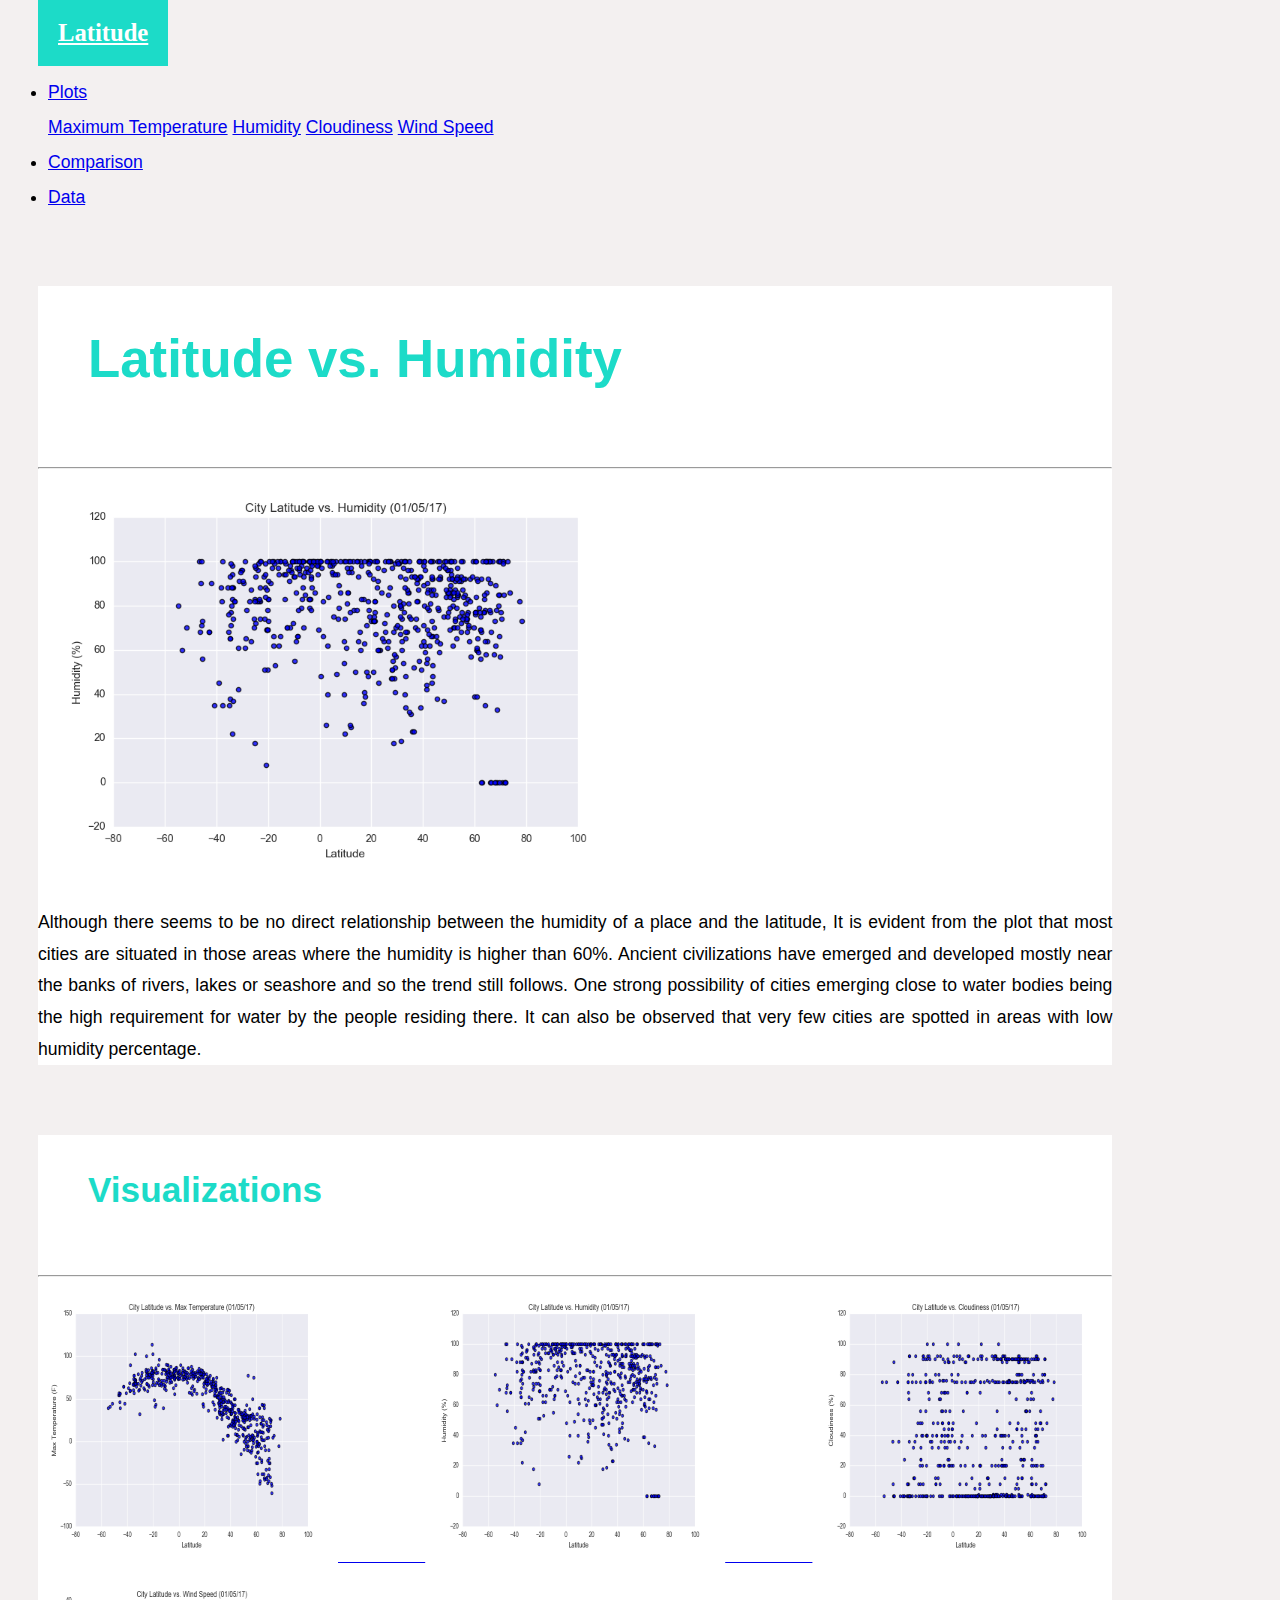
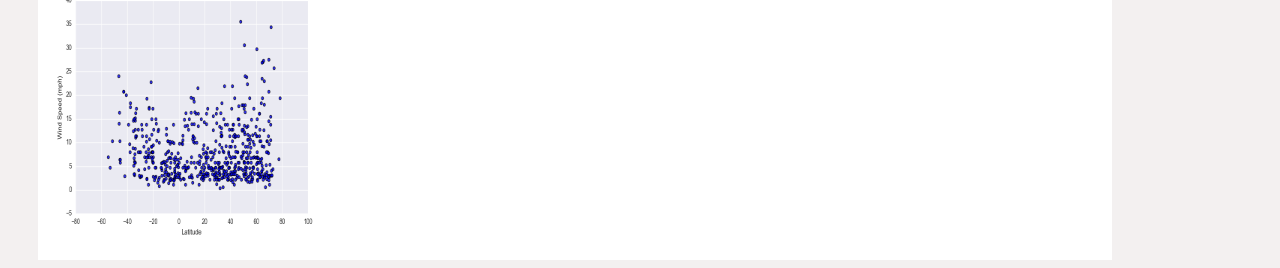
<file: humidity.html>
<!DOCTYPE html>

<html>

<head>
    <meta charset="UTF-8" />
    <title>Latitude Analysis Dashboard with Attitude</title>
    <script src="https://code.jquery.com/jquery-3.3.1.slim.min.js"
        integrity="sha384-q8i/X+965DzO0rT7abK41JStQIAqVgRVzpbzo5smXKp4YfRvH+8abtTE1Pi6jizo"
        crossorigin="anonymous"></script>
    <script src="https://cdnjs.cloudflare.com/ajax/libs/popper.js/1.14.7/umd/popper.min.js"
        integrity="sha384-UO2eT0CpHqdSJQ6hJty5KVphtPhzWj9WO1clHTMGa3JDZwrnQq4sF86dIHNDz0W1"
        crossorigin="anonymous"></script>
    <script src="https://stackpath.bootstrapcdn.com/bootstrap/4.3.1/js/bootstrap.min.js"
        integrity="sha384-JjSmVgyd0p3pXB1rRibZUAYoIIy6OrQ6VrjIEaFf/nJGzIxFDsf4x0xIM+B07jRM"
        crossorigin="anonymous"></script>

    <link rel="stylesheet" href="style.css">
</head>

<body>

    <div class="navigation">
        <nav class="navbar navbar-expand">
            <a class="navbar-content" href="index.html">Latitude</a>

            <div class="navbar-nav navbar-collapse">
                <ul class="nav navbar-nav navbar-right">
                    <li class="nav-item dropdown">
                        <a class="nav-link dropdown-toggle" href="#" id="navbar-menu" data-toggle="dropdown"
                            aria-haspopup="true" aria-expanded="false">
                            Plots
                        </a>

                        <div class="dropdown-menu" aria-labelledby="navbar-menu">

                            <a class="dropdown-item" href="max_temp.html">Maximum Temperature</a>

                            <a class="dropdown-item" href="humidity.html">Humidity</a>

                            <a class="dropdown-item" href="cloudiness.html">Cloudiness</a>

                            <a class="dropdown-item" href="wind_speed.html">Wind Speed</a>
                        </div>
                    </li>
                    <li class="nav-item">
                        <a class="nav-link" href="comparisons.html">Comparison</a>
                    </li>
                    <li class="nav-item">
                        <a class="nav-link" href="data.html">Data</a>
                    </li>
                </ul>

            </div>
        </nav>

    </div>

    <div class="row">

        <div class="col-sm-8 col-md-4">

            <div class="container" id="first">
                <h1>Latitude vs. Humidity</h1>
                <hr>

                <img src="Resources/assets/images/Fig2.png" width="600" height="400">
                <p>Although there seems to be no direct relationship between the humidity of a place and the latitude,
                    It is evident from the plot that most cities are situated in those areas where the humidity is
                    higher than 60%. Ancient civilizations have emerged and developed mostly near the banks of rivers,
                    lakes or seashore and so the trend still follows. One strong possibility of cities emerging close to
                    water bodies being the high requirement for water by the people residing there. It can also be
                    observed that very few cities are spotted in areas with low humidity percentage.</p>
            </div>

        </div>

        <div class="col-sm-6 col-md-3"></div>
        <div class="container" id="second">
            <h2 class="title">Visualizations</h2>
            <hr>
            <a href="max_temp.html"><img src="Resources/assets/images/Fig1.png" alt="Maximum Temperature" height="275"
                    width="300">
                <a href="humidity.html"><img src="Resources/assets/images/Fig2.png" alt="Humidity" height="275"
                        width="300">
                    <a href="cloudiness.html"><img src="Resources/assets/images/Fig3.png" alt="Cloudiness" height="275"
                            width="300">
                        <a href="wind_speed.html"><img src="Resources/assets/images/Fig4.png" alt="Wind Speed"
                                height="275" width="300">
        </div>
    </div>
    </div>

</body>

</html>
</file>
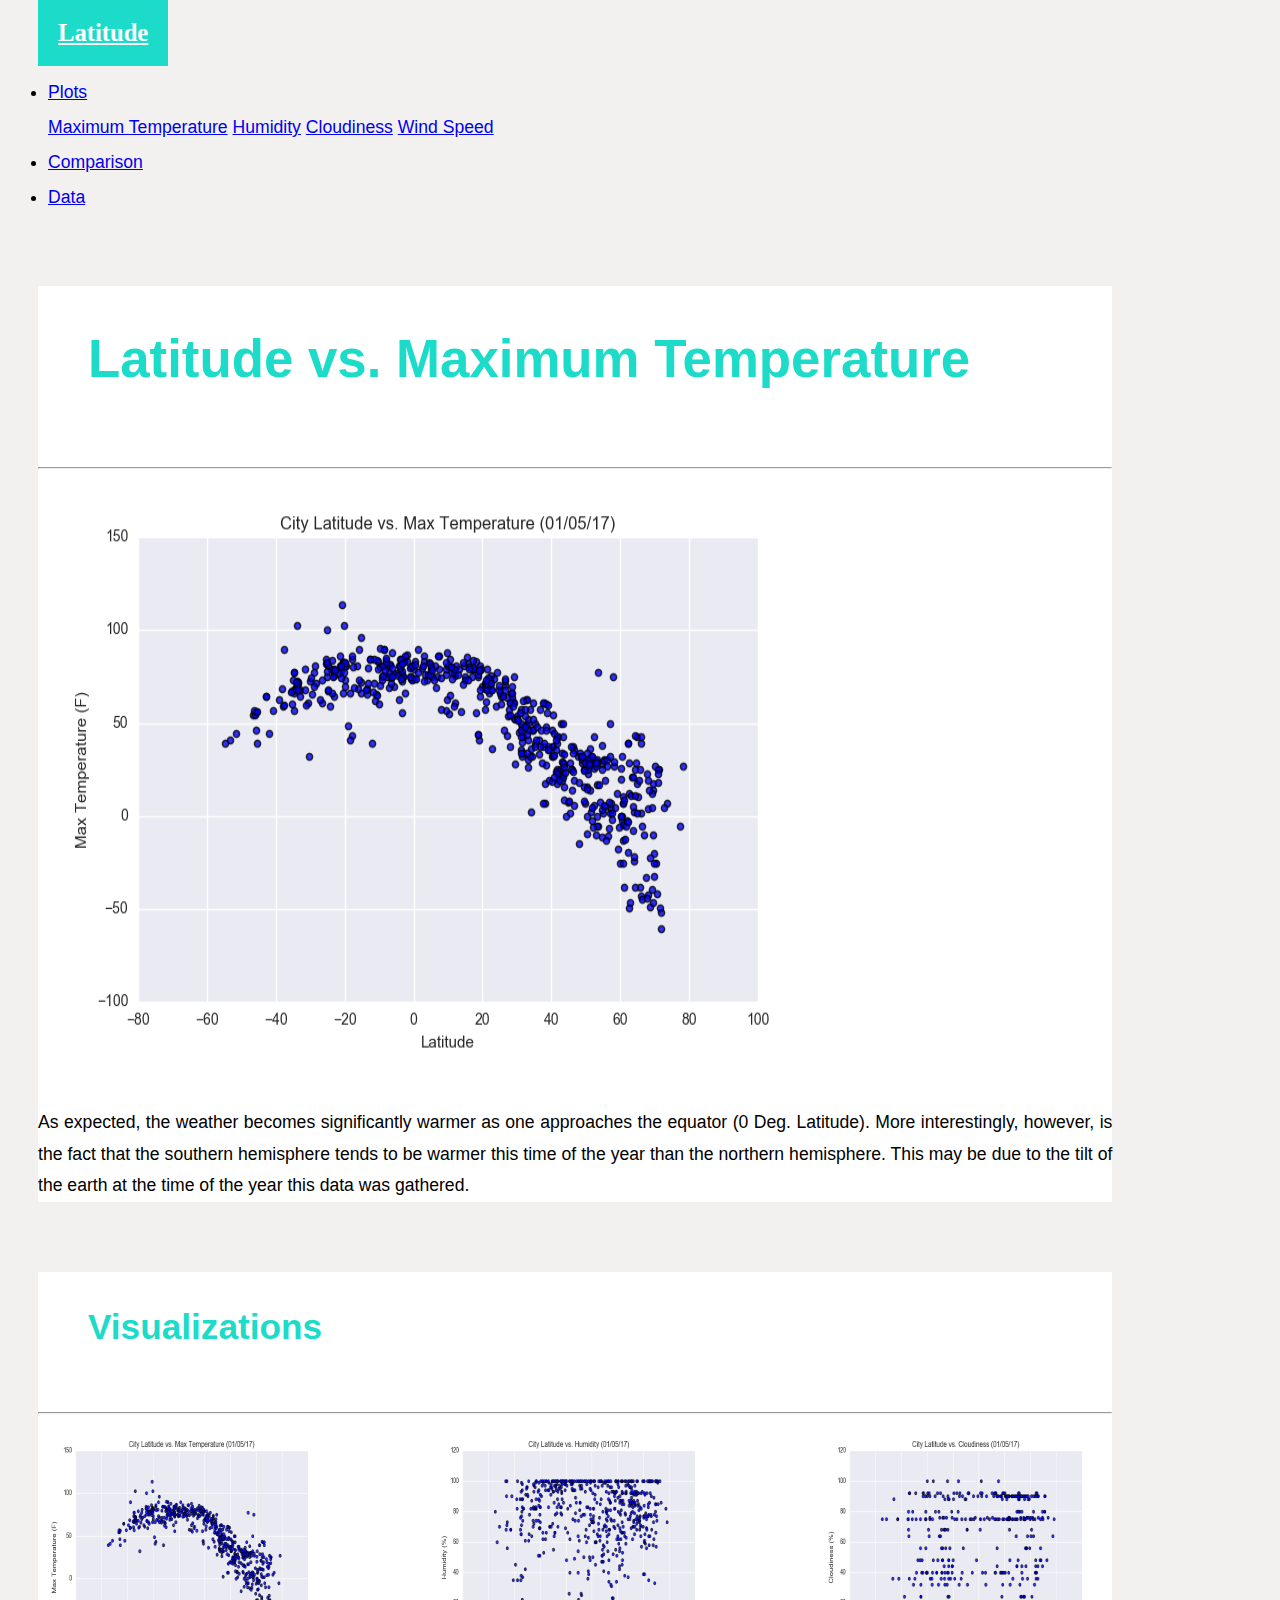
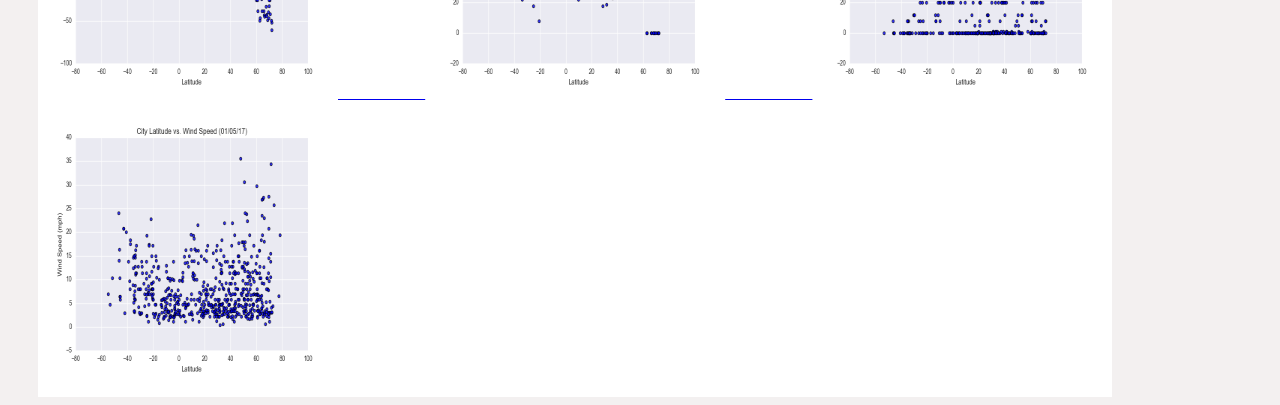
<file: max_temp.html>
<!DOCTYPE html>

<html>

<head>
    <meta charset="UTF-8" />
    <title>Latitude Analysis Dashboard with Attitude</title>
    <script src="https://code.jquery.com/jquery-3.3.1.slim.min.js"
        integrity="sha384-q8i/X+965DzO0rT7abK41JStQIAqVgRVzpbzo5smXKp4YfRvH+8abtTE1Pi6jizo"
        crossorigin="anonymous"></script>
    <script src="https://cdnjs.cloudflare.com/ajax/libs/popper.js/1.14.7/umd/popper.min.js"
        integrity="sha384-UO2eT0CpHqdSJQ6hJty5KVphtPhzWj9WO1clHTMGa3JDZwrnQq4sF86dIHNDz0W1"
        crossorigin="anonymous"></script>
    <script src="https://stackpath.bootstrapcdn.com/bootstrap/4.3.1/js/bootstrap.min.js"
        integrity="sha384-JjSmVgyd0p3pXB1rRibZUAYoIIy6OrQ6VrjIEaFf/nJGzIxFDsf4x0xIM+B07jRM"
        crossorigin="anonymous"></script>

    <link rel="stylesheet" href="style.css">
</head>

<body>

    <div class="navigation">
        <nav class="navbar navbar-expand">
            <a class="navbar-content" href="index.html">Latitude</a>

            <div class="navbar-nav navbar-collapse">
                <ul class="nav navbar-nav navbar-right">
                    <li class="nav-item dropdown">
                        <a class="nav-link dropdown-toggle" href="#" id="navbar-menu" data-toggle="dropdown"
                            aria-haspopup="true" aria-expanded="false">
                            Plots
                        </a>

                        <div class="dropdown-menu" aria-labelledby="navbar-menu">

                            <a class="dropdown-item" href="max_temp.html">Maximum Temperature</a>

                            <a class="dropdown-item" href="humidity.html">Humidity</a>

                            <a class="dropdown-item" href="cloudiness.html">Cloudiness</a>

                            <a class="dropdown-item" href="wind_speed.html">Wind Speed</a>
                        </div>
                    </li>
                    <li class="nav-item">
                        <a class="nav-link" href="comparisons.html">Comparison</a>
                    </li>
                    <li class="nav-item">
                        <a class="nav-link" href="data.html">Data</a>
                    </li>
                </ul>

            </div>
        </nav>

    </div>

    <div class="row">

        <div class="col-sm-6 col-md-3">

            <div class="container" id="first">
                <h1>Latitude vs. Maximum Temperature</h1>
                <hr>
                <img src="Resources/assets/images/Fig1.png" width="800" height="600" alt="Maximum Temperature">
                <p>As expected, the weather becomes significantly warmer as one approaches the equator (0 Deg.
                    Latitude).
                    More interestingly, however, is the fact that the southern hemisphere tends to be warmer this
                    time of the
                    year than the northern hemisphere. This may be due to the tilt of the earth at the time of the
                    year this
                    data was gathered.</p>
            </div>
        </div>
        <div class="col-sm-6 col-md-3"></div>
        <div class="container" id="second">
            <h2 class="title">Visualizations</h2>
            <hr>
            <a href="max_temp.html"><img src="Resources/assets/images/Fig1.png" alt="Maximum Temperature" height="275"
                    width="300">
                <a href="humidity.html"><img src="Resources/assets/images/Fig2.png" alt="Humidity" height="275"
                        width="300">
                    <a href="cloudiness.html"><img src="Resources/assets/images/Fig3.png" alt="Cloudiness" height="275"
                            width="300">
                        <a href="wind_speed.html"><img src="Resources/assets/images/Fig4.png" alt="Wind Speed"
                                height="275" width="300">
        </div>
    </div>
    </div>

</body>

</html>
</file>
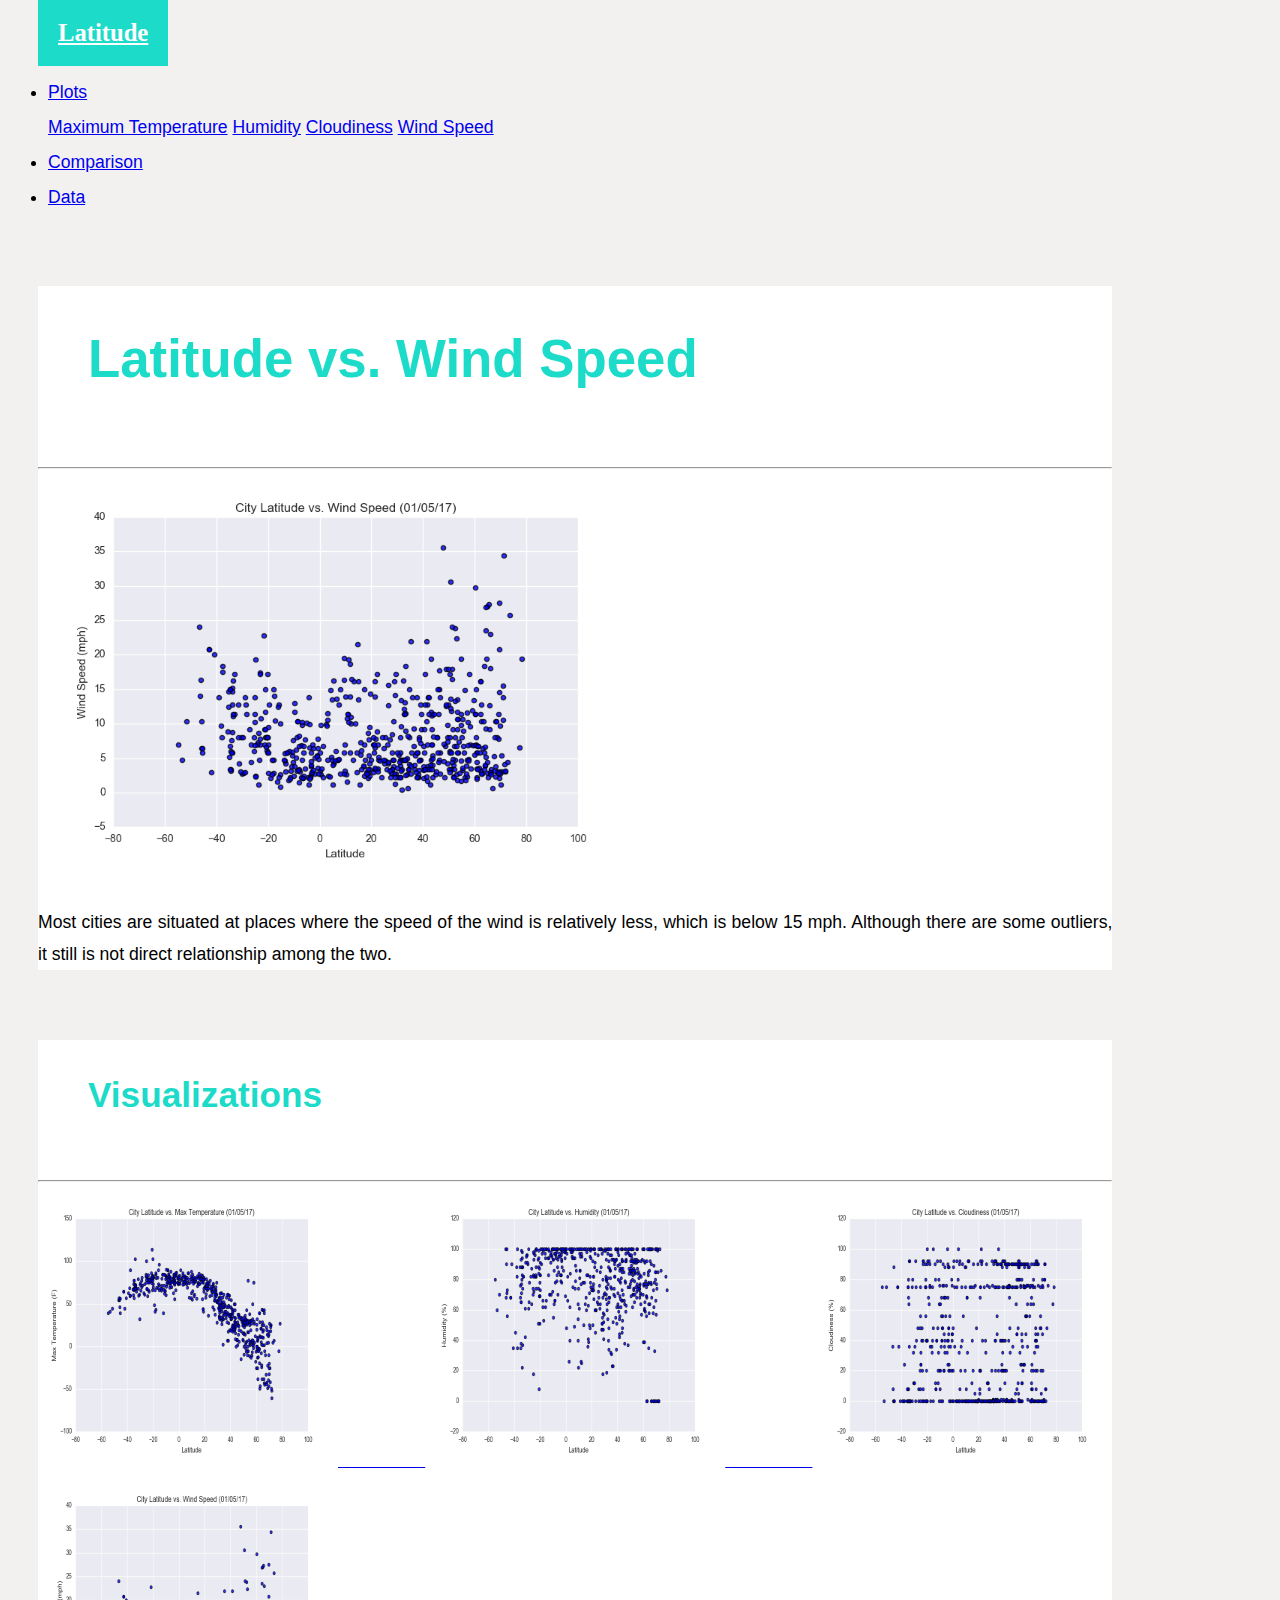
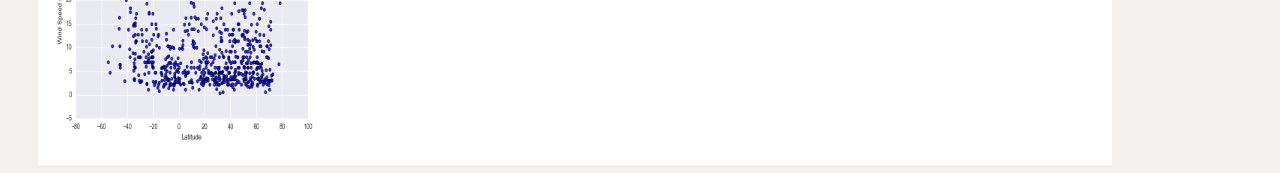
<file: wind_speed.html>
<!DOCTYPE html>

<html>

<head>
    <meta charset="UTF-8" />
    <title>Latitude Analysis Dashboard with Attitude</title>
    <script src="https://code.jquery.com/jquery-3.3.1.slim.min.js"
        integrity="sha384-q8i/X+965DzO0rT7abK41JStQIAqVgRVzpbzo5smXKp4YfRvH+8abtTE1Pi6jizo"
        crossorigin="anonymous"></script>
    <script src="https://cdnjs.cloudflare.com/ajax/libs/popper.js/1.14.7/umd/popper.min.js"
        integrity="sha384-UO2eT0CpHqdSJQ6hJty5KVphtPhzWj9WO1clHTMGa3JDZwrnQq4sF86dIHNDz0W1"
        crossorigin="anonymous"></script>
    <script src="https://stackpath.bootstrapcdn.com/bootstrap/4.3.1/js/bootstrap.min.js"
        integrity="sha384-JjSmVgyd0p3pXB1rRibZUAYoIIy6OrQ6VrjIEaFf/nJGzIxFDsf4x0xIM+B07jRM"
        crossorigin="anonymous"></script>

    <link rel="stylesheet" href="style.css">
</head>

<body>

    <div class="navigation">
        <nav class="navbar navbar-expand">
            <a class="navbar-content" href="index.html">Latitude</a>

            <div class="navbar-nav navbar-collapse">
                <ul class="nav navbar-nav navbar-right">
                    <li class="nav-item dropdown">
                        <a class="nav-link dropdown-toggle" href="#" id="navbar-menu" data-toggle="dropdown"
                            aria-haspopup="true" aria-expanded="false">
                            Plots
                        </a>

                        <div class="dropdown-menu" aria-labelledby="navbar-menu">

                            <a class="dropdown-item" href="max_temp.html">Maximum Temperature</a>

                            <a class="dropdown-item" href="humidity.html">Humidity</a>

                            <a class="dropdown-item" href="cloudiness.html">Cloudiness</a>

                            <a class="dropdown-item" href="wind_speed.html">Wind Speed</a>
                        </div>
                    </li>
                    <li class="nav-item">
                        <a class="nav-link" href="comparisons.html">Comparison</a>
                    </li>
                    <li class="nav-item">
                        <a class="nav-link" href="data.html">Data</a>
                    </li>
                </ul>

            </div>
        </nav>

    </div>

    <div class="row">

        <div class="col-sm-8 col-md-4">

            <div class="container" id="first">
                <h1>Latitude vs. Wind Speed</h1>
                <hr>

                <img src="Resources/assets/images/Fig4.png" width="600" height="400">
                <p>Most cities are situated at places where the speed of the wind is relatively less, which is below 15
                    mph. Although there are some outliers, it still is not direct relationship among the two.</p>
            </div>
        </div>
        <div class="col-sm-6 col-md-3"></div>
        <div class="container" id="second">
            <h2 class="title">Visualizations</h2>
            <hr>
            <a href="max_temp.html"><img src="Resources/assets/images/Fig1.png" alt="Maximum Temperature" height="275"
                    width="300">
                <a href="humidity.html"><img src="Resources/assets/images/Fig2.png" alt="Humidity" height="275"
                        width="300">
                    <a href="cloudiness.html"><img src="Resources/assets/images/Fig3.png" alt="Cloudiness" height="275"
                            width="300">
                        <a href="wind_speed.html"><img src="Resources/assets/images/Fig4.png" alt="Wind Speed"
                                height="275" width="300">
        </div>
    </div>
    </div>

</body>

</html>
</file>
<file: style.css>
body{
  background-color: rgb(237, 237, 237); 
}

.navigation .navbar-content{
    color: white;
    margin-left: 30px; 
    height: 60px;
    padding: 20px;
    font-family: Georgia, Times, 'Times New Roman', serif;
    font-weight: bold;
    font-size: 140%;
    background: rgb(28, 219, 200);
}

body{
  background-color:#f3f0f0;
  font-family: Arial, Georgia, Times, 'Times New Roman', serif;
  font-size: 1.1rem;
  font-weight: 300;
  line-height: 2.0;
  text-align: justify;
}

.container {
  
  background-color: white;
  
}

.container h1{
  font-weight: bold;
  font-size: 300%;
  color: rgb(28, 219, 200);
  font-family: Arial, Georgia, Times, 'Times New Roman', serif;
  padding: 20px;
  margin-top: 70px;
  margin-left: 30px;
  align-content: center;
}

p {
  line-height: 1.8;
  margin-bottom: 70px;
}

.container h2{
  font-weight: bold;
  font-size: 200%;
  color: rgb(28, 219, 200);
  font-family: Arial, Georgia, Times, 'Times New Roman', serif;
  padding: 20px;
  margin-top: 70px;
  margin-left: 30px;
 
}

#comparison {
  margin-top: 10px;
  text-align: center;
  margin-bottom: 30px;
}

#comparison h2 {
  margin-top: 1px;
}

#first {
  margin-left: 30px;
  width:85%;
}

#second {
  margin-left: 30px;
  width:85%;
}

.dataframe{
  box-align: center;
}
</file>
